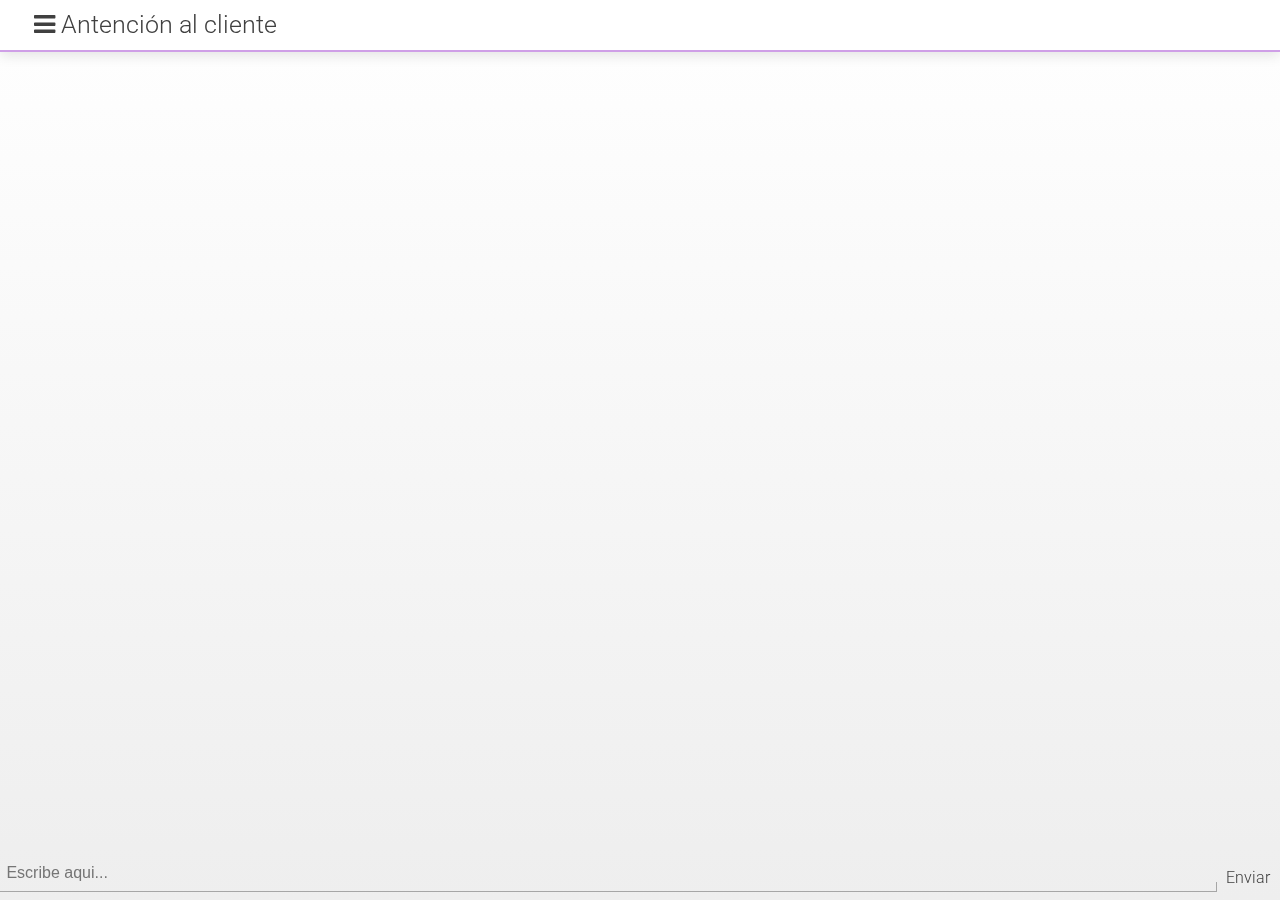
<file: public_html/cliente/index.html>
<!--
To change this template, choose Tools | Templates
and open the template in the editor.
-->
<!DOCTYPE html>
<html>
    <head>
        <title>Panel de control del operador</title>
        <meta http-equiv="Content-Type" content="text/html; charset=UTF-8">
        <meta name="viewport" content="width=device-width">    
        
        <link href="css/font-awesome.min.css" rel="stylesheet" type="text/css" />
        <link href="css/jquerymobile.css" rel="stylesheet" type="text/css" />
        <link href="css/jquerymobile.nativedroid.css" rel="stylesheet" type="text/css" />
        <link href="css/jquerymobile.nativedroid.light.css" rel="stylesheet" type="text/css"/>
        <link href="css/jquerymobile.nativedroid.color.purple.css" rel="stylesheet" type="text/css"/>
        <link href="css/clienteChat.css" rel="stylesheet" type="text/css"/>
        
    </head>
    <body>
        
        <div data-role="page" id="contacta" data-theme="b">
            <div data-role="header" data-position=fixed  data-tap-toggle="false" data-theme='b'>                
                <h2><i class='icon-reorder'></i>  Antención al cliente</h2>
            </div>
            <div data-role="content">
                <div id="muestraMensaje">
                    
                </div>
            </div>
            <div data-role="footer" data-position="fixed">
                <div class="ui-grid-a enviador">
                    <div class="ui-block-a">
                        <input type="text" name="textoMesaje" id="textoMesaje" value="" data-clear-btn="true" placeholder="Escribe aqui...">
                    </div>
                    <div class="ui-block-b"><div id="botonEnviar">Enviar</div></div>
                </div>
            </div>
        </div>
        
        <script type="text/javascript" src="http://www.grupoitalica.com:2903/socket.io/socket.io.js"></script>
        <script type="text/javascript" src="js/libs/jquery-1.9.0/jquery.min.js"></script>
        <script type="text/javascript" src="js/libs/jquery.mobile-1.3.1.min.js"></script>
        <script type="text/javascript" src="js/cliente.js"></script>
        
    </body>
</html>
</file>
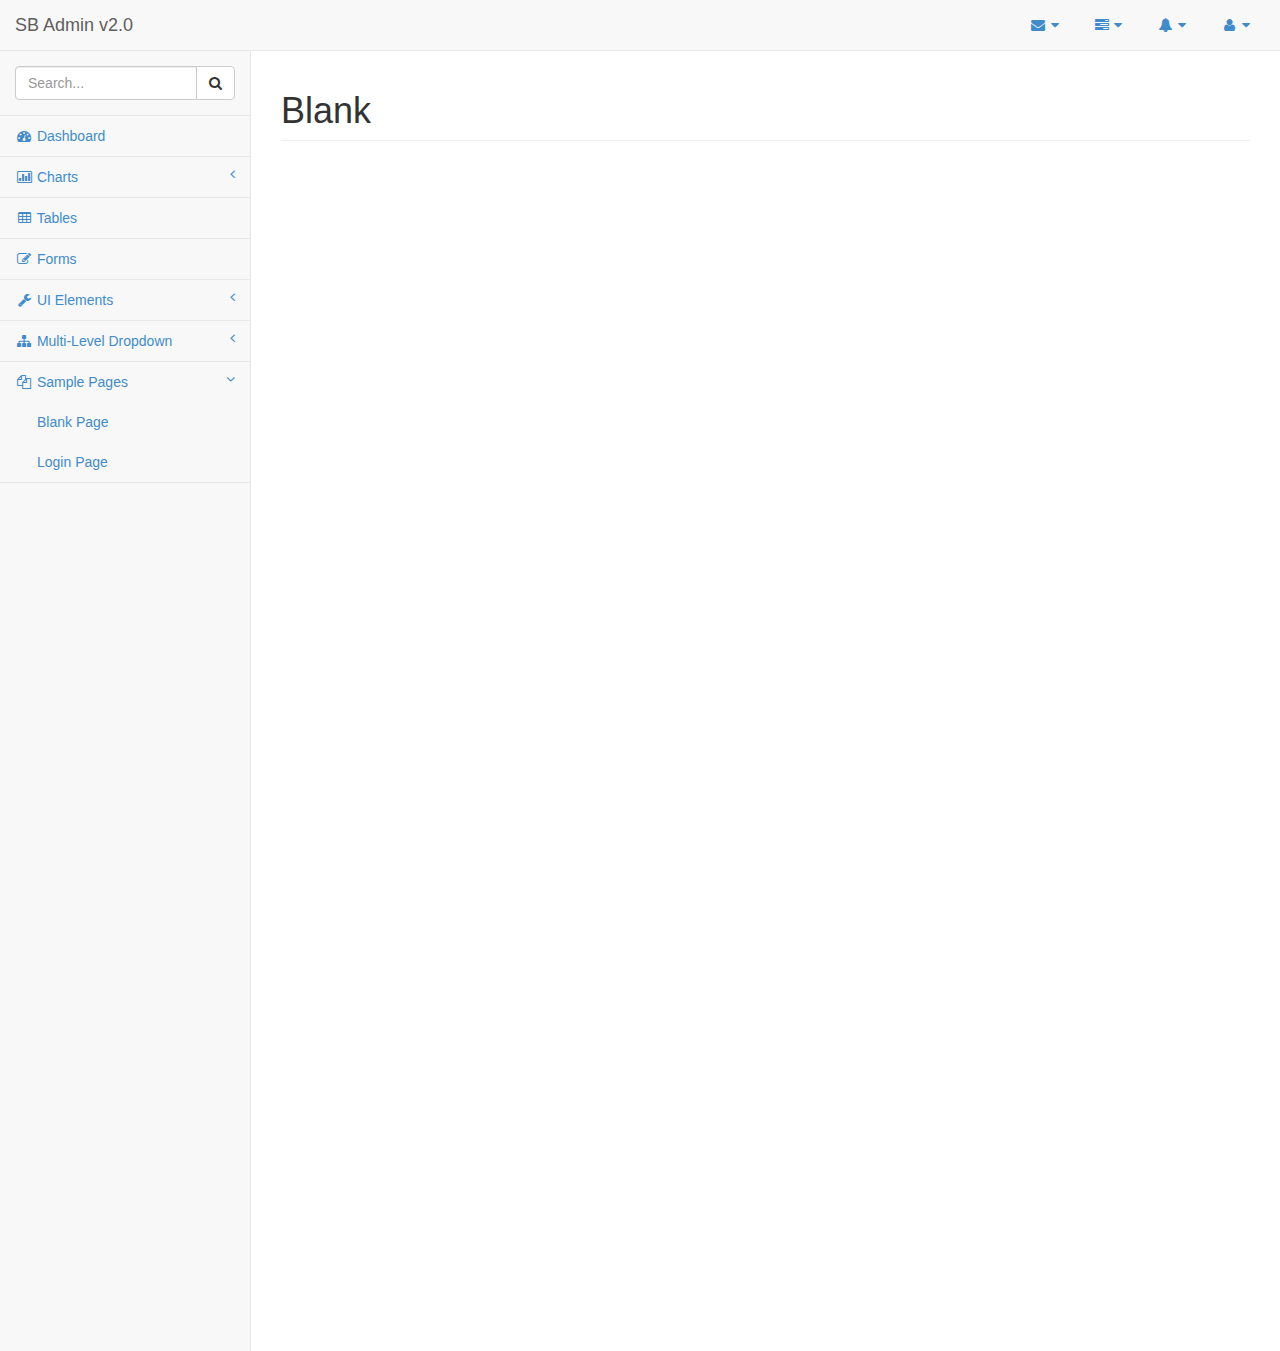
<file: public_html/operador/sb-admin-v2/sb-admin-v2/blank.html>
<!DOCTYPE html>
<html>

<head>

    <meta charset="utf-8">
    <meta name="viewport" content="width=device-width, initial-scale=1.0">

    <title>Start Bootstrap - SB Admin Version 2.0 Demo</title>

    <!-- Core CSS - Include with every page -->
    <link href="css/bootstrap.min.css" rel="stylesheet">
    <link href="font-awesome/css/font-awesome.css" rel="stylesheet">

    <!-- Page-Level Plugin CSS - Blank -->

    <!-- SB Admin CSS - Include with every page -->
    <link href="css/sb-admin.css" rel="stylesheet">

</head>

<body>

    <div id="wrapper">

        <nav class="navbar navbar-default navbar-static-top" role="navigation" style="margin-bottom: 0">
            <div class="navbar-header">
                <button type="button" class="navbar-toggle" data-toggle="collapse" data-target=".sidebar-collapse">
                    <span class="sr-only">Toggle navigation</span>
                    <span class="icon-bar"></span>
                    <span class="icon-bar"></span>
                    <span class="icon-bar"></span>
                </button>
                <a class="navbar-brand" href="index.html">SB Admin v2.0</a>
            </div>
            <!-- /.navbar-header -->

            <ul class="nav navbar-top-links navbar-right">
                <li class="dropdown">
                    <a class="dropdown-toggle" data-toggle="dropdown" href="#">
                        <i class="fa fa-envelope fa-fw"></i>  <i class="fa fa-caret-down"></i>
                    </a>
                    <ul class="dropdown-menu dropdown-messages">
                        <li>
                            <a href="#">
                                <div>
                                    <strong>John Smith</strong>
                                    <span class="pull-right text-muted">
                                        <em>Yesterday</em>
                                    </span>
                                </div>
                                <div>Lorem ipsum dolor sit amet, consectetur adipiscing elit. Pellentesque eleifend...</div>
                            </a>
                        </li>
                        <li class="divider"></li>
                        <li>
                            <a href="#">
                                <div>
                                    <strong>John Smith</strong>
                                    <span class="pull-right text-muted">
                                        <em>Yesterday</em>
                                    </span>
                                </div>
                                <div>Lorem ipsum dolor sit amet, consectetur adipiscing elit. Pellentesque eleifend...</div>
                            </a>
                        </li>
                        <li class="divider"></li>
                        <li>
                            <a href="#">
                                <div>
                                    <strong>John Smith</strong>
                                    <span class="pull-right text-muted">
                                        <em>Yesterday</em>
                                    </span>
                                </div>
                                <div>Lorem ipsum dolor sit amet, consectetur adipiscing elit. Pellentesque eleifend...</div>
                            </a>
                        </li>
                        <li class="divider"></li>
                        <li>
                            <a class="text-center" href="#">
                                <strong>Read All Messages</strong>
                                <i class="fa fa-angle-right"></i>
                            </a>
                        </li>
                    </ul>
                    <!-- /.dropdown-messages -->
                </li>
                <!-- /.dropdown -->
                <li class="dropdown">
                    <a class="dropdown-toggle" data-toggle="dropdown" href="#">
                        <i class="fa fa-tasks fa-fw"></i>  <i class="fa fa-caret-down"></i>
                    </a>
                    <ul class="dropdown-menu dropdown-tasks">
                        <li>
                            <a href="#">
                                <div>
                                    <p>
                                        <strong>Task 1</strong>
                                        <span class="pull-right text-muted">40% Complete</span>
                                    </p>
                                    <div class="progress progress-striped active">
                                        <div class="progress-bar progress-bar-success" role="progressbar" aria-valuenow="40" aria-valuemin="0" aria-valuemax="100" style="width: 40%">
                                            <span class="sr-only">40% Complete (success)</span>
                                        </div>
                                    </div>
                                </div>
                            </a>
                        </li>
                        <li class="divider"></li>
                        <li>
                            <a href="#">
                                <div>
                                    <p>
                                        <strong>Task 2</strong>
                                        <span class="pull-right text-muted">20% Complete</span>
                                    </p>
                                    <div class="progress progress-striped active">
                                        <div class="progress-bar progress-bar-info" role="progressbar" aria-valuenow="20" aria-valuemin="0" aria-valuemax="100" style="width: 20%">
                                            <span class="sr-only">20% Complete</span>
                                        </div>
                                    </div>
                                </div>
                            </a>
                        </li>
                        <li class="divider"></li>
                        <li>
                            <a href="#">
                                <div>
                                    <p>
                                        <strong>Task 3</strong>
                                        <span class="pull-right text-muted">60% Complete</span>
                                    </p>
                                    <div class="progress progress-striped active">
                                        <div class="progress-bar progress-bar-warning" role="progressbar" aria-valuenow="60" aria-valuemin="0" aria-valuemax="100" style="width: 60%">
                                            <span class="sr-only">60% Complete (warning)</span>
                                        </div>
                                    </div>
                                </div>
                            </a>
                        </li>
                        <li class="divider"></li>
                        <li>
                            <a href="#">
                                <div>
                                    <p>
                                        <strong>Task 4</strong>
                                        <span class="pull-right text-muted">80% Complete</span>
                                    </p>
                                    <div class="progress progress-striped active">
                                        <div class="progress-bar progress-bar-danger" role="progressbar" aria-valuenow="80" aria-valuemin="0" aria-valuemax="100" style="width: 80%">
                                            <span class="sr-only">80% Complete (danger)</span>
                                        </div>
                                    </div>
                                </div>
                            </a>
                        </li>
                        <li class="divider"></li>
                        <li>
                            <a class="text-center" href="#">
                                <strong>See All Tasks</strong>
                                <i class="fa fa-angle-right"></i>
                            </a>
                        </li>
                    </ul>
                    <!-- /.dropdown-tasks -->
                </li>
                <!-- /.dropdown -->
                <li class="dropdown">
                    <a class="dropdown-toggle" data-toggle="dropdown" href="#">
                        <i class="fa fa-bell fa-fw"></i>  <i class="fa fa-caret-down"></i>
                    </a>
                    <ul class="dropdown-menu dropdown-alerts">
                        <li>
                            <a href="#">
                                <div>
                                    <i class="fa fa-comment fa-fw"></i> New Comment
                                    <span class="pull-right text-muted small">4 minutes ago</span>
                                </div>
                            </a>
                        </li>
                        <li class="divider"></li>
                        <li>
                            <a href="#">
                                <div>
                                    <i class="fa fa-twitter fa-fw"></i> 3 New Followers
                                    <span class="pull-right text-muted small">12 minutes ago</span>
                                </div>
                            </a>
                        </li>
                        <li class="divider"></li>
                        <li>
                            <a href="#">
                                <div>
                                    <i class="fa fa-envelope fa-fw"></i> Message Sent
                                    <span class="pull-right text-muted small">4 minutes ago</span>
                                </div>
                            </a>
                        </li>
                        <li class="divider"></li>
                        <li>
                            <a href="#">
                                <div>
                                    <i class="fa fa-tasks fa-fw"></i> New Task
                                    <span class="pull-right text-muted small">4 minutes ago</span>
                                </div>
                            </a>
                        </li>
                        <li class="divider"></li>
                        <li>
                            <a href="#">
                                <div>
                                    <i class="fa fa-upload fa-fw"></i> Server Rebooted
                                    <span class="pull-right text-muted small">4 minutes ago</span>
                                </div>
                            </a>
                        </li>
                        <li class="divider"></li>
                        <li>
                            <a class="text-center" href="#">
                                <strong>See All Alerts</strong>
                                <i class="fa fa-angle-right"></i>
                            </a>
                        </li>
                    </ul>
                    <!-- /.dropdown-alerts -->
                </li>
                <!-- /.dropdown -->
                <li class="dropdown">
                    <a class="dropdown-toggle" data-toggle="dropdown" href="#">
                        <i class="fa fa-user fa-fw"></i>  <i class="fa fa-caret-down"></i>
                    </a>
                    <ul class="dropdown-menu dropdown-user">
                        <li><a href="#"><i class="fa fa-user fa-fw"></i> User Profile</a>
                        </li>
                        <li><a href="#"><i class="fa fa-gear fa-fw"></i> Settings</a>
                        </li>
                        <li class="divider"></li>
                        <li><a href="login.html"><i class="fa fa-sign-out fa-fw"></i> Logout</a>
                        </li>
                    </ul>
                    <!-- /.dropdown-user -->
                </li>
                <!-- /.dropdown -->
            </ul>
            <!-- /.navbar-top-links -->

        </nav>
        <!-- /.navbar-static-top -->

        <nav class="navbar-default navbar-static-side" role="navigation">
            <div class="sidebar-collapse">
                <ul class="nav" id="side-menu">
                    <li class="sidebar-search">
                        <div class="input-group custom-search-form">
                            <input type="text" class="form-control" placeholder="Search...">
                            <span class="input-group-btn">
                                <button class="btn btn-default" type="button">
                                    <i class="fa fa-search"></i>
                                </button>
                            </span>
                        </div>
                        <!-- /input-group -->
                    </li>
                    <li>
                        <a href="index.html"><i class="fa fa-dashboard fa-fw"></i> Dashboard</a>
                    </li>
                    <li>
                        <a href="#"><i class="fa fa-bar-chart-o fa-fw"></i> Charts<span class="fa arrow"></span></a>
                        <ul class="nav nav-second-level">
                            <li>
                                <a href="flot.html">Flot Charts</a>
                            </li>
                            <li>
                                <a href="morris.html">Morris.js Charts</a>
                            </li>
                        </ul>
                        <!-- /.nav-second-level -->
                    </li>
                    <li>
                        <a href="tables.html"><i class="fa fa-table fa-fw"></i> Tables</a>
                    </li>
                    <li>
                        <a href="forms.html"><i class="fa fa-edit fa-fw"></i> Forms</a>
                    </li>
                    <li>
                        <a href="#"><i class="fa fa-wrench fa-fw"></i> UI Elements<span class="fa arrow"></span></a>
                        <ul class="nav nav-second-level">
                            <li>
                                <a href="panels-wells.html">Panels and Wells</a>
                            </li>
                            <li>
                                <a href="buttons.html">Buttons</a>
                            </li>
                            <li>
                                <a href="notifications.html">Notifications</a>
                            </li>
                            <li>
                                <a href="typography.html">Typography</a>
                            </li>
                            <li>
                                <a href="grid.html">Grid</a>
                            </li>
                        </ul>
                        <!-- /.nav-second-level -->
                    </li>
                    <li>
                        <a href="#"><i class="fa fa-sitemap fa-fw"></i> Multi-Level Dropdown<span class="fa arrow"></span></a>
                        <ul class="nav nav-second-level">
                            <li>
                                <a href="#">Second Level Item</a>
                            </li>
                            <li>
                                <a href="#">Second Level Item</a>
                            </li>
                            <li>
                                <a href="#">Third Level <span class="fa arrow"></span></a>
                                <ul class="nav nav-third-level">
                                    <li>
                                        <a href="#">Third Level Item</a>
                                    </li>
                                    <li>
                                        <a href="#">Third Level Item</a>
                                    </li>
                                    <li>
                                        <a href="#">Third Level Item</a>
                                    </li>
                                    <li>
                                        <a href="#">Third Level Item</a>
                                    </li>
                                </ul>
                                <!-- /.nav-third-level -->
                            </li>
                        </ul>
                        <!-- /.nav-second-level -->
                    </li>
                    <li class="active">
                        <a href="#"><i class="fa fa-files-o fa-fw"></i> Sample Pages<span class="fa arrow"></span></a>
                        <ul class="nav nav-second-level">
                            <li>
                                <a href="blank.html">Blank Page</a>
                            </li>
                            <li>
                                <a href="login.html">Login Page</a>
                            </li>
                        </ul>
                        <!-- /.nav-second-level -->
                    </li>
                </ul>
                <!-- /#side-menu -->
            </div>
            <!-- /.sidebar-collapse -->
        </nav>
        <!-- /.navbar-static-side -->

        <div id="page-wrapper">
            <div class="row">
                <div class="col-lg-12">
                    <h1 class="page-header">Blank</h1>
                </div>
                <!-- /.col-lg-12 -->
            </div>
            <!-- /.row -->
        </div>
        <!-- /#page-wrapper -->

    </div>
    <!-- /#wrapper -->

    <!-- Core Scripts - Include with every page -->
    <script src="js/jquery-1.10.2.js"></script>
    <script src="js/bootstrap.min.js"></script>
    <script src="js/plugins/metisMenu/jquery.metisMenu.js"></script>

    <!-- Page-Level Plugin Scripts - Blank -->

    <!-- SB Admin Scripts - Include with every page -->
    <script src="js/sb-admin.js"></script>

    <!-- Page-Level Demo Scripts - Blank - Use for reference -->

</body>

</html>
</file>
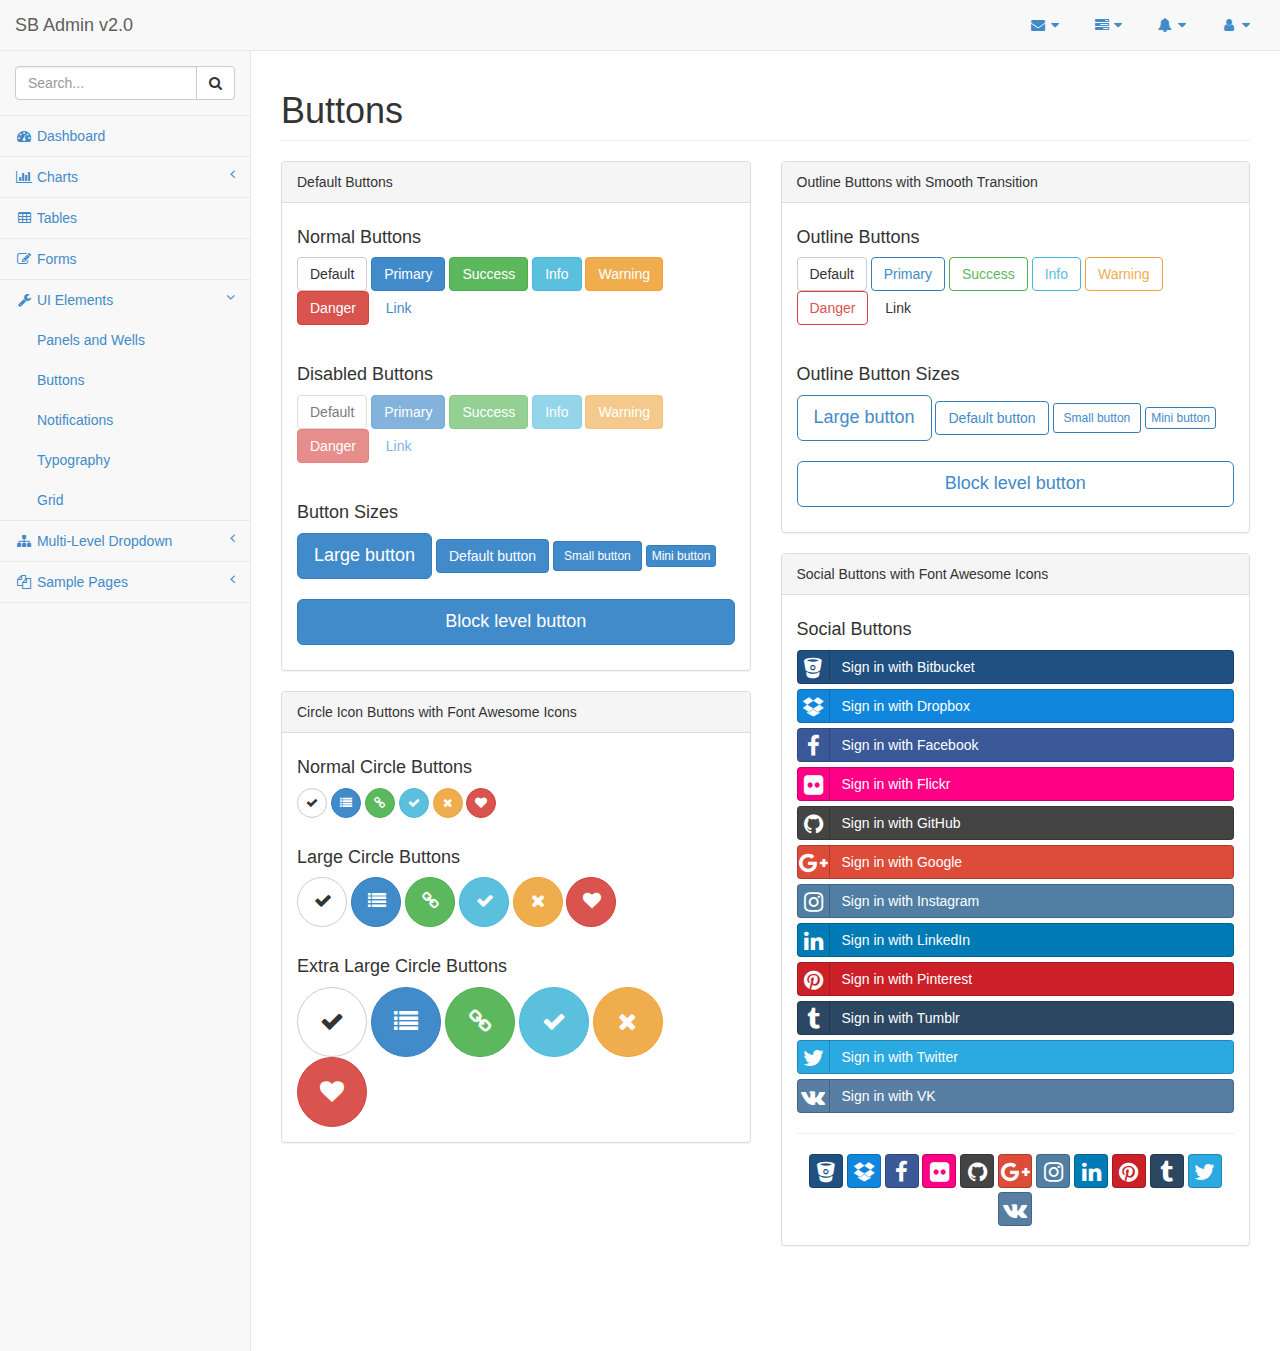
<file: public_html/operador/sb-admin-v2/sb-admin-v2/buttons.html>
<!DOCTYPE html>
<html>

<head>

    <meta charset="utf-8">
    <meta name="viewport" content="width=device-width, initial-scale=1.0">

    <title>Start Bootstrap - SB Admin Version 2.0 Demo</title>

    <!-- Core CSS - Include with every page -->
    <link href="css/bootstrap.min.css" rel="stylesheet">
    <link href="font-awesome/css/font-awesome.css" rel="stylesheet">

    <!-- Page-Level Plugin CSS - Buttons -->
    <link href="css/plugins/social-buttons/social-buttons.css" rel="stylesheet">

    <!-- SB Admin CSS - Include with every page -->
    <link href="css/sb-admin.css" rel="stylesheet">

</head>

<body>

    <div id="wrapper">

        <nav class="navbar navbar-default navbar-static-top" role="navigation" style="margin-bottom: 0">
            <div class="navbar-header">
                <button type="button" class="navbar-toggle" data-toggle="collapse" data-target=".sidebar-collapse">
                    <span class="sr-only">Toggle navigation</span>
                    <span class="icon-bar"></span>
                    <span class="icon-bar"></span>
                    <span class="icon-bar"></span>
                </button>
                <a class="navbar-brand" href="index.html">SB Admin v2.0</a>
            </div>
            <!-- /.navbar-header -->

            <ul class="nav navbar-top-links navbar-right">
                <li class="dropdown">
                    <a class="dropdown-toggle" data-toggle="dropdown" href="#">
                        <i class="fa fa-envelope fa-fw"></i>  <i class="fa fa-caret-down"></i>
                    </a>
                    <ul class="dropdown-menu dropdown-messages">
                        <li>
                            <a href="#">
                                <div>
                                    <strong>John Smith</strong>
                                    <span class="pull-right text-muted">
                                        <em>Yesterday</em>
                                    </span>
                                </div>
                                <div>Lorem ipsum dolor sit amet, consectetur adipiscing elit. Pellentesque eleifend...</div>
                            </a>
                        </li>
                        <li class="divider"></li>
                        <li>
                            <a href="#">
                                <div>
                                    <strong>John Smith</strong>
                                    <span class="pull-right text-muted">
                                        <em>Yesterday</em>
                                    </span>
                                </div>
                                <div>Lorem ipsum dolor sit amet, consectetur adipiscing elit. Pellentesque eleifend...</div>
                            </a>
                        </li>
                        <li class="divider"></li>
                        <li>
                            <a href="#">
                                <div>
                                    <strong>John Smith</strong>
                                    <span class="pull-right text-muted">
                                        <em>Yesterday</em>
                                    </span>
                                </div>
                                <div>Lorem ipsum dolor sit amet, consectetur adipiscing elit. Pellentesque eleifend...</div>
                            </a>
                        </li>
                        <li class="divider"></li>
                        <li>
                            <a class="text-center" href="#">
                                <strong>Read All Messages</strong>
                                <i class="fa fa-angle-right"></i>
                            </a>
                        </li>
                    </ul>
                    <!-- /.dropdown-messages -->
                </li>
                <!-- /.dropdown -->
                <li class="dropdown">
                    <a class="dropdown-toggle" data-toggle="dropdown" href="#">
                        <i class="fa fa-tasks fa-fw"></i>  <i class="fa fa-caret-down"></i>
                    </a>
                    <ul class="dropdown-menu dropdown-tasks">
                        <li>
                            <a href="#">
                                <div>
                                    <p>
                                        <strong>Task 1</strong>
                                        <span class="pull-right text-muted">40% Complete</span>
                                    </p>
                                    <div class="progress progress-striped active">
                                        <div class="progress-bar progress-bar-success" role="progressbar" aria-valuenow="40" aria-valuemin="0" aria-valuemax="100" style="width: 40%">
                                            <span class="sr-only">40% Complete (success)</span>
                                        </div>
                                    </div>
                                </div>
                            </a>
                        </li>
                        <li class="divider"></li>
                        <li>
                            <a href="#">
                                <div>
                                    <p>
                                        <strong>Task 2</strong>
                                        <span class="pull-right text-muted">20% Complete</span>
                                    </p>
                                    <div class="progress progress-striped active">
                                        <div class="progress-bar progress-bar-info" role="progressbar" aria-valuenow="20" aria-valuemin="0" aria-valuemax="100" style="width: 20%">
                                            <span class="sr-only">20% Complete</span>
                                        </div>
                                    </div>
                                </div>
                            </a>
                        </li>
                        <li class="divider"></li>
                        <li>
                            <a href="#">
                                <div>
                                    <p>
                                        <strong>Task 3</strong>
                                        <span class="pull-right text-muted">60% Complete</span>
                                    </p>
                                    <div class="progress progress-striped active">
                                        <div class="progress-bar progress-bar-warning" role="progressbar" aria-valuenow="60" aria-valuemin="0" aria-valuemax="100" style="width: 60%">
                                            <span class="sr-only">60% Complete (warning)</span>
                                        </div>
                                    </div>
                                </div>
                            </a>
                        </li>
                        <li class="divider"></li>
                        <li>
                            <a href="#">
                                <div>
                                    <p>
                                        <strong>Task 4</strong>
                                        <span class="pull-right text-muted">80% Complete</span>
                                    </p>
                                    <div class="progress progress-striped active">
                                        <div class="progress-bar progress-bar-danger" role="progressbar" aria-valuenow="80" aria-valuemin="0" aria-valuemax="100" style="width: 80%">
                                            <span class="sr-only">80% Complete (danger)</span>
                                        </div>
                                    </div>
                                </div>
                            </a>
                        </li>
                        <li class="divider"></li>
                        <li>
                            <a class="text-center" href="#">
                                <strong>See All Tasks</strong>
                                <i class="fa fa-angle-right"></i>
                            </a>
                        </li>
                    </ul>
                    <!-- /.dropdown-tasks -->
                </li>
                <!-- /.dropdown -->
                <li class="dropdown">
                    <a class="dropdown-toggle" data-toggle="dropdown" href="#">
                        <i class="fa fa-bell fa-fw"></i>  <i class="fa fa-caret-down"></i>
                    </a>
                    <ul class="dropdown-menu dropdown-alerts">
                        <li>
                            <a href="#">
                                <div>
                                    <i class="fa fa-comment fa-fw"></i> New Comment
                                    <span class="pull-right text-muted small">4 minutes ago</span>
                                </div>
                            </a>
                        </li>
                        <li class="divider"></li>
                        <li>
                            <a href="#">
                                <div>
                                    <i class="fa fa-twitter fa-fw"></i> 3 New Followers
                                    <span class="pull-right text-muted small">12 minutes ago</span>
                                </div>
                            </a>
                        </li>
                        <li class="divider"></li>
                        <li>
                            <a href="#">
                                <div>
                                    <i class="fa fa-envelope fa-fw"></i> Message Sent
                                    <span class="pull-right text-muted small">4 minutes ago</span>
                                </div>
                            </a>
                        </li>
                        <li class="divider"></li>
                        <li>
                            <a href="#">
                                <div>
                                    <i class="fa fa-tasks fa-fw"></i> New Task
                                    <span class="pull-right text-muted small">4 minutes ago</span>
                                </div>
                            </a>
                        </li>
                        <li class="divider"></li>
                        <li>
                            <a href="#">
                                <div>
                                    <i class="fa fa-upload fa-fw"></i> Server Rebooted
                                    <span class="pull-right text-muted small">4 minutes ago</span>
                                </div>
                            </a>
                        </li>
                        <li class="divider"></li>
                        <li>
                            <a class="text-center" href="#">
                                <strong>See All Alerts</strong>
                                <i class="fa fa-angle-right"></i>
                            </a>
                        </li>
                    </ul>
                    <!-- /.dropdown-alerts -->
                </li>
                <!-- /.dropdown -->
                <li class="dropdown">
                    <a class="dropdown-toggle" data-toggle="dropdown" href="#">
                        <i class="fa fa-user fa-fw"></i>  <i class="fa fa-caret-down"></i>
                    </a>
                    <ul class="dropdown-menu dropdown-user">
                        <li><a href="#"><i class="fa fa-user fa-fw"></i> User Profile</a>
                        </li>
                        <li><a href="#"><i class="fa fa-gear fa-fw"></i> Settings</a>
                        </li>
                        <li class="divider"></li>
                        <li><a href="login.html"><i class="fa fa-sign-out fa-fw"></i> Logout</a>
                        </li>
                    </ul>
                    <!-- /.dropdown-user -->
                </li>
                <!-- /.dropdown -->
            </ul>
            <!-- /.navbar-top-links -->

        </nav>
        <!-- /.navbar-static-top -->

        <nav class="navbar-default navbar-static-side" role="navigation">
            <div class="sidebar-collapse">
                <ul class="nav" id="side-menu">
                    <li class="sidebar-search">
                        <div class="input-group custom-search-form">
                            <input type="text" class="form-control" placeholder="Search...">
                            <span class="input-group-btn">
                                <button class="btn btn-default" type="button">
                                    <i class="fa fa-search"></i>
                                </button>
                            </span>
                        </div>
                        <!-- /input-group -->
                    </li>
                    <li>
                        <a href="index.html"><i class="fa fa-dashboard fa-fw"></i> Dashboard</a>
                    </li>
                    <li>
                        <a href="#"><i class="fa fa-bar-chart-o fa-fw"></i> Charts<span class="fa arrow"></span></a>
                        <ul class="nav nav-second-level">
                            <li>
                                <a href="flot.html">Flot Charts</a>
                            </li>
                            <li>
                                <a href="morris.html">Morris.js Charts</a>
                            </li>
                        </ul>
                        <!-- /.nav-second-level -->
                    </li>
                    <li>
                        <a href="tables.html"><i class="fa fa-table fa-fw"></i> Tables</a>
                    </li>
                    <li>
                        <a href="forms.html"><i class="fa fa-edit fa-fw"></i> Forms</a>
                    </li>
                    <li class="active">
                        <a href="#"><i class="fa fa-wrench fa-fw"></i> UI Elements<span class="fa arrow"></span></a>
                        <ul class="nav nav-second-level">
                            <li>
                                <a href="panels-wells.html">Panels and Wells</a>
                            </li>
                            <li>
                                <a href="buttons.html">Buttons</a>
                            </li>
                            <li>
                                <a href="notifications.html">Notifications</a>
                            </li>
                            <li>
                                <a href="typography.html">Typography</a>
                            </li>
                            <li>
                                <a href="grid.html">Grid</a>
                            </li>
                        </ul>
                        <!-- /.nav-second-level -->
                    </li>
                    <li>
                        <a href="#"><i class="fa fa-sitemap fa-fw"></i> Multi-Level Dropdown<span class="fa arrow"></span></a>
                        <ul class="nav nav-second-level">
                            <li>
                                <a href="#">Second Level Item</a>
                            </li>
                            <li>
                                <a href="#">Second Level Item</a>
                            </li>
                            <li>
                                <a href="#">Third Level <span class="fa arrow"></span></a>
                                <ul class="nav nav-third-level">
                                    <li>
                                        <a href="#">Third Level Item</a>
                                    </li>
                                    <li>
                                        <a href="#">Third Level Item</a>
                                    </li>
                                    <li>
                                        <a href="#">Third Level Item</a>
                                    </li>
                                    <li>
                                        <a href="#">Third Level Item</a>
                                    </li>
                                </ul>
                                <!-- /.nav-third-level -->
                            </li>
                        </ul>
                        <!-- /.nav-second-level -->
                    </li>
                    <li>
                        <a href="#"><i class="fa fa-files-o fa-fw"></i> Sample Pages<span class="fa arrow"></span></a>
                        <ul class="nav nav-second-level">
                            <li>
                                <a href="blank.html">Blank Page</a>
                            </li>
                            <li>
                                <a href="login.html">Login Page</a>
                            </li>
                        </ul>
                        <!-- /.nav-second-level -->
                    </li>
                </ul>
                <!-- /#side-menu -->
            </div>
            <!-- /.sidebar-collapse -->
        </nav>
        <!-- /.navbar-static-side -->

        <div id="page-wrapper">
            <div class="row">
                <div class="col-lg-12">
                    <h1 class="page-header">Buttons</h1>
                </div>
                <!-- /.col-lg-12 -->
            </div>
            <!-- /.row -->
            <div class="row">
                <div class="col-lg-6">
                    <div class="panel panel-default">
                        <div class="panel-heading">
                            Default Buttons
                        </div>
                        <!-- /.panel-heading -->
                        <div class="panel-body">
                            <h4>Normal Buttons</h4>
                            <p>
                                <button type="button" class="btn btn-default">Default</button>
                                <button type="button" class="btn btn-primary">Primary</button>
                                <button type="button" class="btn btn-success">Success</button>
                                <button type="button" class="btn btn-info">Info</button>
                                <button type="button" class="btn btn-warning">Warning</button>
                                <button type="button" class="btn btn-danger">Danger</button>
                                <button type="button" class="btn btn-link">Link</button>
                            </p>
                            <br>
                            <h4>Disabled Buttons</h4>
                            <p>
                                <button type="button" class="btn btn-default disabled">Default</button>
                                <button type="button" class="btn btn-primary disabled">Primary</button>
                                <button type="button" class="btn btn-success disabled">Success</button>
                                <button type="button" class="btn btn-info disabled">Info</button>
                                <button type="button" class="btn btn-warning disabled">Warning</button>
                                <button type="button" class="btn btn-danger disabled">Danger</button>
                                <button type="button" class="btn btn-link disabled">Link</button>
                            </p>
                            <br>
                            <h4>Button Sizes</h4>
                            <p>
                                <button type="button" class="btn btn-primary btn-lg">Large button</button>
                                <button type="button" class="btn btn-primary">Default button</button>
                                <button type="button" class="btn btn-primary btn-sm">Small button</button>
                                <button type="button" class="btn btn-primary btn-xs">Mini button</button>
                                <br>
                                <br>
                                <button type="button" class="btn btn-primary btn-lg btn-block">Block level button</button>
                            </p>
                        </div>
                        <!-- /.panel-body -->
                    </div>
                    <!-- /.panel -->
                    <div class="panel panel-default">
                        <div class="panel-heading">
                            Circle Icon Buttons with Font Awesome Icons
                        </div>
                        <!-- /.panel-heading -->
                        <div class="panel-body">
                            <h4>Normal Circle Buttons</h4>
                            <button type="button" class="btn btn-default btn-circle"><i class="fa fa-check"></i>
                            </button>
                            <button type="button" class="btn btn-primary btn-circle"><i class="fa fa-list"></i>
                            </button>
                            <button type="button" class="btn btn-success btn-circle"><i class="fa fa-link"></i>
                            </button>
                            <button type="button" class="btn btn-info btn-circle"><i class="fa fa-check"></i>
                            </button>
                            <button type="button" class="btn btn-warning btn-circle"><i class="fa fa-times"></i>
                            </button>
                            <button type="button" class="btn btn-danger btn-circle"><i class="fa fa-heart"></i>
                            </button>
                            <br>
                            <br>
                            <h4>Large Circle Buttons</h4>
                            <button type="button" class="btn btn-default btn-circle btn-lg"><i class="fa fa-check"></i>
                            </button>
                            <button type="button" class="btn btn-primary btn-circle btn-lg"><i class="fa fa-list"></i>
                            </button>
                            <button type="button" class="btn btn-success btn-circle btn-lg"><i class="fa fa-link"></i>
                            </button>
                            <button type="button" class="btn btn-info btn-circle btn-lg"><i class="fa fa-check"></i>
                            </button>
                            <button type="button" class="btn btn-warning btn-circle btn-lg"><i class="fa fa-times"></i>
                            </button>
                            <button type="button" class="btn btn-danger btn-circle btn-lg"><i class="fa fa-heart"></i>
                            </button>
                            <br>
                            <br>
                            <h4>Extra Large Circle Buttons</h4>
                            <button type="button" class="btn btn-default btn-circle btn-xl"><i class="fa fa-check"></i>
                            </button>
                            <button type="button" class="btn btn-primary btn-circle btn-xl"><i class="fa fa-list"></i>
                            </button>
                            <button type="button" class="btn btn-success btn-circle btn-xl"><i class="fa fa-link"></i>
                            </button>
                            <button type="button" class="btn btn-info btn-circle btn-xl"><i class="fa fa-check"></i>
                            </button>
                            <button type="button" class="btn btn-warning btn-circle btn-xl"><i class="fa fa-times"></i>
                            </button>
                            <button type="button" class="btn btn-danger btn-circle btn-xl"><i class="fa fa-heart"></i>
                            </button>
                        </div>
                        <!-- /.panel-body -->
                    </div>
                    <!-- /.panel -->
                </div>
                <!-- /.col-lg-6 -->
                <div class="col-lg-6">
                    <div class="panel panel-default">
                        <div class="panel-heading">
                            Outline Buttons with Smooth Transition
                        </div>
                        <!-- /.panel-heading -->
                        <div class="panel-body">
                            <h4>Outline Buttons</h4>
                            <p>
                                <button type="button" class="btn btn-outline btn-default">Default</button>
                                <button type="button" class="btn btn-outline btn-primary">Primary</button>
                                <button type="button" class="btn btn-outline btn-success">Success</button>
                                <button type="button" class="btn btn-outline btn-info">Info</button>
                                <button type="button" class="btn btn-outline btn-warning">Warning</button>
                                <button type="button" class="btn btn-outline btn-danger">Danger</button>
                                <button type="button" class="btn btn-outline btn-link">Link</button>
                            </p>
                            <br>
                            <h4>Outline Button Sizes</h4>
                            <p>
                                <button type="button" class="btn btn-outline btn-primary btn-lg">Large button</button>
                                <button type="button" class="btn btn-outline btn-primary">Default button</button>
                                <button type="button" class="btn btn-outline btn-primary btn-sm">Small button</button>
                                <button type="button" class="btn btn-outline btn-primary btn-xs">Mini button</button>
                                <br>
                                <br>
                                <button type="button" class="btn btn-outline btn-primary btn-lg btn-block">Block level button</button>
                            </p>
                        </div>
                        <!-- /.panel-body -->
                    </div>
                    <!-- /.panel -->
                    <div class="panel panel-default">
                        <div class="panel-heading">
                            Social Buttons with Font Awesome Icons
                        </div>
                        <!-- /.panel-heading -->
                        <div class="panel-body">
                            <h4>Social Buttons</h4>
                            <a class="btn btn-block btn-social btn-bitbucket">
                                <i class="fa fa-bitbucket"></i> Sign in with Bitbucket
                            </a>
                            <a class="btn btn-block btn-social btn-dropbox">
                                <i class="fa fa-dropbox"></i> Sign in with Dropbox
                            </a>
                            <a class="btn btn-block btn-social btn-facebook">
                                <i class="fa fa-facebook"></i> Sign in with Facebook
                            </a>
                            <a class="btn btn-block btn-social btn-flickr">
                                <i class="fa fa-flickr"></i> Sign in with Flickr
                            </a>
                            <a class="btn btn-block btn-social btn-github">
                                <i class="fa fa-github"></i> Sign in with GitHub
                            </a>
                            <a class="btn btn-block btn-social btn-google-plus">
                                <i class="fa fa-google-plus"></i> Sign in with Google
                            </a>
                            <a class="btn btn-block btn-social btn-instagram">
                                <i class="fa fa-instagram"></i> Sign in with Instagram
                            </a>
                            <a class="btn btn-block btn-social btn-linkedin">
                                <i class="fa fa-linkedin"></i> Sign in with LinkedIn
                            </a>
                            <a class="btn btn-block btn-social btn-pinterest">
                                <i class="fa fa-pinterest"></i> Sign in with Pinterest
                            </a>
                            <a class="btn btn-block btn-social btn-tumblr">
                                <i class="fa fa-tumblr"></i> Sign in with Tumblr
                            </a>
                            <a class="btn btn-block btn-social btn-twitter">
                                <i class="fa fa-twitter"></i> Sign in with Twitter
                            </a>
                            <a class="btn btn-block btn-social btn-vk">
                                <i class="fa fa-vk"></i> Sign in with VK
                            </a>

                            <hr>

                            <div class="text-center">
                                <a class="btn btn-social-icon btn-bitbucket"><i class="fa fa-bitbucket"></i></a>
                                <a class="btn btn-social-icon btn-dropbox"><i class="fa fa-dropbox"></i></a>
                                <a class="btn btn-social-icon btn-facebook"><i class="fa fa-facebook"></i></a>
                                <a class="btn btn-social-icon btn-flickr"><i class="fa fa-flickr"></i></a>
                                <a class="btn btn-social-icon btn-github"><i class="fa fa-github"></i></a>
                                <a class="btn btn-social-icon btn-google-plus"><i class="fa fa-google-plus"></i></a>
                                <a class="btn btn-social-icon btn-instagram"><i class="fa fa-instagram"></i></a>
                                <a class="btn btn-social-icon btn-linkedin"><i class="fa fa-linkedin"></i></a>
                                <a class="btn btn-social-icon btn-pinterest"><i class="fa fa-pinterest"></i></a>
                                <a class="btn btn-social-icon btn-tumblr"><i class="fa fa-tumblr"></i></a>
                                <a class="btn btn-social-icon btn-twitter"><i class="fa fa-twitter"></i></a>
                                <a class="btn btn-social-icon btn-vk"><i class="fa fa-vk"></i></a>
                            </div>
                        </div>
                        <!-- /.panel-body -->
                    </div>
                    <!-- /.panel -->
                </div>
                <!-- /.col-lg-6 -->
            </div>
            <!-- /.row -->
        </div>
        <!-- /#page-wrapper -->

    </div>
    <!-- /#wrapper -->

    <!-- Core Scripts - Include with every page -->
    <script src="js/jquery-1.10.2.js"></script>
    <script src="js/bootstrap.min.js"></script>
    <script src="js/plugins/metisMenu/jquery.metisMenu.js"></script>

    <!-- Page-Level Plugin Scripts - Buttons -->

    <!-- SB Admin Scripts - Include with every page -->
    <script src="js/sb-admin.js"></script>

    <!-- Page-Level Demo Scripts - Buttons - Use for reference -->

</body>

</html>
</file>
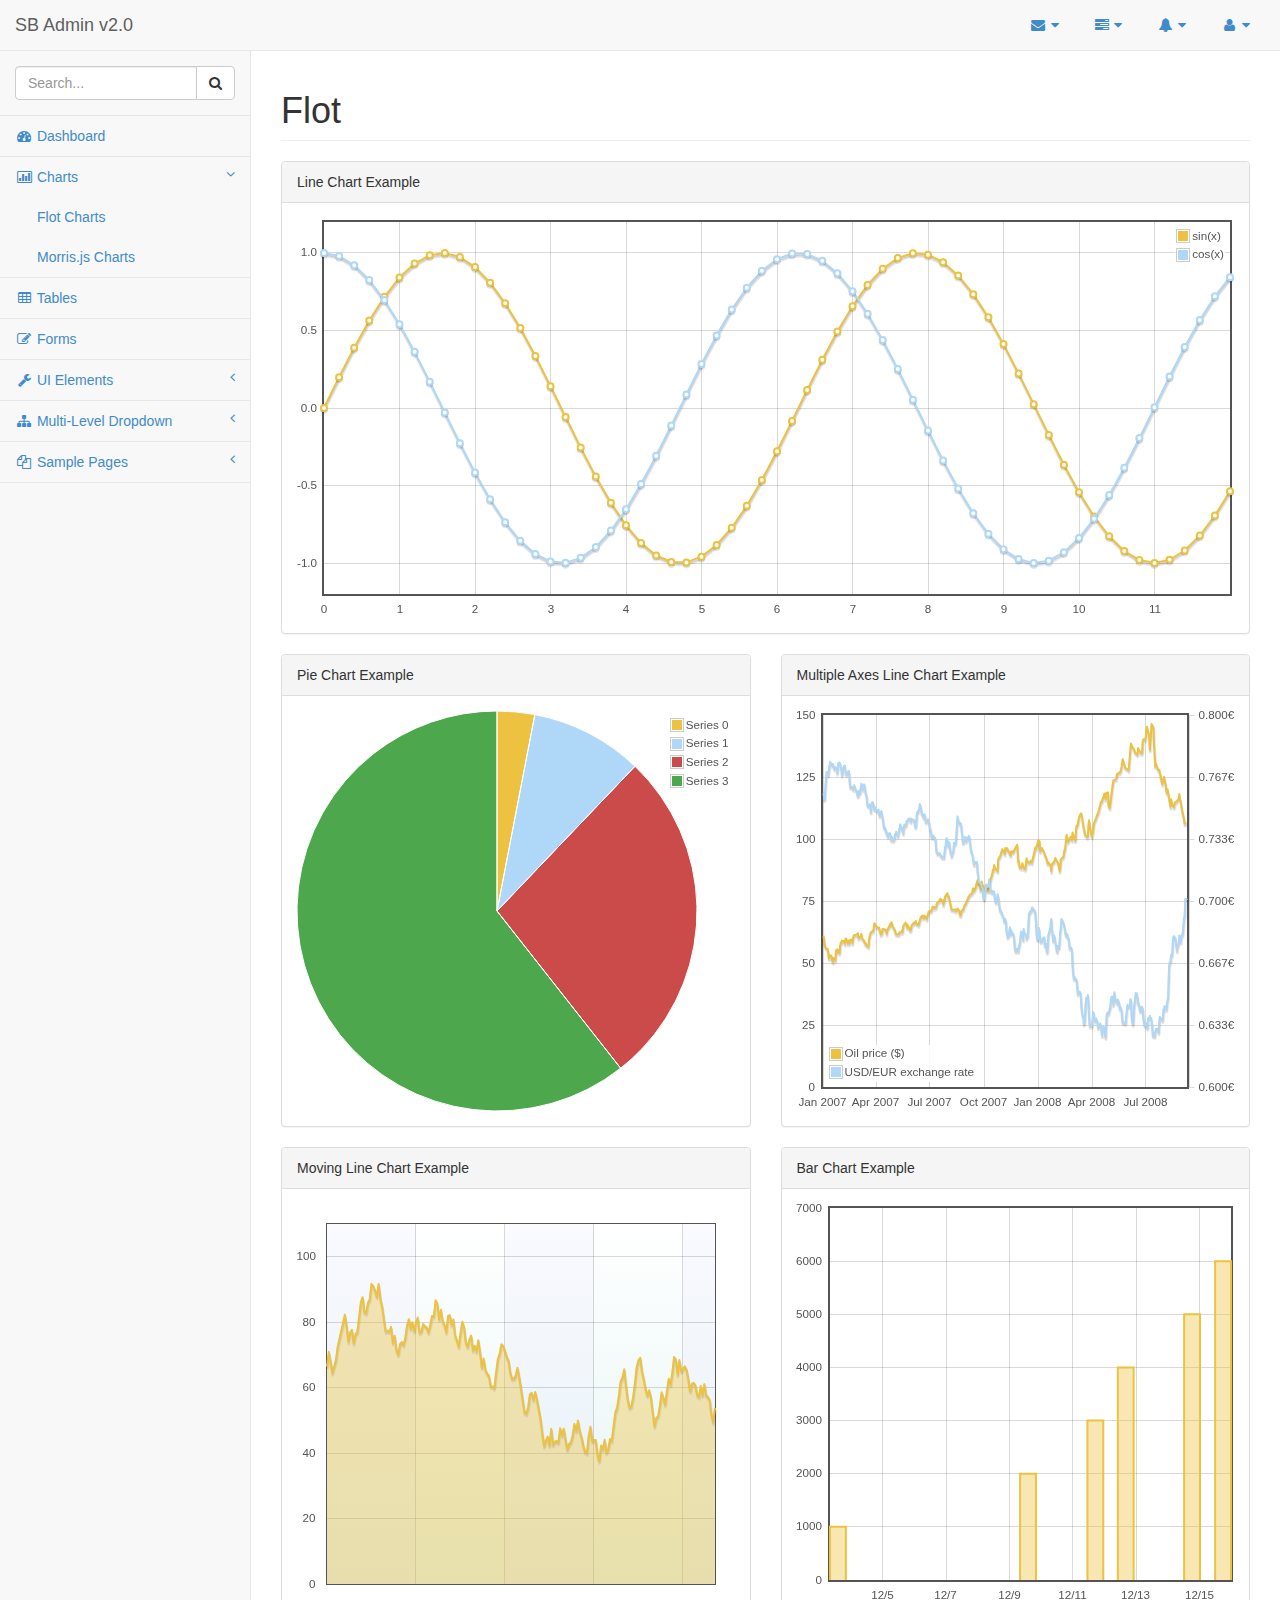
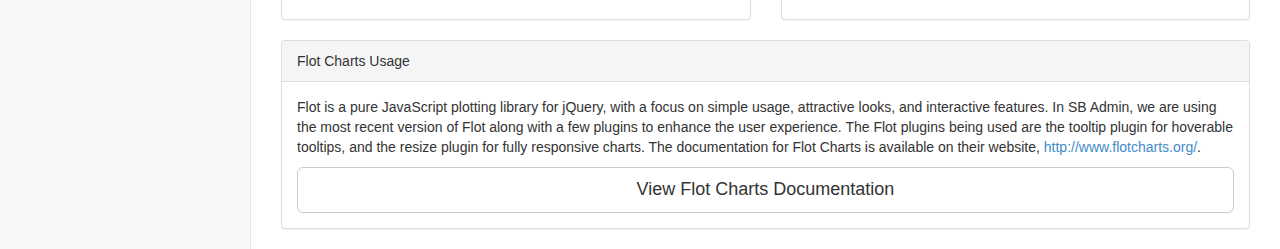
<file: public_html/operador/sb-admin-v2/sb-admin-v2/flot.html>
<!DOCTYPE html>
<html>

<head>

    <meta charset="utf-8">
    <meta name="viewport" content="width=device-width, initial-scale=1.0">

    <title>Start Bootstrap - SB Admin Version 2.0 Demo</title>

    <!-- Core CSS - Include with every page -->
    <link href="css/bootstrap.min.css" rel="stylesheet">
    <link href="font-awesome/css/font-awesome.css" rel="stylesheet">

    <!-- Page-Level Plugin CSS - Flot -->

    <!-- SB Admin CSS - Include with every page -->
    <link href="css/sb-admin.css" rel="stylesheet">

</head>

<body>

    <div id="wrapper">

        <nav class="navbar navbar-default navbar-static-top" role="navigation" style="margin-bottom: 0">
            <div class="navbar-header">
                <button type="button" class="navbar-toggle" data-toggle="collapse" data-target=".sidebar-collapse">
                    <span class="sr-only">Toggle navigation</span>
                    <span class="icon-bar"></span>
                    <span class="icon-bar"></span>
                    <span class="icon-bar"></span>
                </button>
                <a class="navbar-brand" href="index.html">SB Admin v2.0</a>
            </div>
            <!-- /.navbar-header -->

            <ul class="nav navbar-top-links navbar-right">
                <li class="dropdown">
                    <a class="dropdown-toggle" data-toggle="dropdown" href="#">
                        <i class="fa fa-envelope fa-fw"></i>  <i class="fa fa-caret-down"></i>
                    </a>
                    <ul class="dropdown-menu dropdown-messages">
                        <li>
                            <a href="#">
                                <div>
                                    <strong>John Smith</strong>
                                    <span class="pull-right text-muted">
                                        <em>Yesterday</em>
                                    </span>
                                </div>
                                <div>Lorem ipsum dolor sit amet, consectetur adipiscing elit. Pellentesque eleifend...</div>
                            </a>
                        </li>
                        <li class="divider"></li>
                        <li>
                            <a href="#">
                                <div>
                                    <strong>John Smith</strong>
                                    <span class="pull-right text-muted">
                                        <em>Yesterday</em>
                                    </span>
                                </div>
                                <div>Lorem ipsum dolor sit amet, consectetur adipiscing elit. Pellentesque eleifend...</div>
                            </a>
                        </li>
                        <li class="divider"></li>
                        <li>
                            <a href="#">
                                <div>
                                    <strong>John Smith</strong>
                                    <span class="pull-right text-muted">
                                        <em>Yesterday</em>
                                    </span>
                                </div>
                                <div>Lorem ipsum dolor sit amet, consectetur adipiscing elit. Pellentesque eleifend...</div>
                            </a>
                        </li>
                        <li class="divider"></li>
                        <li>
                            <a class="text-center" href="#">
                                <strong>Read All Messages</strong>
                                <i class="fa fa-angle-right"></i>
                            </a>
                        </li>
                    </ul>
                    <!-- /.dropdown-messages -->
                </li>
                <!-- /.dropdown -->
                <li class="dropdown">
                    <a class="dropdown-toggle" data-toggle="dropdown" href="#">
                        <i class="fa fa-tasks fa-fw"></i>  <i class="fa fa-caret-down"></i>
                    </a>
                    <ul class="dropdown-menu dropdown-tasks">
                        <li>
                            <a href="#">
                                <div>
                                    <p>
                                        <strong>Task 1</strong>
                                        <span class="pull-right text-muted">40% Complete</span>
                                    </p>
                                    <div class="progress progress-striped active">
                                        <div class="progress-bar progress-bar-success" role="progressbar" aria-valuenow="40" aria-valuemin="0" aria-valuemax="100" style="width: 40%">
                                            <span class="sr-only">40% Complete (success)</span>
                                        </div>
                                    </div>
                                </div>
                            </a>
                        </li>
                        <li class="divider"></li>
                        <li>
                            <a href="#">
                                <div>
                                    <p>
                                        <strong>Task 2</strong>
                                        <span class="pull-right text-muted">20% Complete</span>
                                    </p>
                                    <div class="progress progress-striped active">
                                        <div class="progress-bar progress-bar-info" role="progressbar" aria-valuenow="20" aria-valuemin="0" aria-valuemax="100" style="width: 20%">
                                            <span class="sr-only">20% Complete</span>
                                        </div>
                                    </div>
                                </div>
                            </a>
                        </li>
                        <li class="divider"></li>
                        <li>
                            <a href="#">
                                <div>
                                    <p>
                                        <strong>Task 3</strong>
                                        <span class="pull-right text-muted">60% Complete</span>
                                    </p>
                                    <div class="progress progress-striped active">
                                        <div class="progress-bar progress-bar-warning" role="progressbar" aria-valuenow="60" aria-valuemin="0" aria-valuemax="100" style="width: 60%">
                                            <span class="sr-only">60% Complete (warning)</span>
                                        </div>
                                    </div>
                                </div>
                            </a>
                        </li>
                        <li class="divider"></li>
                        <li>
                            <a href="#">
                                <div>
                                    <p>
                                        <strong>Task 4</strong>
                                        <span class="pull-right text-muted">80% Complete</span>
                                    </p>
                                    <div class="progress progress-striped active">
                                        <div class="progress-bar progress-bar-danger" role="progressbar" aria-valuenow="80" aria-valuemin="0" aria-valuemax="100" style="width: 80%">
                                            <span class="sr-only">80% Complete (danger)</span>
                                        </div>
                                    </div>
                                </div>
                            </a>
                        </li>
                        <li class="divider"></li>
                        <li>
                            <a class="text-center" href="#">
                                <strong>See All Tasks</strong>
                                <i class="fa fa-angle-right"></i>
                            </a>
                        </li>
                    </ul>
                    <!-- /.dropdown-tasks -->
                </li>
                <!-- /.dropdown -->
                <li class="dropdown">
                    <a class="dropdown-toggle" data-toggle="dropdown" href="#">
                        <i class="fa fa-bell fa-fw"></i>  <i class="fa fa-caret-down"></i>
                    </a>
                    <ul class="dropdown-menu dropdown-alerts">
                        <li>
                            <a href="#">
                                <div>
                                    <i class="fa fa-comment fa-fw"></i> New Comment
                                    <span class="pull-right text-muted small">4 minutes ago</span>
                                </div>
                            </a>
                        </li>
                        <li class="divider"></li>
                        <li>
                            <a href="#">
                                <div>
                                    <i class="fa fa-twitter fa-fw"></i> 3 New Followers
                                    <span class="pull-right text-muted small">12 minutes ago</span>
                                </div>
                            </a>
                        </li>
                        <li class="divider"></li>
                        <li>
                            <a href="#">
                                <div>
                                    <i class="fa fa-envelope fa-fw"></i> Message Sent
                                    <span class="pull-right text-muted small">4 minutes ago</span>
                                </div>
                            </a>
                        </li>
                        <li class="divider"></li>
                        <li>
                            <a href="#">
                                <div>
                                    <i class="fa fa-tasks fa-fw"></i> New Task
                                    <span class="pull-right text-muted small">4 minutes ago</span>
                                </div>
                            </a>
                        </li>
                        <li class="divider"></li>
                        <li>
                            <a href="#">
                                <div>
                                    <i class="fa fa-upload fa-fw"></i> Server Rebooted
                                    <span class="pull-right text-muted small">4 minutes ago</span>
                                </div>
                            </a>
                        </li>
                        <li class="divider"></li>
                        <li>
                            <a class="text-center" href="#">
                                <strong>See All Alerts</strong>
                                <i class="fa fa-angle-right"></i>
                            </a>
                        </li>
                    </ul>
                    <!-- /.dropdown-alerts -->
                </li>
                <!-- /.dropdown -->
                <li class="dropdown">
                    <a class="dropdown-toggle" data-toggle="dropdown" href="#">
                        <i class="fa fa-user fa-fw"></i>  <i class="fa fa-caret-down"></i>
                    </a>
                    <ul class="dropdown-menu dropdown-user">
                        <li><a href="#"><i class="fa fa-user fa-fw"></i> User Profile</a>
                        </li>
                        <li><a href="#"><i class="fa fa-gear fa-fw"></i> Settings</a>
                        </li>
                        <li class="divider"></li>
                        <li><a href="login.html"><i class="fa fa-sign-out fa-fw"></i> Logout</a>
                        </li>
                    </ul>
                    <!-- /.dropdown-user -->
                </li>
                <!-- /.dropdown -->
            </ul>
            <!-- /.navbar-top-links -->

        </nav>
        <!-- /.navbar-static-top -->

        <nav class="navbar-default navbar-static-side" role="navigation">
            <div class="sidebar-collapse">
                <ul class="nav" id="side-menu">
                    <li class="sidebar-search">
                        <div class="input-group custom-search-form">
                            <input type="text" class="form-control" placeholder="Search...">
                            <span class="input-group-btn">
                                <button class="btn btn-default" type="button">
                                    <i class="fa fa-search"></i>
                                </button>
                            </span>
                        </div>
                        <!-- /input-group -->
                    </li>
                    <li>
                        <a href="index.html"><i class="fa fa-dashboard fa-fw"></i> Dashboard</a>
                    </li>
                    <li class="active">
                        <a href="#"><i class="fa fa-bar-chart-o fa-fw"></i> Charts<span class="fa arrow"></span></a>
                        <ul class="nav nav-second-level">
                            <li>
                                <a href="flot.html">Flot Charts</a>
                            </li>
                            <li>
                                <a href="morris.html">Morris.js Charts</a>
                            </li>
                        </ul>
                        <!-- /.nav-second-level -->
                    </li>
                    <li>
                        <a href="tables.html"><i class="fa fa-table fa-fw"></i> Tables</a>
                    </li>
                    <li>
                        <a href="forms.html"><i class="fa fa-edit fa-fw"></i> Forms</a>
                    </li>
                    <li>
                        <a href="#"><i class="fa fa-wrench fa-fw"></i> UI Elements<span class="fa arrow"></span></a>
                        <ul class="nav nav-second-level">
                            <li>
                                <a href="panels-wells.html">Panels and Wells</a>
                            </li>
                            <li>
                                <a href="buttons.html">Buttons</a>
                            </li>
                            <li>
                                <a href="notifications.html">Notifications</a>
                            </li>
                            <li>
                                <a href="typography.html">Typography</a>
                            </li>
                            <li>
                                <a href="grid.html">Grid</a>
                            </li>
                        </ul>
                        <!-- /.nav-second-level -->
                    </li>
                    <li>
                        <a href="#"><i class="fa fa-sitemap fa-fw"></i> Multi-Level Dropdown<span class="fa arrow"></span></a>
                        <ul class="nav nav-second-level">
                            <li>
                                <a href="#">Second Level Item</a>
                            </li>
                            <li>
                                <a href="#">Second Level Item</a>
                            </li>
                            <li>
                                <a href="#">Third Level <span class="fa arrow"></span></a>
                                <ul class="nav nav-third-level">
                                    <li>
                                        <a href="#">Third Level Item</a>
                                    </li>
                                    <li>
                                        <a href="#">Third Level Item</a>
                                    </li>
                                    <li>
                                        <a href="#">Third Level Item</a>
                                    </li>
                                    <li>
                                        <a href="#">Third Level Item</a>
                                    </li>
                                </ul>
                                <!-- /.nav-third-level -->
                            </li>
                        </ul>
                        <!-- /.nav-second-level -->
                    </li>
                    <li>
                        <a href="#"><i class="fa fa-files-o fa-fw"></i> Sample Pages<span class="fa arrow"></span></a>
                        <ul class="nav nav-second-level">
                            <li>
                                <a href="blank.html">Blank Page</a>
                            </li>
                            <li>
                                <a href="login.html">Login Page</a>
                            </li>
                        </ul>
                        <!-- /.nav-second-level -->
                    </li>
                </ul>
                <!-- /#side-menu -->
            </div>
            <!-- /.sidebar-collapse -->
        </nav>
        <!-- /.navbar-static-side -->

        <div id="page-wrapper">
            <div class="row">
                <div class="col-lg-12">
                    <h1 class="page-header">Flot</h1>
                </div>
                <!-- /.col-lg-12 -->
            </div>
            <!-- /.row -->
            <div class="row">
                <div class="col-lg-12">
                    <div class="panel panel-default">
                        <div class="panel-heading">
                            Line Chart Example
                        </div>
                        <!-- /.panel-heading -->
                        <div class="panel-body">
                            <div class="flot-chart">
                                <div class="flot-chart-content" id="flot-line-chart"></div>
                            </div>
                        </div>
                        <!-- /.panel-body -->
                    </div>
                    <!-- /.panel -->
                </div>
                <!-- /.col-lg-12 -->
                <div class="col-lg-6">
                    <div class="panel panel-default">
                        <div class="panel-heading">
                            Pie Chart Example
                        </div>
                        <!-- /.panel-heading -->
                        <div class="panel-body">
                            <div class="flot-chart">
                                <div class="flot-chart-content" id="flot-pie-chart"></div>
                            </div>
                        </div>
                        <!-- /.panel-body -->
                    </div>
                    <!-- /.panel -->
                </div>
                <!-- /.col-lg-6 -->
                <div class="col-lg-6">
                    <div class="panel panel-default">
                        <div class="panel-heading">
                            Multiple Axes Line Chart Example
                        </div>
                        <!-- /.panel-heading -->
                        <div class="panel-body">
                            <div class="flot-chart">
                                <div class="flot-chart-content" id="flot-line-chart-multi"></div>
                            </div>
                        </div>
                        <!-- /.panel-body -->
                    </div>
                    <!-- /.panel -->
                </div>
                <!-- /.col-lg-6 -->
                <div class="col-lg-6">
                    <div class="panel panel-default">
                        <div class="panel-heading">
                            Moving Line Chart Example
                        </div>
                        <!-- /.panel-heading -->
                        <div class="panel-body">
                            <div class="flot-chart">
                                <div class="flot-chart-content" id="flot-line-chart-moving"></div>
                            </div>
                        </div>
                        <!-- /.panel-body -->
                    </div>
                    <!-- /.panel -->
                </div>
                <!-- /.col-lg-6 -->
                <div class="col-lg-6">
                    <div class="panel panel-default">
                        <div class="panel-heading">
                            Bar Chart Example
                        </div>
                        <!-- /.panel-heading -->
                        <div class="panel-body">
                            <div class="flot-chart">
                                <div class="flot-chart-content" id="flot-bar-chart"></div>
                            </div>
                        </div>
                        <!-- /.panel-body -->
                    </div>
                    <!-- /.panel -->
                </div>
                <!-- /.col-lg-6 -->
                <div class="col-lg-12">
                    <div class="panel panel-default">
                        <div class="panel-heading">
                            Flot Charts Usage
                        </div>
                        <!-- /.panel-heading -->
                        <div class="panel-body">
                            <p>Flot is a pure JavaScript plotting library for jQuery, with a focus on simple usage, attractive looks, and interactive features. In SB Admin, we are using the most recent version of Flot along with a few plugins to enhance the user experience. The Flot plugins being used are the tooltip plugin for hoverable tooltips, and the resize plugin for fully responsive charts. The documentation for Flot Charts is available on their website, <a target="_blank" href="http://www.flotcharts.org/">http://www.flotcharts.org/</a>.</p>
                            <a target="_blank" class="btn btn-default btn-lg btn-block" href="http://www.flotcharts.org/">View Flot Charts Documentation</a>
                        </div>
                        <!-- /.panel-body -->
                    </div>
                    <!-- /.panel -->
                </div>
                <!-- /.col-lg-6 -->
            </div>
            <!-- /.row -->
        </div>
        <!-- /#page-wrapper -->

    </div>
    <!-- /#wrapper -->

    <!-- Core Scripts - Include with every page -->
    <script src="js/jquery-1.10.2.js"></script>
    <script src="js/bootstrap.min.js"></script>
    <script src="js/plugins/metisMenu/jquery.metisMenu.js"></script>

    <!-- Page-Level Plugin Scripts - Flot -->
    <!--[if lte IE 8]><script src="js/excanvas.min.js"></script><![endif]-->
    <script src="js/plugins/flot/jquery.flot.js"></script>
    <script src="js/plugins/flot/jquery.flot.tooltip.min.js"></script>
    <script src="js/plugins/flot/jquery.flot.resize.js"></script>
    <script src="js/plugins/flot/jquery.flot.pie.js"></script>

    <!-- SB Admin Scripts - Include with every page -->
    <script src="js/sb-admin.js"></script>

    <!-- Page-Level Demo Scripts - Flot - Use for reference -->
    <script src="js/demo/flot-demo.js"></script>

</body>

</html>
</file>
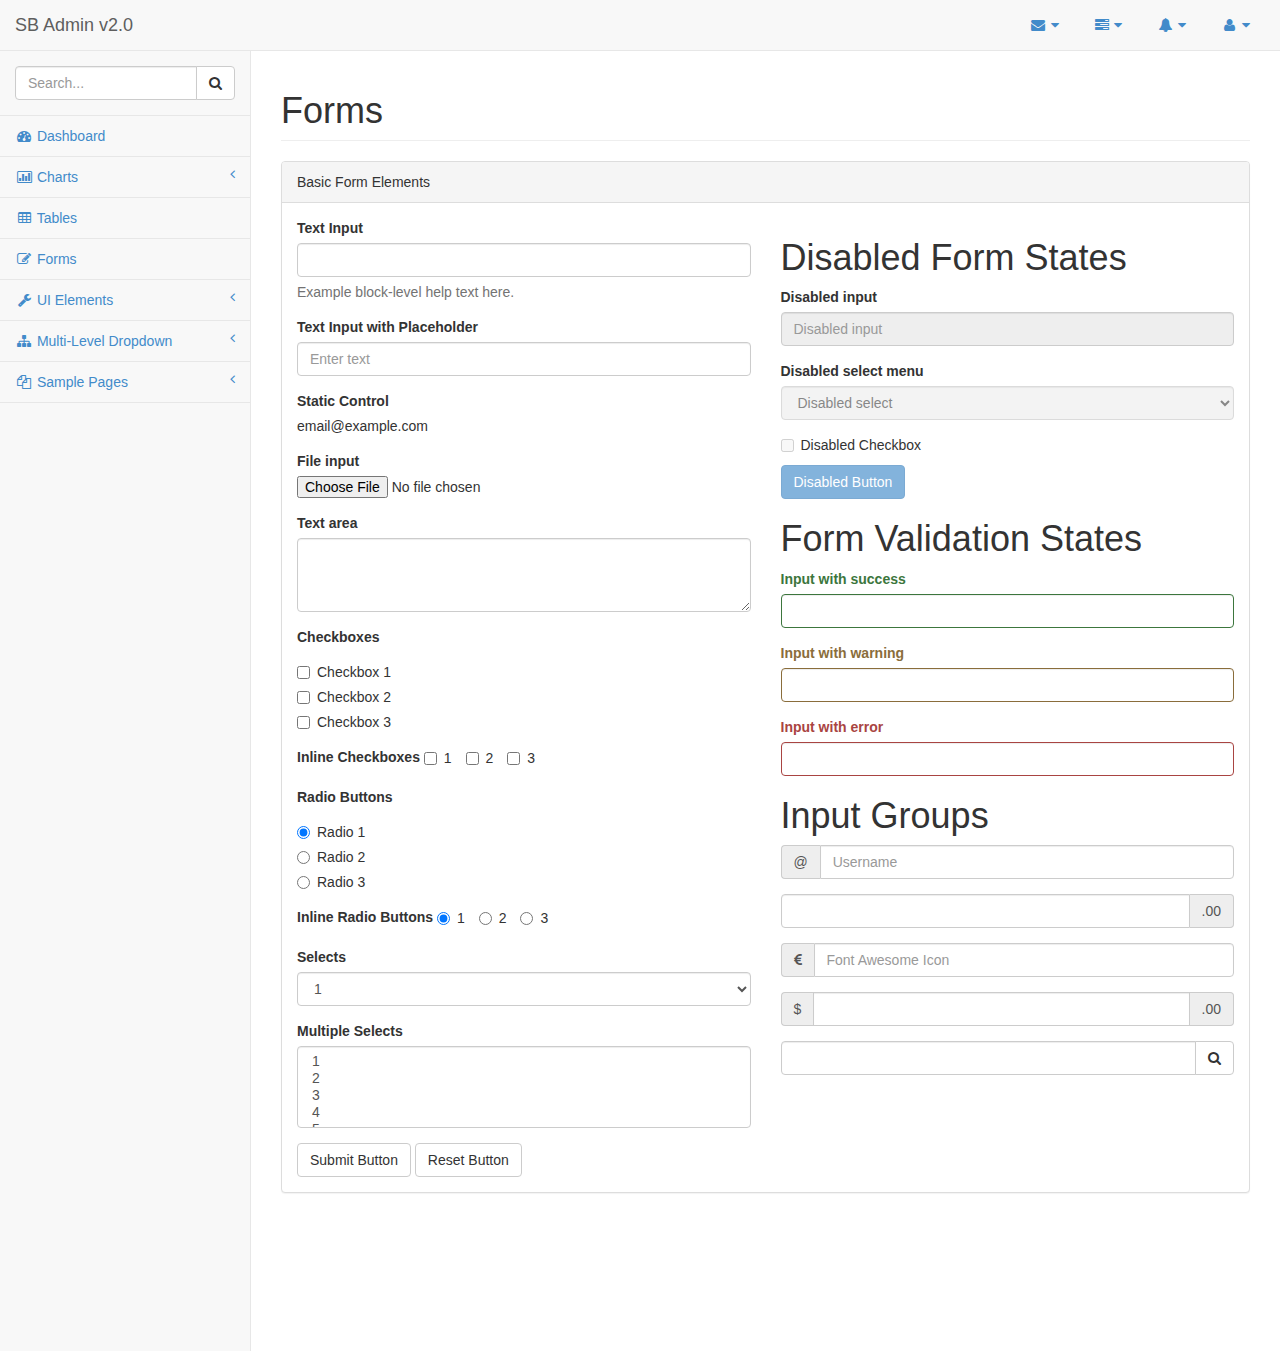
<file: public_html/operador/sb-admin-v2/sb-admin-v2/forms.html>
<!DOCTYPE html>
<html>

<head>

    <meta charset="utf-8">
    <meta name="viewport" content="width=device-width, initial-scale=1.0">

    <title>Start Bootstrap - SB Admin Version 2.0 Demo</title>

    <!-- Core CSS - Include with every page -->
    <link href="css/bootstrap.min.css" rel="stylesheet">
    <link href="font-awesome/css/font-awesome.css" rel="stylesheet">

    <!-- Page-Level Plugin CSS - Forms -->

    <!-- SB Admin CSS - Include with every page -->
    <link href="css/sb-admin.css" rel="stylesheet">

</head>

<body>

    <div id="wrapper">

        <nav class="navbar navbar-default navbar-static-top" role="navigation" style="margin-bottom: 0">
            <div class="navbar-header">
                <button type="button" class="navbar-toggle" data-toggle="collapse" data-target=".sidebar-collapse">
                    <span class="sr-only">Toggle navigation</span>
                    <span class="icon-bar"></span>
                    <span class="icon-bar"></span>
                    <span class="icon-bar"></span>
                </button>
                <a class="navbar-brand" href="index.html">SB Admin v2.0</a>
            </div>
            <!-- /.navbar-header -->

            <ul class="nav navbar-top-links navbar-right">
                <li class="dropdown">
                    <a class="dropdown-toggle" data-toggle="dropdown" href="#">
                        <i class="fa fa-envelope fa-fw"></i>  <i class="fa fa-caret-down"></i>
                    </a>
                    <ul class="dropdown-menu dropdown-messages">
                        <li>
                            <a href="#">
                                <div>
                                    <strong>John Smith</strong>
                                    <span class="pull-right text-muted">
                                        <em>Yesterday</em>
                                    </span>
                                </div>
                                <div>Lorem ipsum dolor sit amet, consectetur adipiscing elit. Pellentesque eleifend...</div>
                            </a>
                        </li>
                        <li class="divider"></li>
                        <li>
                            <a href="#">
                                <div>
                                    <strong>John Smith</strong>
                                    <span class="pull-right text-muted">
                                        <em>Yesterday</em>
                                    </span>
                                </div>
                                <div>Lorem ipsum dolor sit amet, consectetur adipiscing elit. Pellentesque eleifend...</div>
                            </a>
                        </li>
                        <li class="divider"></li>
                        <li>
                            <a href="#">
                                <div>
                                    <strong>John Smith</strong>
                                    <span class="pull-right text-muted">
                                        <em>Yesterday</em>
                                    </span>
                                </div>
                                <div>Lorem ipsum dolor sit amet, consectetur adipiscing elit. Pellentesque eleifend...</div>
                            </a>
                        </li>
                        <li class="divider"></li>
                        <li>
                            <a class="text-center" href="#">
                                <strong>Read All Messages</strong>
                                <i class="fa fa-angle-right"></i>
                            </a>
                        </li>
                    </ul>
                    <!-- /.dropdown-messages -->
                </li>
                <!-- /.dropdown -->
                <li class="dropdown">
                    <a class="dropdown-toggle" data-toggle="dropdown" href="#">
                        <i class="fa fa-tasks fa-fw"></i>  <i class="fa fa-caret-down"></i>
                    </a>
                    <ul class="dropdown-menu dropdown-tasks">
                        <li>
                            <a href="#">
                                <div>
                                    <p>
                                        <strong>Task 1</strong>
                                        <span class="pull-right text-muted">40% Complete</span>
                                    </p>
                                    <div class="progress progress-striped active">
                                        <div class="progress-bar progress-bar-success" role="progressbar" aria-valuenow="40" aria-valuemin="0" aria-valuemax="100" style="width: 40%">
                                            <span class="sr-only">40% Complete (success)</span>
                                        </div>
                                    </div>
                                </div>
                            </a>
                        </li>
                        <li class="divider"></li>
                        <li>
                            <a href="#">
                                <div>
                                    <p>
                                        <strong>Task 2</strong>
                                        <span class="pull-right text-muted">20% Complete</span>
                                    </p>
                                    <div class="progress progress-striped active">
                                        <div class="progress-bar progress-bar-info" role="progressbar" aria-valuenow="20" aria-valuemin="0" aria-valuemax="100" style="width: 20%">
                                            <span class="sr-only">20% Complete</span>
                                        </div>
                                    </div>
                                </div>
                            </a>
                        </li>
                        <li class="divider"></li>
                        <li>
                            <a href="#">
                                <div>
                                    <p>
                                        <strong>Task 3</strong>
                                        <span class="pull-right text-muted">60% Complete</span>
                                    </p>
                                    <div class="progress progress-striped active">
                                        <div class="progress-bar progress-bar-warning" role="progressbar" aria-valuenow="60" aria-valuemin="0" aria-valuemax="100" style="width: 60%">
                                            <span class="sr-only">60% Complete (warning)</span>
                                        </div>
                                    </div>
                                </div>
                            </a>
                        </li>
                        <li class="divider"></li>
                        <li>
                            <a href="#">
                                <div>
                                    <p>
                                        <strong>Task 4</strong>
                                        <span class="pull-right text-muted">80% Complete</span>
                                    </p>
                                    <div class="progress progress-striped active">
                                        <div class="progress-bar progress-bar-danger" role="progressbar" aria-valuenow="80" aria-valuemin="0" aria-valuemax="100" style="width: 80%">
                                            <span class="sr-only">80% Complete (danger)</span>
                                        </div>
                                    </div>
                                </div>
                            </a>
                        </li>
                        <li class="divider"></li>
                        <li>
                            <a class="text-center" href="#">
                                <strong>See All Tasks</strong>
                                <i class="fa fa-angle-right"></i>
                            </a>
                        </li>
                    </ul>
                    <!-- /.dropdown-tasks -->
                </li>
                <!-- /.dropdown -->
                <li class="dropdown">
                    <a class="dropdown-toggle" data-toggle="dropdown" href="#">
                        <i class="fa fa-bell fa-fw"></i>  <i class="fa fa-caret-down"></i>
                    </a>
                    <ul class="dropdown-menu dropdown-alerts">
                        <li>
                            <a href="#">
                                <div>
                                    <i class="fa fa-comment fa-fw"></i> New Comment
                                    <span class="pull-right text-muted small">4 minutes ago</span>
                                </div>
                            </a>
                        </li>
                        <li class="divider"></li>
                        <li>
                            <a href="#">
                                <div>
                                    <i class="fa fa-twitter fa-fw"></i> 3 New Followers
                                    <span class="pull-right text-muted small">12 minutes ago</span>
                                </div>
                            </a>
                        </li>
                        <li class="divider"></li>
                        <li>
                            <a href="#">
                                <div>
                                    <i class="fa fa-envelope fa-fw"></i> Message Sent
                                    <span class="pull-right text-muted small">4 minutes ago</span>
                                </div>
                            </a>
                        </li>
                        <li class="divider"></li>
                        <li>
                            <a href="#">
                                <div>
                                    <i class="fa fa-tasks fa-fw"></i> New Task
                                    <span class="pull-right text-muted small">4 minutes ago</span>
                                </div>
                            </a>
                        </li>
                        <li class="divider"></li>
                        <li>
                            <a href="#">
                                <div>
                                    <i class="fa fa-upload fa-fw"></i> Server Rebooted
                                    <span class="pull-right text-muted small">4 minutes ago</span>
                                </div>
                            </a>
                        </li>
                        <li class="divider"></li>
                        <li>
                            <a class="text-center" href="#">
                                <strong>See All Alerts</strong>
                                <i class="fa fa-angle-right"></i>
                            </a>
                        </li>
                    </ul>
                    <!-- /.dropdown-alerts -->
                </li>
                <!-- /.dropdown -->
                <li class="dropdown">
                    <a class="dropdown-toggle" data-toggle="dropdown" href="#">
                        <i class="fa fa-user fa-fw"></i>  <i class="fa fa-caret-down"></i>
                    </a>
                    <ul class="dropdown-menu dropdown-user">
                        <li><a href="#"><i class="fa fa-user fa-fw"></i> User Profile</a>
                        </li>
                        <li><a href="#"><i class="fa fa-gear fa-fw"></i> Settings</a>
                        </li>
                        <li class="divider"></li>
                        <li><a href="login.html"><i class="fa fa-sign-out fa-fw"></i> Logout</a>
                        </li>
                    </ul>
                    <!-- /.dropdown-user -->
                </li>
                <!-- /.dropdown -->
            </ul>
            <!-- /.navbar-top-links -->

        </nav>
        <!-- /.navbar-static-top -->

        <nav class="navbar-default navbar-static-side" role="navigation">
            <div class="sidebar-collapse">
                <ul class="nav" id="side-menu">
                    <li class="sidebar-search">
                        <div class="input-group custom-search-form">
                            <input type="text" class="form-control" placeholder="Search...">
                            <span class="input-group-btn">
                                <button class="btn btn-default" type="button">
                                    <i class="fa fa-search"></i>
                                </button>
                            </span>
                        </div>
                        <!-- /input-group -->
                    </li>
                    <li>
                        <a href="index.html"><i class="fa fa-dashboard fa-fw"></i> Dashboard</a>
                    </li>
                    <li>
                        <a href="#"><i class="fa fa-bar-chart-o fa-fw"></i> Charts<span class="fa arrow"></span></a>
                        <ul class="nav nav-second-level">
                            <li>
                                <a href="flot.html">Flot Charts</a>
                            </li>
                            <li>
                                <a href="morris.html">Morris.js Charts</a>
                            </li>
                        </ul>
                        <!-- /.nav-second-level -->
                    </li>
                    <li>
                        <a href="tables.html"><i class="fa fa-table fa-fw"></i> Tables</a>
                    </li>
                    <li>
                        <a href="forms.html"><i class="fa fa-edit fa-fw"></i> Forms</a>
                    </li>
                    <li>
                        <a href="#"><i class="fa fa-wrench fa-fw"></i> UI Elements<span class="fa arrow"></span></a>
                        <ul class="nav nav-second-level">
                            <li>
                                <a href="panels-wells.html">Panels and Wells</a>
                            </li>
                            <li>
                                <a href="buttons.html">Buttons</a>
                            </li>
                            <li>
                                <a href="notifications.html">Notifications</a>
                            </li>
                            <li>
                                <a href="typography.html">Typography</a>
                            </li>
                            <li>
                                <a href="grid.html">Grid</a>
                            </li>
                        </ul>
                        <!-- /.nav-second-level -->
                    </li>
                    <li>
                        <a href="#"><i class="fa fa-sitemap fa-fw"></i> Multi-Level Dropdown<span class="fa arrow"></span></a>
                        <ul class="nav nav-second-level">
                            <li>
                                <a href="#">Second Level Item</a>
                            </li>
                            <li>
                                <a href="#">Second Level Item</a>
                            </li>
                            <li>
                                <a href="#">Third Level <span class="fa arrow"></span></a>
                                <ul class="nav nav-third-level">
                                    <li>
                                        <a href="#">Third Level Item</a>
                                    </li>
                                    <li>
                                        <a href="#">Third Level Item</a>
                                    </li>
                                    <li>
                                        <a href="#">Third Level Item</a>
                                    </li>
                                    <li>
                                        <a href="#">Third Level Item</a>
                                    </li>
                                </ul>
                                <!-- /.nav-third-level -->
                            </li>
                        </ul>
                        <!-- /.nav-second-level -->
                    </li>
                    <li>
                        <a href="#"><i class="fa fa-files-o fa-fw"></i> Sample Pages<span class="fa arrow"></span></a>
                        <ul class="nav nav-second-level">
                            <li>
                                <a href="blank.html">Blank Page</a>
                            </li>
                            <li>
                                <a href="login.html">Login Page</a>
                            </li>
                        </ul>
                        <!-- /.nav-second-level -->
                    </li>
                </ul>
                <!-- /#side-menu -->
            </div>
            <!-- /.sidebar-collapse -->
        </nav>
        <!-- /.navbar-static-side -->

        <div id="page-wrapper">
            <div class="row">
                <div class="col-lg-12">
                    <h1 class="page-header">Forms</h1>
                </div>
                <!-- /.col-lg-12 -->
            </div>
            <!-- /.row -->
            <div class="row">
                <div class="col-lg-12">
                    <div class="panel panel-default">
                        <div class="panel-heading">
                            Basic Form Elements
                        </div>
                        <div class="panel-body">
                            <div class="row">
                                <div class="col-lg-6">
                                    <form role="form">
                                        <div class="form-group">
                                            <label>Text Input</label>
                                            <input class="form-control">
                                            <p class="help-block">Example block-level help text here.</p>
                                        </div>
                                        <div class="form-group">
                                            <label>Text Input with Placeholder</label>
                                            <input class="form-control" placeholder="Enter text">
                                        </div>
                                        <div class="form-group">
                                            <label>Static Control</label>
                                            <p class="form-control-static">email@example.com</p>
                                        </div>
                                        <div class="form-group">
                                            <label>File input</label>
                                            <input type="file">
                                        </div>
                                        <div class="form-group">
                                            <label>Text area</label>
                                            <textarea class="form-control" rows="3"></textarea>
                                        </div>
                                        <div class="form-group">
                                            <label>Checkboxes</label>
                                            <div class="checkbox">
                                                <label>
                                                    <input type="checkbox" value="">Checkbox 1
                                                </label>
                                            </div>
                                            <div class="checkbox">
                                                <label>
                                                    <input type="checkbox" value="">Checkbox 2
                                                </label>
                                            </div>
                                            <div class="checkbox">
                                                <label>
                                                    <input type="checkbox" value="">Checkbox 3
                                                </label>
                                            </div>
                                        </div>
                                        <div class="form-group">
                                            <label>Inline Checkboxes</label>
                                            <label class="checkbox-inline">
                                                <input type="checkbox">1
                                            </label>
                                            <label class="checkbox-inline">
                                                <input type="checkbox">2
                                            </label>
                                            <label class="checkbox-inline">
                                                <input type="checkbox">3
                                            </label>
                                        </div>
                                        <div class="form-group">
                                            <label>Radio Buttons</label>
                                            <div class="radio">
                                                <label>
                                                    <input type="radio" name="optionsRadios" id="optionsRadios1" value="option1" checked>Radio 1
                                                </label>
                                            </div>
                                            <div class="radio">
                                                <label>
                                                    <input type="radio" name="optionsRadios" id="optionsRadios2" value="option2">Radio 2
                                                </label>
                                            </div>
                                            <div class="radio">
                                                <label>
                                                    <input type="radio" name="optionsRadios" id="optionsRadios3" value="option3">Radio 3
                                                </label>
                                            </div>
                                        </div>
                                        <div class="form-group">
                                            <label>Inline Radio Buttons</label>
                                            <label class="radio-inline">
                                                <input type="radio" name="optionsRadiosInline" id="optionsRadiosInline1" value="option1" checked>1
                                            </label>
                                            <label class="radio-inline">
                                                <input type="radio" name="optionsRadiosInline" id="optionsRadiosInline2" value="option2">2
                                            </label>
                                            <label class="radio-inline">
                                                <input type="radio" name="optionsRadiosInline" id="optionsRadiosInline3" value="option3">3
                                            </label>
                                        </div>
                                        <div class="form-group">
                                            <label>Selects</label>
                                            <select class="form-control">
                                                <option>1</option>
                                                <option>2</option>
                                                <option>3</option>
                                                <option>4</option>
                                                <option>5</option>
                                            </select>
                                        </div>
                                        <div class="form-group">
                                            <label>Multiple Selects</label>
                                            <select multiple class="form-control">
                                                <option>1</option>
                                                <option>2</option>
                                                <option>3</option>
                                                <option>4</option>
                                                <option>5</option>
                                            </select>
                                        </div>
                                        <button type="submit" class="btn btn-default">Submit Button</button>
                                        <button type="reset" class="btn btn-default">Reset Button</button>
                                    </form>
                                </div>
                                <!-- /.col-lg-6 (nested) -->
                                <div class="col-lg-6">
                                    <h1>Disabled Form States</h1>
                                    <form role="form">
                                        <fieldset disabled>
                                            <div class="form-group">
                                                <label for="disabledSelect">Disabled input</label>
                                                <input class="form-control" id="disabledInput" type="text" placeholder="Disabled input" disabled>
                                            </div>
                                            <div class="form-group">
                                                <label for="disabledSelect">Disabled select menu</label>
                                                <select id="disabledSelect" class="form-control">
                                                    <option>Disabled select</option>
                                                </select>
                                            </div>
                                            <div class="checkbox">
                                                <label>
                                                    <input type="checkbox">Disabled Checkbox
                                                </label>
                                            </div>
                                            <button type="submit" class="btn btn-primary">Disabled Button</button>
                                        </fieldset>
                                    </form>
                                    <h1>Form Validation States</h1>
                                    <form role="form">
                                        <div class="form-group has-success">
                                            <label class="control-label" for="inputSuccess">Input with success</label>
                                            <input type="text" class="form-control" id="inputSuccess">
                                        </div>
                                        <div class="form-group has-warning">
                                            <label class="control-label" for="inputWarning">Input with warning</label>
                                            <input type="text" class="form-control" id="inputWarning">
                                        </div>
                                        <div class="form-group has-error">
                                            <label class="control-label" for="inputError">Input with error</label>
                                            <input type="text" class="form-control" id="inputError">
                                        </div>
                                    </form>
                                    <h1>Input Groups</h1>
                                    <form role="form">
                                        <div class="form-group input-group">
                                            <span class="input-group-addon">@</span>
                                            <input type="text" class="form-control" placeholder="Username">
                                        </div>
                                        <div class="form-group input-group">
                                            <input type="text" class="form-control">
                                            <span class="input-group-addon">.00</span>
                                        </div>
                                        <div class="form-group input-group">
                                            <span class="input-group-addon"><i class="fa fa-eur"></i>
                                            </span>
                                            <input type="text" class="form-control" placeholder="Font Awesome Icon">
                                        </div>
                                        <div class="form-group input-group">
                                            <span class="input-group-addon">$</span>
                                            <input type="text" class="form-control">
                                            <span class="input-group-addon">.00</span>
                                        </div>
                                        <div class="form-group input-group">
                                            <input type="text" class="form-control">
                                            <span class="input-group-btn">
                                                <button class="btn btn-default" type="button"><i class="fa fa-search"></i>
                                                </button>
                                            </span>
                                        </div>
                                    </form>
                                </div>
                                <!-- /.col-lg-6 (nested) -->
                            </div>
                            <!-- /.row (nested) -->
                        </div>
                        <!-- /.panel-body -->
                    </div>
                    <!-- /.panel -->
                </div>
                <!-- /.col-lg-12 -->
            </div>
            <!-- /.row -->
        </div>
        <!-- /#page-wrapper -->

    </div>
    <!-- /#wrapper -->

    <!-- Core Scripts - Include with every page -->
    <script src="js/jquery-1.10.2.js"></script>
    <script src="js/bootstrap.min.js"></script>
    <script src="js/plugins/metisMenu/jquery.metisMenu.js"></script>

    <!-- Page-Level Plugin Scripts - Forms -->

    <!-- SB Admin Scripts - Include with every page -->
    <script src="js/sb-admin.js"></script>

    <!-- Page-Level Demo Scripts - Forms - Use for reference -->

</body>

</html>
</file>
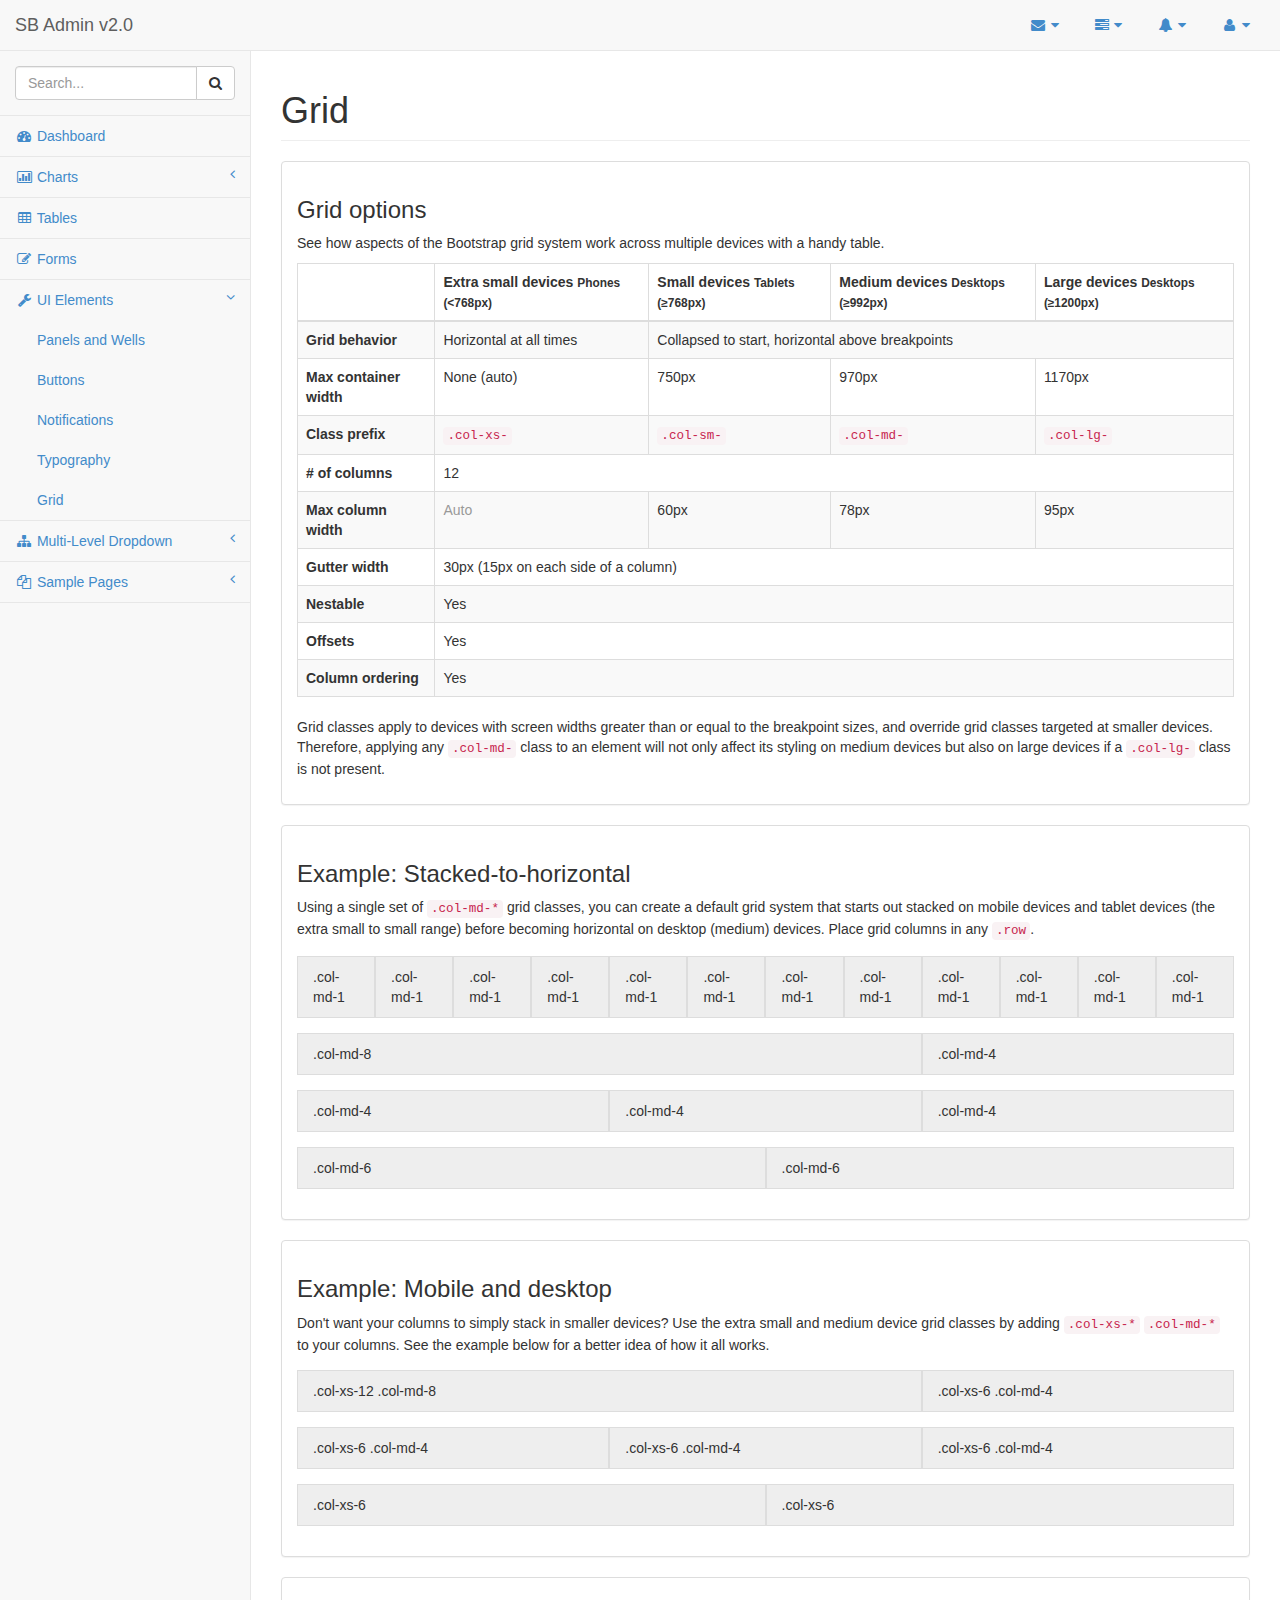
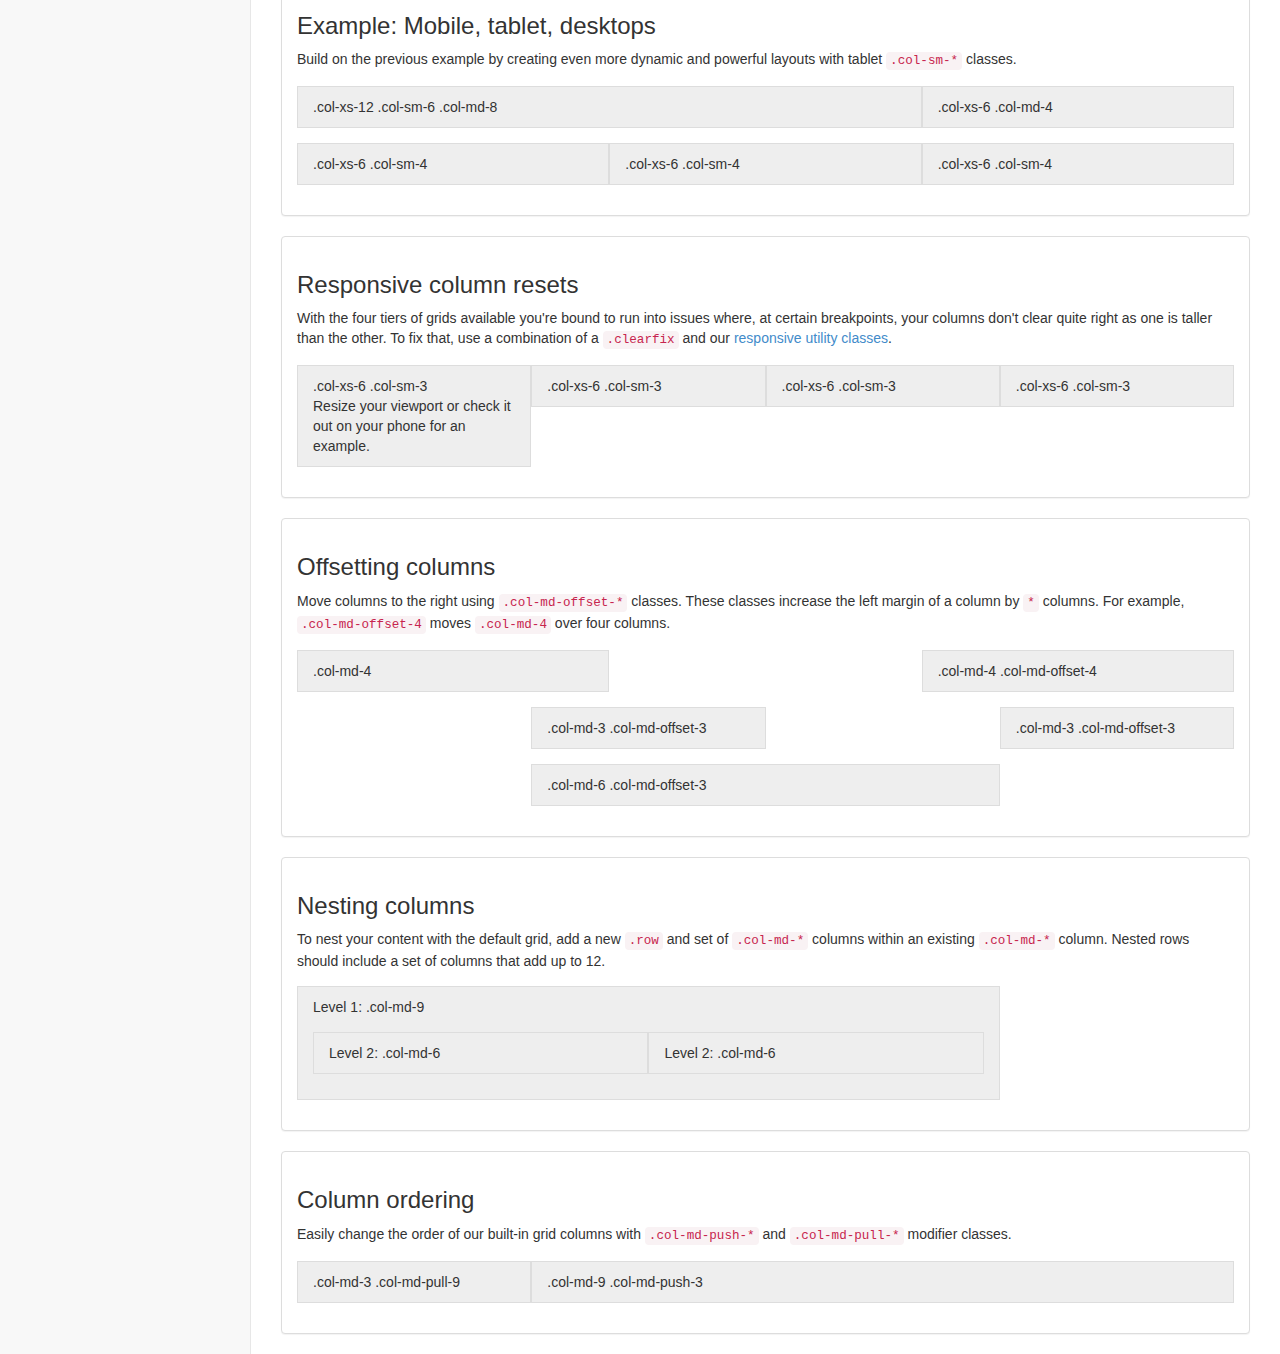
<file: public_html/operador/sb-admin-v2/sb-admin-v2/grid.html>
<!DOCTYPE html>
<html>

<head>

    <meta charset="utf-8">
    <meta name="viewport" content="width=device-width, initial-scale=1.0">

    <title>Start Bootstrap - SB Admin Version 2.0 Demo</title>

    <!-- Core CSS - Include with every page -->
    <link href="css/bootstrap.min.css" rel="stylesheet">
    <link href="font-awesome/css/font-awesome.css" rel="stylesheet">

    <!-- Page-Level Plugin CSS - Grid -->

    <!-- SB Admin CSS - Include with every page -->
    <link href="css/sb-admin.css" rel="stylesheet">

</head>

<body>

    <div id="wrapper">

        <nav class="navbar navbar-default navbar-static-top" role="navigation" style="margin-bottom: 0">
            <div class="navbar-header">
                <button type="button" class="navbar-toggle" data-toggle="collapse" data-target=".sidebar-collapse">
                    <span class="sr-only">Toggle navigation</span>
                    <span class="icon-bar"></span>
                    <span class="icon-bar"></span>
                    <span class="icon-bar"></span>
                </button>
                <a class="navbar-brand" href="index.html">SB Admin v2.0</a>
            </div>
            <!-- /.navbar-header -->

            <ul class="nav navbar-top-links navbar-right">
                <li class="dropdown">
                    <a class="dropdown-toggle" data-toggle="dropdown" href="#">
                        <i class="fa fa-envelope fa-fw"></i>  <i class="fa fa-caret-down"></i>
                    </a>
                    <ul class="dropdown-menu dropdown-messages">
                        <li>
                            <a href="#">
                                <div>
                                    <strong>John Smith</strong>
                                    <span class="pull-right text-muted">
                                        <em>Yesterday</em>
                                    </span>
                                </div>
                                <div>Lorem ipsum dolor sit amet, consectetur adipiscing elit. Pellentesque eleifend...</div>
                            </a>
                        </li>
                        <li class="divider"></li>
                        <li>
                            <a href="#">
                                <div>
                                    <strong>John Smith</strong>
                                    <span class="pull-right text-muted">
                                        <em>Yesterday</em>
                                    </span>
                                </div>
                                <div>Lorem ipsum dolor sit amet, consectetur adipiscing elit. Pellentesque eleifend...</div>
                            </a>
                        </li>
                        <li class="divider"></li>
                        <li>
                            <a href="#">
                                <div>
                                    <strong>John Smith</strong>
                                    <span class="pull-right text-muted">
                                        <em>Yesterday</em>
                                    </span>
                                </div>
                                <div>Lorem ipsum dolor sit amet, consectetur adipiscing elit. Pellentesque eleifend...</div>
                            </a>
                        </li>
                        <li class="divider"></li>
                        <li>
                            <a class="text-center" href="#">
                                <strong>Read All Messages</strong>
                                <i class="fa fa-angle-right"></i>
                            </a>
                        </li>
                    </ul>
                    <!-- /.dropdown-messages -->
                </li>
                <!-- /.dropdown -->
                <li class="dropdown">
                    <a class="dropdown-toggle" data-toggle="dropdown" href="#">
                        <i class="fa fa-tasks fa-fw"></i>  <i class="fa fa-caret-down"></i>
                    </a>
                    <ul class="dropdown-menu dropdown-tasks">
                        <li>
                            <a href="#">
                                <div>
                                    <p>
                                        <strong>Task 1</strong>
                                        <span class="pull-right text-muted">40% Complete</span>
                                    </p>
                                    <div class="progress progress-striped active">
                                        <div class="progress-bar progress-bar-success" role="progressbar" aria-valuenow="40" aria-valuemin="0" aria-valuemax="100" style="width: 40%">
                                            <span class="sr-only">40% Complete (success)</span>
                                        </div>
                                    </div>
                                </div>
                            </a>
                        </li>
                        <li class="divider"></li>
                        <li>
                            <a href="#">
                                <div>
                                    <p>
                                        <strong>Task 2</strong>
                                        <span class="pull-right text-muted">20% Complete</span>
                                    </p>
                                    <div class="progress progress-striped active">
                                        <div class="progress-bar progress-bar-info" role="progressbar" aria-valuenow="20" aria-valuemin="0" aria-valuemax="100" style="width: 20%">
                                            <span class="sr-only">20% Complete</span>
                                        </div>
                                    </div>
                                </div>
                            </a>
                        </li>
                        <li class="divider"></li>
                        <li>
                            <a href="#">
                                <div>
                                    <p>
                                        <strong>Task 3</strong>
                                        <span class="pull-right text-muted">60% Complete</span>
                                    </p>
                                    <div class="progress progress-striped active">
                                        <div class="progress-bar progress-bar-warning" role="progressbar" aria-valuenow="60" aria-valuemin="0" aria-valuemax="100" style="width: 60%">
                                            <span class="sr-only">60% Complete (warning)</span>
                                        </div>
                                    </div>
                                </div>
                            </a>
                        </li>
                        <li class="divider"></li>
                        <li>
                            <a href="#">
                                <div>
                                    <p>
                                        <strong>Task 4</strong>
                                        <span class="pull-right text-muted">80% Complete</span>
                                    </p>
                                    <div class="progress progress-striped active">
                                        <div class="progress-bar progress-bar-danger" role="progressbar" aria-valuenow="80" aria-valuemin="0" aria-valuemax="100" style="width: 80%">
                                            <span class="sr-only">80% Complete (danger)</span>
                                        </div>
                                    </div>
                                </div>
                            </a>
                        </li>
                        <li class="divider"></li>
                        <li>
                            <a class="text-center" href="#">
                                <strong>See All Tasks</strong>
                                <i class="fa fa-angle-right"></i>
                            </a>
                        </li>
                    </ul>
                    <!-- /.dropdown-tasks -->
                </li>
                <!-- /.dropdown -->
                <li class="dropdown">
                    <a class="dropdown-toggle" data-toggle="dropdown" href="#">
                        <i class="fa fa-bell fa-fw"></i>  <i class="fa fa-caret-down"></i>
                    </a>
                    <ul class="dropdown-menu dropdown-alerts">
                        <li>
                            <a href="#">
                                <div>
                                    <i class="fa fa-comment fa-fw"></i> New Comment
                                    <span class="pull-right text-muted small">4 minutes ago</span>
                                </div>
                            </a>
                        </li>
                        <li class="divider"></li>
                        <li>
                            <a href="#">
                                <div>
                                    <i class="fa fa-twitter fa-fw"></i> 3 New Followers
                                    <span class="pull-right text-muted small">12 minutes ago</span>
                                </div>
                            </a>
                        </li>
                        <li class="divider"></li>
                        <li>
                            <a href="#">
                                <div>
                                    <i class="fa fa-envelope fa-fw"></i> Message Sent
                                    <span class="pull-right text-muted small">4 minutes ago</span>
                                </div>
                            </a>
                        </li>
                        <li class="divider"></li>
                        <li>
                            <a href="#">
                                <div>
                                    <i class="fa fa-tasks fa-fw"></i> New Task
                                    <span class="pull-right text-muted small">4 minutes ago</span>
                                </div>
                            </a>
                        </li>
                        <li class="divider"></li>
                        <li>
                            <a href="#">
                                <div>
                                    <i class="fa fa-upload fa-fw"></i> Server Rebooted
                                    <span class="pull-right text-muted small">4 minutes ago</span>
                                </div>
                            </a>
                        </li>
                        <li class="divider"></li>
                        <li>
                            <a class="text-center" href="#">
                                <strong>See All Alerts</strong>
                                <i class="fa fa-angle-right"></i>
                            </a>
                        </li>
                    </ul>
                    <!-- /.dropdown-alerts -->
                </li>
                <!-- /.dropdown -->
                <li class="dropdown">
                    <a class="dropdown-toggle" data-toggle="dropdown" href="#">
                        <i class="fa fa-user fa-fw"></i>  <i class="fa fa-caret-down"></i>
                    </a>
                    <ul class="dropdown-menu dropdown-user">
                        <li><a href="#"><i class="fa fa-user fa-fw"></i> User Profile</a>
                        </li>
                        <li><a href="#"><i class="fa fa-gear fa-fw"></i> Settings</a>
                        </li>
                        <li class="divider"></li>
                        <li><a href="login.html"><i class="fa fa-sign-out fa-fw"></i> Logout</a>
                        </li>
                    </ul>
                    <!-- /.dropdown-user -->
                </li>
                <!-- /.dropdown -->
            </ul>
            <!-- /.navbar-top-links -->

        </nav>
        <!-- /.navbar-static-top -->

        <nav class="navbar-default navbar-static-side" role="navigation">
            <div class="sidebar-collapse">
                <ul class="nav" id="side-menu">
                    <li class="sidebar-search">
                        <div class="input-group custom-search-form">
                            <input type="text" class="form-control" placeholder="Search...">
                            <span class="input-group-btn">
                                <button class="btn btn-default" type="button">
                                    <i class="fa fa-search"></i>
                                </button>
                            </span>
                        </div>
                        <!-- /input-group -->
                    </li>
                    <li>
                        <a href="index.html"><i class="fa fa-dashboard fa-fw"></i> Dashboard</a>
                    </li>
                    <li>
                        <a href="#"><i class="fa fa-bar-chart-o fa-fw"></i> Charts<span class="fa arrow"></span></a>
                        <ul class="nav nav-second-level">
                            <li>
                                <a href="flot.html">Flot Charts</a>
                            </li>
                            <li>
                                <a href="morris.html">Morris.js Charts</a>
                            </li>
                        </ul>
                        <!-- /.nav-second-level -->
                    </li>
                    <li>
                        <a href="tables.html"><i class="fa fa-table fa-fw"></i> Tables</a>
                    </li>
                    <li>
                        <a href="forms.html"><i class="fa fa-edit fa-fw"></i> Forms</a>
                    </li>
                    <li class="active">
                        <a href="#"><i class="fa fa-wrench fa-fw"></i> UI Elements<span class="fa arrow"></span></a>
                        <ul class="nav nav-second-level">
                            <li>
                                <a href="panels-wells.html">Panels and Wells</a>
                            </li>
                            <li>
                                <a href="buttons.html">Buttons</a>
                            </li>
                            <li>
                                <a href="notifications.html">Notifications</a>
                            </li>
                            <li>
                                <a href="typography.html">Typography</a>
                            </li>
                            <li>
                                <a href="grid.html">Grid</a>
                            </li>
                        </ul>
                        <!-- /.nav-second-level -->
                    </li>
                    <li>
                        <a href="#"><i class="fa fa-sitemap fa-fw"></i> Multi-Level Dropdown<span class="fa arrow"></span></a>
                        <ul class="nav nav-second-level">
                            <li>
                                <a href="#">Second Level Item</a>
                            </li>
                            <li>
                                <a href="#">Second Level Item</a>
                            </li>
                            <li>
                                <a href="#">Third Level <span class="fa arrow"></span></a>
                                <ul class="nav nav-third-level">
                                    <li>
                                        <a href="#">Third Level Item</a>
                                    </li>
                                    <li>
                                        <a href="#">Third Level Item</a>
                                    </li>
                                    <li>
                                        <a href="#">Third Level Item</a>
                                    </li>
                                    <li>
                                        <a href="#">Third Level Item</a>
                                    </li>
                                </ul>
                                <!-- /.nav-third-level -->
                            </li>
                        </ul>
                        <!-- /.nav-second-level -->
                    </li>
                    <li>
                        <a href="#"><i class="fa fa-files-o fa-fw"></i> Sample Pages<span class="fa arrow"></span></a>
                        <ul class="nav nav-second-level">
                            <li>
                                <a href="blank.html">Blank Page</a>
                            </li>
                            <li>
                                <a href="login.html">Login Page</a>
                            </li>
                        </ul>
                        <!-- /.nav-second-level -->
                    </li>
                </ul>
                <!-- /#side-menu -->
            </div>
            <!-- /.sidebar-collapse -->
        </nav>
        <!-- /.navbar-static-side -->

        <div id="page-wrapper">
            <div class="row">
                <div class="col-lg-12">
                    <h1 class="page-header">Grid</h1>
                </div>
                <!-- /.col-lg-12 -->
            </div>
            <!-- /.row -->
            <div class="row">
                <div class="col-lg-12">
                    <div class="panel panel-default">
                        <div class="panel-body">
                            <h3>Grid options</h3>
                            <p>See how aspects of the Bootstrap grid system work across multiple devices with a handy table.</p>
                            <div class="table-responsive">
                                <table class="table table-bordered table-striped">
                                    <thead>
                                        <tr>
                                            <th></th>
                                            <th>
                                                Extra small devices
                                                <small>Phones (&lt;768px)</small>
                                            </th>
                                            <th>
                                                Small devices
                                                <small>Tablets (&ge;768px)</small>
                                            </th>
                                            <th>
                                                Medium devices
                                                <small>Desktops (&ge;992px)</small>
                                            </th>
                                            <th>
                                                Large devices
                                                <small>Desktops (&ge;1200px)</small>
                                            </th>
                                        </tr>
                                    </thead>
                                    <tbody>
                                        <tr>
                                            <th>Grid behavior</th>
                                            <td>Horizontal at all times</td>
                                            <td colspan="3">Collapsed to start, horizontal above breakpoints</td>
                                        </tr>
                                        <tr>
                                            <th>Max container width</th>
                                            <td>None (auto)</td>
                                            <td>750px</td>
                                            <td>970px</td>
                                            <td>1170px</td>
                                        </tr>
                                        <tr>
                                            <th>Class prefix</th>
                                            <td>
                                                <code>.col-xs-</code>
                                            </td>
                                            <td>
                                                <code>.col-sm-</code>
                                            </td>
                                            <td>
                                                <code>.col-md-</code>
                                            </td>
                                            <td>
                                                <code>.col-lg-</code>
                                            </td>
                                        </tr>
                                        <tr>
                                            <th># of columns</th>
                                            <td colspan="4">12</td>
                                        </tr>
                                        <tr>
                                            <th>Max column width</th>
                                            <td class="text-muted">Auto</td>
                                            <td>60px</td>
                                            <td>78px</td>
                                            <td>95px</td>
                                        </tr>
                                        <tr>
                                            <th>Gutter width</th>
                                            <td colspan="4">30px (15px on each side of a column)</td>
                                        </tr>
                                        <tr>
                                            <th>Nestable</th>
                                            <td colspan="4">Yes</td>
                                        </tr>
                                        <tr>
                                            <th>Offsets</th>
                                            <td colspan="4">Yes</td>
                                        </tr>
                                        <tr>
                                            <th>Column ordering</th>
                                            <td colspan="4">Yes</td>
                                        </tr>
                                    </tbody>
                                </table>
                            </div>
                            <p>Grid classes apply to devices with screen widths greater than or equal to the breakpoint sizes, and override grid classes targeted at smaller devices. Therefore, applying any
                                <code>.col-md-</code> class to an element will not only affect its styling on medium devices but also on large devices if a
                                <code>.col-lg-</code> class is not present.</p>
                        </div>
                    </div>
                </div>
                <!-- /.col-lg-12 -->
            </div>
            <!-- /.row -->

            <div class="row">
                <div class="col-lg-12">
                    <div class="panel panel-default">
                        <div class="panel-body">
                            <h3>Example: Stacked-to-horizontal</h3>
                            <p>Using a single set of
                                <code>.col-md-*</code> grid classes, you can create a default grid system that starts out stacked on mobile devices and tablet devices (the extra small to small range) before becoming horizontal on desktop (medium) devices. Place grid columns in any
                                <code>.row</code>.</p>
                            <div class="row show-grid">
                                <div class="col-md-1">.col-md-1</div>
                                <div class="col-md-1">.col-md-1</div>
                                <div class="col-md-1">.col-md-1</div>
                                <div class="col-md-1">.col-md-1</div>
                                <div class="col-md-1">.col-md-1</div>
                                <div class="col-md-1">.col-md-1</div>
                                <div class="col-md-1">.col-md-1</div>
                                <div class="col-md-1">.col-md-1</div>
                                <div class="col-md-1">.col-md-1</div>
                                <div class="col-md-1">.col-md-1</div>
                                <div class="col-md-1">.col-md-1</div>
                                <div class="col-md-1">.col-md-1</div>
                            </div>
                            <div class="row show-grid">
                                <div class="col-md-8">.col-md-8</div>
                                <div class="col-md-4">.col-md-4</div>
                            </div>
                            <div class="row show-grid">
                                <div class="col-md-4">.col-md-4</div>
                                <div class="col-md-4">.col-md-4</div>
                                <div class="col-md-4">.col-md-4</div>
                            </div>
                            <div class="row show-grid">
                                <div class="col-md-6">.col-md-6</div>
                                <div class="col-md-6">.col-md-6</div>
                            </div>
                        </div>
                    </div>
                </div>
                <!-- /.col-lg-12 -->
            </div>
            <!-- /.row -->

            <div class="row">
                <div class="col-lg-12">
                    <div class="panel panel-default">
                        <div class="panel-body">
                            <h3>Example: Mobile and desktop</h3>
                            <p>Don't want your columns to simply stack in smaller devices? Use the extra small and medium device grid classes by adding
                                <code>.col-xs-*</code>
                                <code>.col-md-*</code> to your columns. See the example below for a better idea of how it all works.</p>
                            <div class="row show-grid">
                                <div class="col-xs-12 col-md-8">.col-xs-12 .col-md-8</div>
                                <div class="col-xs-6 col-md-4">.col-xs-6 .col-md-4</div>
                            </div>
                            <div class="row show-grid">
                                <div class="col-xs-6 col-md-4">.col-xs-6 .col-md-4</div>
                                <div class="col-xs-6 col-md-4">.col-xs-6 .col-md-4</div>
                                <div class="col-xs-6 col-md-4">.col-xs-6 .col-md-4</div>
                            </div>
                            <div class="row show-grid">
                                <div class="col-xs-6">.col-xs-6</div>
                                <div class="col-xs-6">.col-xs-6</div>
                            </div>
                        </div>
                    </div>
                </div>
                <!-- /.col-lg-12 -->
            </div>
            <!-- /.row -->

            <div class="row">
                <div class="col-lg-12">
                    <div class="panel panel-default">
                        <div class="panel-body">
                            <h3>Example: Mobile, tablet, desktops</h3>
                            <p>Build on the previous example by creating even more dynamic and powerful layouts with tablet
                                <code>.col-sm-*</code> classes.</p>
                            <div class="row show-grid">
                                <div class="col-xs-12 col-sm-6 col-md-8">.col-xs-12 .col-sm-6 .col-md-8</div>
                                <div class="col-xs-6 col-md-4">.col-xs-6 .col-md-4</div>
                            </div>
                            <div class="row show-grid">
                                <div class="col-xs-6 col-sm-4">.col-xs-6 .col-sm-4</div>
                                <div class="col-xs-6 col-sm-4">.col-xs-6 .col-sm-4</div>
                                <!-- Optional: clear the XS cols if their content doesn't match in height -->
                                <div class="clearfix visible-xs"></div>
                                <div class="col-xs-6 col-sm-4">.col-xs-6 .col-sm-4</div>
                            </div>
                        </div>
                    </div>
                </div>
                <!-- /.col-lg-12 -->
            </div>
            <!-- /.row -->

            <div class="row">
                <div class="col-lg-12">
                    <div class="panel panel-default">
                        <div class="panel-body">
                            <h3 id="grid-responsive-resets">Responsive column resets</h3>
                            <p>With the four tiers of grids available you're bound to run into issues where, at certain breakpoints, your columns don't clear quite right as one is taller than the other. To fix that, use a combination of a
                                <code>.clearfix</code> and our <a href="#responsive-utilities">responsive utility classes</a>.</p>
                            <div class="row show-grid">
                                <div class="col-xs-6 col-sm-3">
                                    .col-xs-6 .col-sm-3
                                    <br>Resize your viewport or check it out on your phone for an example.
                                </div>
                                <div class="col-xs-6 col-sm-3">.col-xs-6 .col-sm-3</div>

                                <!-- Add the extra clearfix for only the required viewport -->
                                <div class="clearfix visible-xs"></div>

                                <div class="col-xs-6 col-sm-3">.col-xs-6 .col-sm-3</div>
                                <div class="col-xs-6 col-sm-3">.col-xs-6 .col-sm-3</div>
                            </div>
                        </div>
                    </div>
                </div>
                <!-- /.col-lg-12 -->
            </div>
            <!-- /.row -->

            <div class="row">
                <div class="col-lg-12">
                    <div class="panel panel-default">
                        <div class="panel-body">
                            <h3 id="grid-offsetting">Offsetting columns</h3>
                            <p>Move columns to the right using
                                <code>.col-md-offset-*</code> classes. These classes increase the left margin of a column by
                                <code>*</code> columns. For example,
                                <code>.col-md-offset-4</code> moves
                                <code>.col-md-4</code> over four columns.</p>
                            <div class="row show-grid">
                                <div class="col-md-4">.col-md-4</div>
                                <div class="col-md-4 col-md-offset-4">.col-md-4 .col-md-offset-4</div>
                            </div>
                            <div class="row show-grid">
                                <div class="col-md-3 col-md-offset-3">.col-md-3 .col-md-offset-3</div>
                                <div class="col-md-3 col-md-offset-3">.col-md-3 .col-md-offset-3</div>
                            </div>
                            <div class="row show-grid">
                                <div class="col-md-6 col-md-offset-3">.col-md-6 .col-md-offset-3</div>
                            </div>
                        </div>
                    </div>
                </div>
                <!-- /.col-lg-12 -->
            </div>
            <!-- /.row -->

            <div class="row">
                <div class="col-lg-12">
                    <div class="panel panel-default">
                        <div class="panel-body">
                            <h3 id="grid-nesting">Nesting columns</h3>
                            <p>To nest your content with the default grid, add a new
                                <code>.row</code> and set of
                                <code>.col-md-*</code> columns within an existing
                                <code>.col-md-*</code> column. Nested rows should include a set of columns that add up to 12.</p>
                            <div class="row show-grid">
                                <div class="col-md-9">
                                    Level 1: .col-md-9
                                    <div class="row show-grid">
                                        <div class="col-md-6">
                                            Level 2: .col-md-6
                                        </div>
                                        <div class="col-md-6">
                                            Level 2: .col-md-6
                                        </div>
                                    </div>
                                </div>
                            </div>
                        </div>
                    </div>
                </div>
                <!-- /.col-lg-12 -->
            </div>
            <!-- /.row -->

            <div class="row">
                <div class="col-lg-12">
                    <div class="panel panel-default">
                        <div class="panel-body">
                            <h3 id="grid-column-ordering">Column ordering</h3>
                            <p>Easily change the order of our built-in grid columns with
                                <code>.col-md-push-*</code> and
                                <code>.col-md-pull-*</code> modifier classes.</p>
                            <div class="row show-grid">
                                <div class="col-md-9 col-md-push-3">.col-md-9 .col-md-push-3</div>
                                <div class="col-md-3 col-md-pull-9">.col-md-3 .col-md-pull-9</div>
                            </div>
                        </div>
                    </div>
                </div>
                <!-- /.col-lg-12 -->
            </div>
            <!-- /.row -->

        </div>
        <!-- /#page-wrapper -->

    </div>
    <!-- /#wrapper -->

    <!-- Core Scripts - Include with every page -->
    <script src="js/jquery-1.10.2.js"></script>
    <script src="js/bootstrap.min.js"></script>
    <script src="js/plugins/metisMenu/jquery.metisMenu.js"></script>

    <!-- Page-Level Plugin Scripts - Grid -->

    <!-- SB Admin Scripts - Include with every page -->
    <script src="js/sb-admin.js"></script>

    <!-- Page-Level Demo Scripts - Grid - Use for reference -->

</body>

</html>
</file>
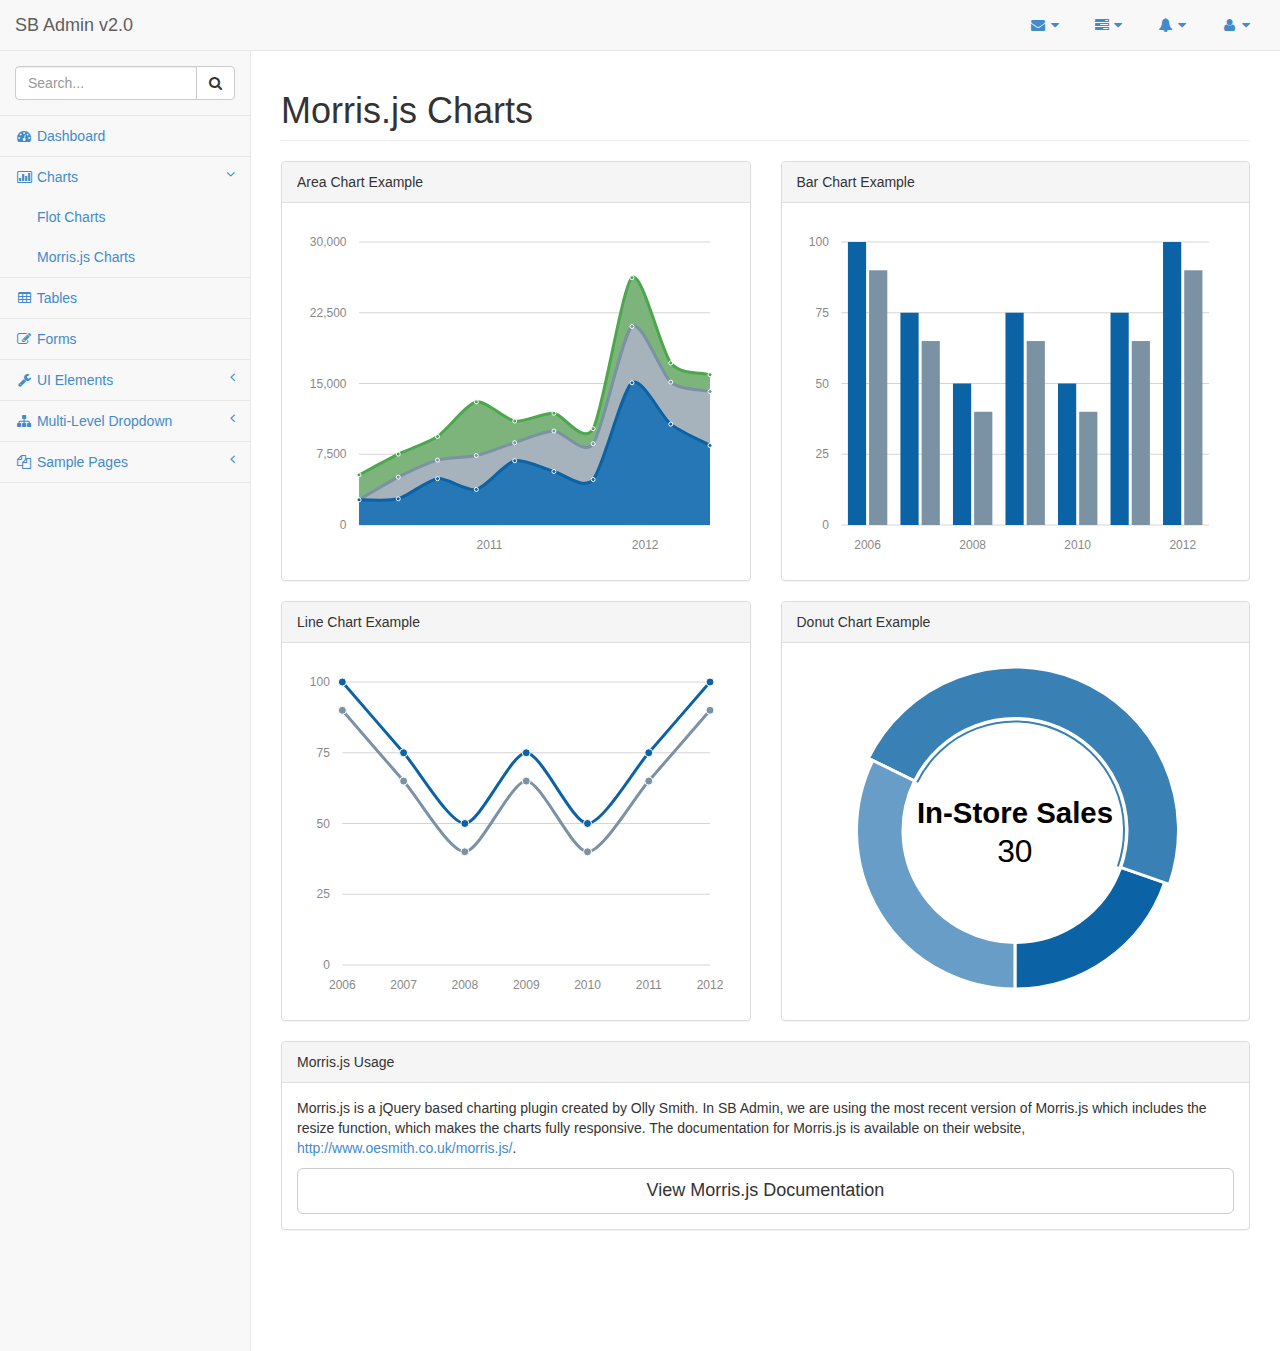
<file: public_html/operador/sb-admin-v2/sb-admin-v2/morris.html>
<!DOCTYPE html>
<html>

<head>

    <meta charset="utf-8">
    <meta name="viewport" content="width=device-width, initial-scale=1.0">

    <title>Start Bootstrap - SB Admin Version 2.0 Demo</title>

    <!-- Core CSS - Include with every page -->
    <link href="css/bootstrap.min.css" rel="stylesheet">
    <link href="font-awesome/css/font-awesome.css" rel="stylesheet">

    <!-- Page-Level Plugin CSS - Morris -->
    <link href="css/plugins/morris/morris-0.4.3.min.css" rel="stylesheet">

    <!-- SB Admin CSS - Include with every page -->
    <link href="css/sb-admin.css" rel="stylesheet">

</head>

<body>

    <div id="wrapper">

        <nav class="navbar navbar-default navbar-static-top" role="navigation" style="margin-bottom: 0">
            <div class="navbar-header">
                <button type="button" class="navbar-toggle" data-toggle="collapse" data-target=".sidebar-collapse">
                    <span class="sr-only">Toggle navigation</span>
                    <span class="icon-bar"></span>
                    <span class="icon-bar"></span>
                    <span class="icon-bar"></span>
                </button>
                <a class="navbar-brand" href="index.html">SB Admin v2.0</a>
            </div>
            <!-- /.navbar-header -->

            <ul class="nav navbar-top-links navbar-right">
                <li class="dropdown">
                    <a class="dropdown-toggle" data-toggle="dropdown" href="#">
                        <i class="fa fa-envelope fa-fw"></i>  <i class="fa fa-caret-down"></i>
                    </a>
                    <ul class="dropdown-menu dropdown-messages">
                        <li>
                            <a href="#">
                                <div>
                                    <strong>John Smith</strong>
                                    <span class="pull-right text-muted">
                                        <em>Yesterday</em>
                                    </span>
                                </div>
                                <div>Lorem ipsum dolor sit amet, consectetur adipiscing elit. Pellentesque eleifend...</div>
                            </a>
                        </li>
                        <li class="divider"></li>
                        <li>
                            <a href="#">
                                <div>
                                    <strong>John Smith</strong>
                                    <span class="pull-right text-muted">
                                        <em>Yesterday</em>
                                    </span>
                                </div>
                                <div>Lorem ipsum dolor sit amet, consectetur adipiscing elit. Pellentesque eleifend...</div>
                            </a>
                        </li>
                        <li class="divider"></li>
                        <li>
                            <a href="#">
                                <div>
                                    <strong>John Smith</strong>
                                    <span class="pull-right text-muted">
                                        <em>Yesterday</em>
                                    </span>
                                </div>
                                <div>Lorem ipsum dolor sit amet, consectetur adipiscing elit. Pellentesque eleifend...</div>
                            </a>
                        </li>
                        <li class="divider"></li>
                        <li>
                            <a class="text-center" href="#">
                                <strong>Read All Messages</strong>
                                <i class="fa fa-angle-right"></i>
                            </a>
                        </li>
                    </ul>
                    <!-- /.dropdown-messages -->
                </li>
                <!-- /.dropdown -->
                <li class="dropdown">
                    <a class="dropdown-toggle" data-toggle="dropdown" href="#">
                        <i class="fa fa-tasks fa-fw"></i>  <i class="fa fa-caret-down"></i>
                    </a>
                    <ul class="dropdown-menu dropdown-tasks">
                        <li>
                            <a href="#">
                                <div>
                                    <p>
                                        <strong>Task 1</strong>
                                        <span class="pull-right text-muted">40% Complete</span>
                                    </p>
                                    <div class="progress progress-striped active">
                                        <div class="progress-bar progress-bar-success" role="progressbar" aria-valuenow="40" aria-valuemin="0" aria-valuemax="100" style="width: 40%">
                                            <span class="sr-only">40% Complete (success)</span>
                                        </div>
                                    </div>
                                </div>
                            </a>
                        </li>
                        <li class="divider"></li>
                        <li>
                            <a href="#">
                                <div>
                                    <p>
                                        <strong>Task 2</strong>
                                        <span class="pull-right text-muted">20% Complete</span>
                                    </p>
                                    <div class="progress progress-striped active">
                                        <div class="progress-bar progress-bar-info" role="progressbar" aria-valuenow="20" aria-valuemin="0" aria-valuemax="100" style="width: 20%">
                                            <span class="sr-only">20% Complete</span>
                                        </div>
                                    </div>
                                </div>
                            </a>
                        </li>
                        <li class="divider"></li>
                        <li>
                            <a href="#">
                                <div>
                                    <p>
                                        <strong>Task 3</strong>
                                        <span class="pull-right text-muted">60% Complete</span>
                                    </p>
                                    <div class="progress progress-striped active">
                                        <div class="progress-bar progress-bar-warning" role="progressbar" aria-valuenow="60" aria-valuemin="0" aria-valuemax="100" style="width: 60%">
                                            <span class="sr-only">60% Complete (warning)</span>
                                        </div>
                                    </div>
                                </div>
                            </a>
                        </li>
                        <li class="divider"></li>
                        <li>
                            <a href="#">
                                <div>
                                    <p>
                                        <strong>Task 4</strong>
                                        <span class="pull-right text-muted">80% Complete</span>
                                    </p>
                                    <div class="progress progress-striped active">
                                        <div class="progress-bar progress-bar-danger" role="progressbar" aria-valuenow="80" aria-valuemin="0" aria-valuemax="100" style="width: 80%">
                                            <span class="sr-only">80% Complete (danger)</span>
                                        </div>
                                    </div>
                                </div>
                            </a>
                        </li>
                        <li class="divider"></li>
                        <li>
                            <a class="text-center" href="#">
                                <strong>See All Tasks</strong>
                                <i class="fa fa-angle-right"></i>
                            </a>
                        </li>
                    </ul>
                    <!-- /.dropdown-tasks -->
                </li>
                <!-- /.dropdown -->
                <li class="dropdown">
                    <a class="dropdown-toggle" data-toggle="dropdown" href="#">
                        <i class="fa fa-bell fa-fw"></i>  <i class="fa fa-caret-down"></i>
                    </a>
                    <ul class="dropdown-menu dropdown-alerts">
                        <li>
                            <a href="#">
                                <div>
                                    <i class="fa fa-comment fa-fw"></i> New Comment
                                    <span class="pull-right text-muted small">4 minutes ago</span>
                                </div>
                            </a>
                        </li>
                        <li class="divider"></li>
                        <li>
                            <a href="#">
                                <div>
                                    <i class="fa fa-twitter fa-fw"></i> 3 New Followers
                                    <span class="pull-right text-muted small">12 minutes ago</span>
                                </div>
                            </a>
                        </li>
                        <li class="divider"></li>
                        <li>
                            <a href="#">
                                <div>
                                    <i class="fa fa-envelope fa-fw"></i> Message Sent
                                    <span class="pull-right text-muted small">4 minutes ago</span>
                                </div>
                            </a>
                        </li>
                        <li class="divider"></li>
                        <li>
                            <a href="#">
                                <div>
                                    <i class="fa fa-tasks fa-fw"></i> New Task
                                    <span class="pull-right text-muted small">4 minutes ago</span>
                                </div>
                            </a>
                        </li>
                        <li class="divider"></li>
                        <li>
                            <a href="#">
                                <div>
                                    <i class="fa fa-upload fa-fw"></i> Server Rebooted
                                    <span class="pull-right text-muted small">4 minutes ago</span>
                                </div>
                            </a>
                        </li>
                        <li class="divider"></li>
                        <li>
                            <a class="text-center" href="#">
                                <strong>See All Alerts</strong>
                                <i class="fa fa-angle-right"></i>
                            </a>
                        </li>
                    </ul>
                    <!-- /.dropdown-alerts -->
                </li>
                <!-- /.dropdown -->
                <li class="dropdown">
                    <a class="dropdown-toggle" data-toggle="dropdown" href="#">
                        <i class="fa fa-user fa-fw"></i>  <i class="fa fa-caret-down"></i>
                    </a>
                    <ul class="dropdown-menu dropdown-user">
                        <li><a href="#"><i class="fa fa-user fa-fw"></i> User Profile</a>
                        </li>
                        <li><a href="#"><i class="fa fa-gear fa-fw"></i> Settings</a>
                        </li>
                        <li class="divider"></li>
                        <li><a href="login.html"><i class="fa fa-sign-out fa-fw"></i> Logout</a>
                        </li>
                    </ul>
                    <!-- /.dropdown-user -->
                </li>
                <!-- /.dropdown -->
            </ul>
            <!-- /.navbar-top-links -->

        </nav>
        <!-- /.navbar-static-top -->

        <nav class="navbar-default navbar-static-side" role="navigation">
            <div class="sidebar-collapse">
                <ul class="nav" id="side-menu">
                    <li class="sidebar-search">
                        <div class="input-group custom-search-form">
                            <input type="text" class="form-control" placeholder="Search...">
                            <span class="input-group-btn">
                                <button class="btn btn-default" type="button">
                                    <i class="fa fa-search"></i>
                                </button>
                            </span>
                        </div>
                        <!-- /input-group -->
                    </li>
                    <li>
                        <a href="index.html"><i class="fa fa-dashboard fa-fw"></i> Dashboard</a>
                    </li>
                    <li class="active">
                        <a href="#"><i class="fa fa-bar-chart-o fa-fw"></i> Charts<span class="fa arrow"></span></a>
                        <ul class="nav nav-second-level">
                            <li>
                                <a href="flot.html">Flot Charts</a>
                            </li>
                            <li>
                                <a href="morris.html">Morris.js Charts</a>
                            </li>
                        </ul>
                        <!-- /.nav-second-level -->
                    </li>
                    <li>
                        <a href="tables.html"><i class="fa fa-table fa-fw"></i> Tables</a>
                    </li>
                    <li>
                        <a href="forms.html"><i class="fa fa-edit fa-fw"></i> Forms</a>
                    </li>
                    <li>
                        <a href="#"><i class="fa fa-wrench fa-fw"></i> UI Elements<span class="fa arrow"></span></a>
                        <ul class="nav nav-second-level">
                            <li>
                                <a href="panels-wells.html">Panels and Wells</a>
                            </li>
                            <li>
                                <a href="buttons.html">Buttons</a>
                            </li>
                            <li>
                                <a href="notifications.html">Notifications</a>
                            </li>
                            <li>
                                <a href="typography.html">Typography</a>
                            </li>
                            <li>
                                <a href="grid.html">Grid</a>
                            </li>
                        </ul>
                        <!-- /.nav-second-level -->
                    </li>
                    <li>
                        <a href="#"><i class="fa fa-sitemap fa-fw"></i> Multi-Level Dropdown<span class="fa arrow"></span></a>
                        <ul class="nav nav-second-level">
                            <li>
                                <a href="#">Second Level Item</a>
                            </li>
                            <li>
                                <a href="#">Second Level Item</a>
                            </li>
                            <li>
                                <a href="#">Third Level <span class="fa arrow"></span></a>
                                <ul class="nav nav-third-level">
                                    <li>
                                        <a href="#">Third Level Item</a>
                                    </li>
                                    <li>
                                        <a href="#">Third Level Item</a>
                                    </li>
                                    <li>
                                        <a href="#">Third Level Item</a>
                                    </li>
                                    <li>
                                        <a href="#">Third Level Item</a>
                                    </li>
                                </ul>
                                <!-- /.nav-third-level -->
                            </li>
                        </ul>
                        <!-- /.nav-second-level -->
                    </li>
                    <li>
                        <a href="#"><i class="fa fa-files-o fa-fw"></i> Sample Pages<span class="fa arrow"></span></a>
                        <ul class="nav nav-second-level">
                            <li>
                                <a href="blank.html">Blank Page</a>
                            </li>
                            <li>
                                <a href="login.html">Login Page</a>
                            </li>
                        </ul>
                        <!-- /.nav-second-level -->
                    </li>
                </ul>
                <!-- /#side-menu -->
            </div>
            <!-- /.sidebar-collapse -->
        </nav>
        <!-- /.navbar-static-side -->

        <div id="page-wrapper">
            <div class="row">
                <div class="col-lg-12">
                    <h1 class="page-header">Morris.js Charts</h1>
                </div>
                <!-- /.col-lg-12 -->
            </div>
            <!-- /.row -->
            <div class="row">
                <div class="col-lg-6">
                    <div class="panel panel-default">
                        <div class="panel-heading">
                            Area Chart Example
                        </div>
                        <!-- /.panel-heading -->
                        <div class="panel-body">
                            <div id="morris-area-chart"></div>
                        </div>
                        <!-- /.panel-body -->
                    </div>
                    <!-- /.panel -->
                </div>
                <!-- /.col-lg-6 -->
                <div class="col-lg-6">
                    <div class="panel panel-default">
                        <div class="panel-heading">
                            Bar Chart Example
                        </div>
                        <!-- /.panel-heading -->
                        <div class="panel-body">
                            <div id="morris-bar-chart"></div>
                        </div>
                        <!-- /.panel-body -->
                    </div>
                    <!-- /.panel -->
                </div>
                <!-- /.col-lg-6 -->
                <div class="col-lg-6">
                    <div class="panel panel-default">
                        <div class="panel-heading">
                            Line Chart Example
                        </div>
                        <!-- /.panel-heading -->
                        <div class="panel-body">
                            <div id="morris-line-chart"></div>
                        </div>
                        <!-- /.panel-body -->
                    </div>
                    <!-- /.panel -->
                </div>
                <!-- /.col-lg-6 -->
                <div class="col-lg-6">
                    <div class="panel panel-default">
                        <div class="panel-heading">
                            Donut Chart Example
                        </div>
                        <!-- /.panel-heading -->
                        <div class="panel-body">
                            <div id="morris-donut-chart"></div>
                        </div>
                        <!-- /.panel-body -->
                    </div>
                    <!-- /.panel -->
                </div>
                <!-- /.col-lg-6 -->
                <div class="col-lg-12">
                    <div class="panel panel-default">
                        <div class="panel-heading">
                            Morris.js Usage
                        </div>
                        <!-- /.panel-heading -->
                        <div class="panel-body">
                            <p>Morris.js is a jQuery based charting plugin created by Olly Smith. In SB Admin, we are using the most recent version of Morris.js which includes the resize function, which makes the charts fully responsive. The documentation for Morris.js is available on their website, <a target="_blank" href="http://www.oesmith.co.uk/morris.js/">http://www.oesmith.co.uk/morris.js/</a>.</p>
                            <a target="_blank" class="btn btn-default btn-lg btn-block" href="http://www.oesmith.co.uk/morris.js/">View Morris.js Documentation</a>
                        </div>
                        <!-- /.panel-body -->
                    </div>
                    <!-- /.panel -->
                </div>
                <!-- /.col-lg-6 -->
            </div>
            <!-- /.row -->
        </div>
        <!-- /#page-wrapper -->

    </div>
    <!-- /#wrapper -->

    <!-- Core Scripts - Include with every page -->
    <script src="js/jquery-1.10.2.js"></script>
    <script src="js/bootstrap.min.js"></script>
    <script src="js/plugins/metisMenu/jquery.metisMenu.js"></script>

    <!-- Page-Level Plugin Scripts - Morris -->
    <script src="js/plugins/morris/raphael-2.1.0.min.js"></script>
    <script src="js/plugins/morris/morris.js"></script>

    <!-- SB Admin Scripts - Include with every page -->
    <script src="js/sb-admin.js"></script>

    <!-- Page-Level Demo Scripts - Morris - Use for reference -->
    <script src="js/demo/morris-demo.js"></script>

</body>

</html>
</file>
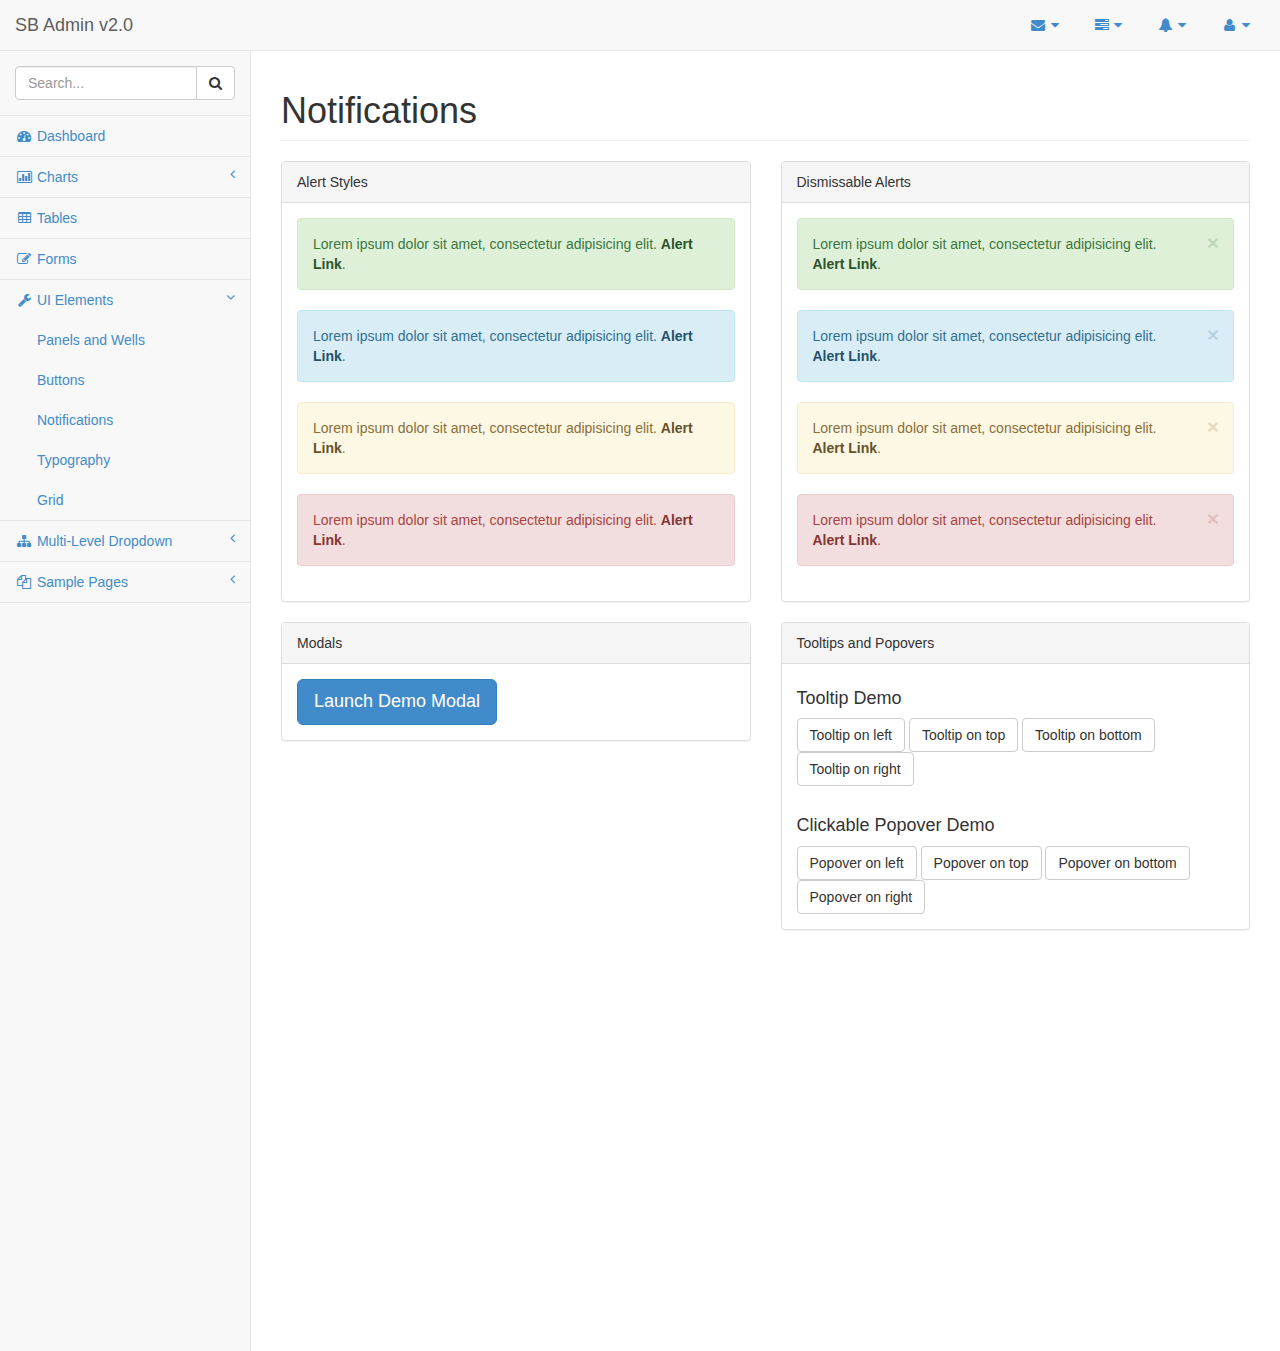
<file: public_html/operador/sb-admin-v2/sb-admin-v2/notifications.html>
<!DOCTYPE html>
<html>

<head>

    <meta charset="utf-8">
    <meta name="viewport" content="width=device-width, initial-scale=1.0">

    <title>Start Bootstrap - SB Admin Version 2.0 Demo</title>

    <!-- Core CSS - Include with every page -->
    <link href="css/bootstrap.min.css" rel="stylesheet">
    <link href="font-awesome/css/font-awesome.css" rel="stylesheet">

    <!-- Page-Level Plugin CSS - Notifications -->

    <!-- SB Admin CSS - Include with every page -->
    <link href="css/sb-admin.css" rel="stylesheet">

</head>

<body>

    <div id="wrapper">

        <nav class="navbar navbar-default navbar-static-top" role="navigation" style="margin-bottom: 0">
            <div class="navbar-header">
                <button type="button" class="navbar-toggle" data-toggle="collapse" data-target=".sidebar-collapse">
                    <span class="sr-only">Toggle navigation</span>
                    <span class="icon-bar"></span>
                    <span class="icon-bar"></span>
                    <span class="icon-bar"></span>
                </button>
                <a class="navbar-brand" href="index.html">SB Admin v2.0</a>
            </div>
            <!-- /.navbar-header -->

            <ul class="nav navbar-top-links navbar-right">
                <li class="dropdown">
                    <a class="dropdown-toggle" data-toggle="dropdown" href="#">
                        <i class="fa fa-envelope fa-fw"></i>  <i class="fa fa-caret-down"></i>
                    </a>
                    <ul class="dropdown-menu dropdown-messages">
                        <li>
                            <a href="#">
                                <div>
                                    <strong>John Smith</strong>
                                    <span class="pull-right text-muted">
                                        <em>Yesterday</em>
                                    </span>
                                </div>
                                <div>Lorem ipsum dolor sit amet, consectetur adipiscing elit. Pellentesque eleifend...</div>
                            </a>
                        </li>
                        <li class="divider"></li>
                        <li>
                            <a href="#">
                                <div>
                                    <strong>John Smith</strong>
                                    <span class="pull-right text-muted">
                                        <em>Yesterday</em>
                                    </span>
                                </div>
                                <div>Lorem ipsum dolor sit amet, consectetur adipiscing elit. Pellentesque eleifend...</div>
                            </a>
                        </li>
                        <li class="divider"></li>
                        <li>
                            <a href="#">
                                <div>
                                    <strong>John Smith</strong>
                                    <span class="pull-right text-muted">
                                        <em>Yesterday</em>
                                    </span>
                                </div>
                                <div>Lorem ipsum dolor sit amet, consectetur adipiscing elit. Pellentesque eleifend...</div>
                            </a>
                        </li>
                        <li class="divider"></li>
                        <li>
                            <a class="text-center" href="#">
                                <strong>Read All Messages</strong>
                                <i class="fa fa-angle-right"></i>
                            </a>
                        </li>
                    </ul>
                    <!-- /.dropdown-messages -->
                </li>
                <!-- /.dropdown -->
                <li class="dropdown">
                    <a class="dropdown-toggle" data-toggle="dropdown" href="#">
                        <i class="fa fa-tasks fa-fw"></i>  <i class="fa fa-caret-down"></i>
                    </a>
                    <ul class="dropdown-menu dropdown-tasks">
                        <li>
                            <a href="#">
                                <div>
                                    <p>
                                        <strong>Task 1</strong>
                                        <span class="pull-right text-muted">40% Complete</span>
                                    </p>
                                    <div class="progress progress-striped active">
                                        <div class="progress-bar progress-bar-success" role="progressbar" aria-valuenow="40" aria-valuemin="0" aria-valuemax="100" style="width: 40%">
                                            <span class="sr-only">40% Complete (success)</span>
                                        </div>
                                    </div>
                                </div>
                            </a>
                        </li>
                        <li class="divider"></li>
                        <li>
                            <a href="#">
                                <div>
                                    <p>
                                        <strong>Task 2</strong>
                                        <span class="pull-right text-muted">20% Complete</span>
                                    </p>
                                    <div class="progress progress-striped active">
                                        <div class="progress-bar progress-bar-info" role="progressbar" aria-valuenow="20" aria-valuemin="0" aria-valuemax="100" style="width: 20%">
                                            <span class="sr-only">20% Complete</span>
                                        </div>
                                    </div>
                                </div>
                            </a>
                        </li>
                        <li class="divider"></li>
                        <li>
                            <a href="#">
                                <div>
                                    <p>
                                        <strong>Task 3</strong>
                                        <span class="pull-right text-muted">60% Complete</span>
                                    </p>
                                    <div class="progress progress-striped active">
                                        <div class="progress-bar progress-bar-warning" role="progressbar" aria-valuenow="60" aria-valuemin="0" aria-valuemax="100" style="width: 60%">
                                            <span class="sr-only">60% Complete (warning)</span>
                                        </div>
                                    </div>
                                </div>
                            </a>
                        </li>
                        <li class="divider"></li>
                        <li>
                            <a href="#">
                                <div>
                                    <p>
                                        <strong>Task 4</strong>
                                        <span class="pull-right text-muted">80% Complete</span>
                                    </p>
                                    <div class="progress progress-striped active">
                                        <div class="progress-bar progress-bar-danger" role="progressbar" aria-valuenow="80" aria-valuemin="0" aria-valuemax="100" style="width: 80%">
                                            <span class="sr-only">80% Complete (danger)</span>
                                        </div>
                                    </div>
                                </div>
                            </a>
                        </li>
                        <li class="divider"></li>
                        <li>
                            <a class="text-center" href="#">
                                <strong>See All Tasks</strong>
                                <i class="fa fa-angle-right"></i>
                            </a>
                        </li>
                    </ul>
                    <!-- /.dropdown-tasks -->
                </li>
                <!-- /.dropdown -->
                <li class="dropdown">
                    <a class="dropdown-toggle" data-toggle="dropdown" href="#">
                        <i class="fa fa-bell fa-fw"></i>  <i class="fa fa-caret-down"></i>
                    </a>
                    <ul class="dropdown-menu dropdown-alerts">
                        <li>
                            <a href="#">
                                <div>
                                    <i class="fa fa-comment fa-fw"></i> New Comment
                                    <span class="pull-right text-muted small">4 minutes ago</span>
                                </div>
                            </a>
                        </li>
                        <li class="divider"></li>
                        <li>
                            <a href="#">
                                <div>
                                    <i class="fa fa-twitter fa-fw"></i> 3 New Followers
                                    <span class="pull-right text-muted small">12 minutes ago</span>
                                </div>
                            </a>
                        </li>
                        <li class="divider"></li>
                        <li>
                            <a href="#">
                                <div>
                                    <i class="fa fa-envelope fa-fw"></i> Message Sent
                                    <span class="pull-right text-muted small">4 minutes ago</span>
                                </div>
                            </a>
                        </li>
                        <li class="divider"></li>
                        <li>
                            <a href="#">
                                <div>
                                    <i class="fa fa-tasks fa-fw"></i> New Task
                                    <span class="pull-right text-muted small">4 minutes ago</span>
                                </div>
                            </a>
                        </li>
                        <li class="divider"></li>
                        <li>
                            <a href="#">
                                <div>
                                    <i class="fa fa-upload fa-fw"></i> Server Rebooted
                                    <span class="pull-right text-muted small">4 minutes ago</span>
                                </div>
                            </a>
                        </li>
                        <li class="divider"></li>
                        <li>
                            <a class="text-center" href="#">
                                <strong>See All Alerts</strong>
                                <i class="fa fa-angle-right"></i>
                            </a>
                        </li>
                    </ul>
                    <!-- /.dropdown-alerts -->
                </li>
                <!-- /.dropdown -->
                <li class="dropdown">
                    <a class="dropdown-toggle" data-toggle="dropdown" href="#">
                        <i class="fa fa-user fa-fw"></i>  <i class="fa fa-caret-down"></i>
                    </a>
                    <ul class="dropdown-menu dropdown-user">
                        <li><a href="#"><i class="fa fa-user fa-fw"></i> User Profile</a>
                        </li>
                        <li><a href="#"><i class="fa fa-gear fa-fw"></i> Settings</a>
                        </li>
                        <li class="divider"></li>
                        <li><a href="login.html"><i class="fa fa-sign-out fa-fw"></i> Logout</a>
                        </li>
                    </ul>
                    <!-- /.dropdown-user -->
                </li>
                <!-- /.dropdown -->
            </ul>
            <!-- /.navbar-top-links -->

        </nav>
        <!-- /.navbar-static-top -->

        <nav class="navbar-default navbar-static-side" role="navigation">
            <div class="sidebar-collapse">
                <ul class="nav" id="side-menu">
                    <li class="sidebar-search">
                        <div class="input-group custom-search-form">
                            <input type="text" class="form-control" placeholder="Search...">
                            <span class="input-group-btn">
                                <button class="btn btn-default" type="button">
                                    <i class="fa fa-search"></i>
                                </button>
                            </span>
                        </div>
                        <!-- /input-group -->
                    </li>
                    <li>
                        <a href="index.html"><i class="fa fa-dashboard fa-fw"></i> Dashboard</a>
                    </li>
                    <li>
                        <a href="#"><i class="fa fa-bar-chart-o fa-fw"></i> Charts<span class="fa arrow"></span></a>
                        <ul class="nav nav-second-level">
                            <li>
                                <a href="flot.html">Flot Charts</a>
                            </li>
                            <li>
                                <a href="morris.html">Morris.js Charts</a>
                            </li>
                        </ul>
                        <!-- /.nav-second-level -->
                    </li>
                    <li>
                        <a href="tables.html"><i class="fa fa-table fa-fw"></i> Tables</a>
                    </li>
                    <li>
                        <a href="forms.html"><i class="fa fa-edit fa-fw"></i> Forms</a>
                    </li>
                    <li class="active">
                        <a href="#"><i class="fa fa-wrench fa-fw"></i> UI Elements<span class="fa arrow"></span></a>
                        <ul class="nav nav-second-level">
                            <li>
                                <a href="panels-wells.html">Panels and Wells</a>
                            </li>
                            <li>
                                <a href="buttons.html">Buttons</a>
                            </li>
                            <li>
                                <a href="notifications.html">Notifications</a>
                            </li>
                            <li>
                                <a href="typography.html">Typography</a>
                            </li>
                            <li>
                                <a href="grid.html">Grid</a>
                            </li>
                        </ul>
                        <!-- /.nav-second-level -->
                    </li>
                    <li>
                        <a href="#"><i class="fa fa-sitemap fa-fw"></i> Multi-Level Dropdown<span class="fa arrow"></span></a>
                        <ul class="nav nav-second-level">
                            <li>
                                <a href="#">Second Level Item</a>
                            </li>
                            <li>
                                <a href="#">Second Level Item</a>
                            </li>
                            <li>
                                <a href="#">Third Level <span class="fa arrow"></span></a>
                                <ul class="nav nav-third-level">
                                    <li>
                                        <a href="#">Third Level Item</a>
                                    </li>
                                    <li>
                                        <a href="#">Third Level Item</a>
                                    </li>
                                    <li>
                                        <a href="#">Third Level Item</a>
                                    </li>
                                    <li>
                                        <a href="#">Third Level Item</a>
                                    </li>
                                </ul>
                                <!-- /.nav-third-level -->
                            </li>
                        </ul>
                        <!-- /.nav-second-level -->
                    </li>
                    <li>
                        <a href="#"><i class="fa fa-files-o fa-fw"></i> Sample Pages<span class="fa arrow"></span></a>
                        <ul class="nav nav-second-level">
                            <li>
                                <a href="blank.html">Blank Page</a>
                            </li>
                            <li>
                                <a href="login.html">Login Page</a>
                            </li>
                        </ul>
                        <!-- /.nav-second-level -->
                    </li>
                </ul>
                <!-- /#side-menu -->
            </div>
            <!-- /.sidebar-collapse -->
        </nav>
        <!-- /.navbar-static-side -->

        <div id="page-wrapper">
            <div class="row">
                <div class="col-lg-12">
                    <h1 class="page-header">Notifications</h1>
                </div>
                <!-- /.col-lg-12 -->
            </div>
            <!-- /.row -->
            <div class="row">
                <div class="col-lg-6">
                    <div class="panel panel-default">
                        <div class="panel-heading">
                            Alert Styles
                        </div>
                        <!-- /.panel-heading -->
                        <div class="panel-body">
                            <div class="alert alert-success">
                                Lorem ipsum dolor sit amet, consectetur adipisicing elit. <a href="#" class="alert-link">Alert Link</a>.
                            </div>
                            <div class="alert alert-info">
                                Lorem ipsum dolor sit amet, consectetur adipisicing elit. <a href="#" class="alert-link">Alert Link</a>.
                            </div>
                            <div class="alert alert-warning">
                                Lorem ipsum dolor sit amet, consectetur adipisicing elit. <a href="#" class="alert-link">Alert Link</a>.
                            </div>
                            <div class="alert alert-danger">
                                Lorem ipsum dolor sit amet, consectetur adipisicing elit. <a href="#" class="alert-link">Alert Link</a>.
                            </div>
                        </div>
                        <!-- .panel-body -->
                    </div>
                    <!-- /.panel -->
                </div>
                <!-- /.col-lg-6 -->
                <div class="col-lg-6">
                    <div class="panel panel-default">
                        <div class="panel-heading">
                            Dismissable Alerts
                        </div>
                        <!-- /.panel-heading -->
                        <div class="panel-body">
                            <div class="alert alert-success alert-dismissable">
                                <button type="button" class="close" data-dismiss="alert" aria-hidden="true">&times;</button>
                                Lorem ipsum dolor sit amet, consectetur adipisicing elit. <a href="#" class="alert-link">Alert Link</a>.
                            </div>
                            <div class="alert alert-info alert-dismissable">
                                <button type="button" class="close" data-dismiss="alert" aria-hidden="true">&times;</button>
                                Lorem ipsum dolor sit amet, consectetur adipisicing elit. <a href="#" class="alert-link">Alert Link</a>.
                            </div>
                            <div class="alert alert-warning alert-dismissable">
                                <button type="button" class="close" data-dismiss="alert" aria-hidden="true">&times;</button>
                                Lorem ipsum dolor sit amet, consectetur adipisicing elit. <a href="#" class="alert-link">Alert Link</a>.
                            </div>
                            <div class="alert alert-danger alert-dismissable">
                                <button type="button" class="close" data-dismiss="alert" aria-hidden="true">&times;</button>
                                Lorem ipsum dolor sit amet, consectetur adipisicing elit. <a href="#" class="alert-link">Alert Link</a>.
                            </div>
                        </div>
                        <!-- .panel-body -->
                    </div>
                    <!-- /.panel -->
                </div>
                <!-- /.col-lg-6 -->
            </div>
            <!-- /.row -->
            <div class="row">
                <div class="col-lg-6">
                    <div class="panel panel-default">
                        <div class="panel-heading">
                            Modals
                        </div>
                        <!-- /.panel-heading -->
                        <div class="panel-body">
                            <!-- Button trigger modal -->
                            <button class="btn btn-primary btn-lg" data-toggle="modal" data-target="#myModal">
                                Launch Demo Modal
                            </button>
                            <!-- Modal -->
                            <div class="modal fade" id="myModal" tabindex="-1" role="dialog" aria-labelledby="myModalLabel" aria-hidden="true">
                                <div class="modal-dialog">
                                    <div class="modal-content">
                                        <div class="modal-header">
                                            <button type="button" class="close" data-dismiss="modal" aria-hidden="true">&times;</button>
                                            <h4 class="modal-title" id="myModalLabel">Modal title</h4>
                                        </div>
                                        <div class="modal-body">
                                            Lorem ipsum dolor sit amet, consectetur adipisicing elit, sed do eiusmod tempor incididunt ut labore et dolore magna aliqua. Ut enim ad minim veniam, quis nostrud exercitation ullamco laboris nisi ut aliquip ex ea commodo consequat. Duis aute irure dolor in reprehenderit in voluptate velit esse cillum dolore eu fugiat nulla pariatur. Excepteur sint occaecat cupidatat non proident, sunt in culpa qui officia deserunt mollit anim id est laborum.
                                        </div>
                                        <div class="modal-footer">
                                            <button type="button" class="btn btn-default" data-dismiss="modal">Close</button>
                                            <button type="button" class="btn btn-primary">Save changes</button>
                                        </div>
                                    </div>
                                    <!-- /.modal-content -->
                                </div>
                                <!-- /.modal-dialog -->
                            </div>
                            <!-- /.modal -->
                        </div>
                        <!-- .panel-body -->
                    </div>
                    <!-- /.panel -->
                </div>
                <!-- /.col-lg-6 -->
                <div class="col-lg-6">
                    <div class="panel panel-default">
                        <div class="panel-heading">
                            Tooltips and Popovers
                        </div>
                        <!-- /.panel-heading -->
                        <div class="panel-body">
                            <h4>Tooltip Demo</h4>
                            <div class="tooltip-demo">
                                <button type="button" class="btn btn-default" data-toggle="tooltip" data-placement="left" title="Tooltip on left">Tooltip on left</button>
                                <button type="button" class="btn btn-default" data-toggle="tooltip" data-placement="top" title="Tooltip on top">Tooltip on top</button>
                                <button type="button" class="btn btn-default" data-toggle="tooltip" data-placement="bottom" title="Tooltip on bottom">Tooltip on bottom</button>
                                <button type="button" class="btn btn-default" data-toggle="tooltip" data-placement="right" title="Tooltip on right">Tooltip on right</button>
                            </div>
                            <br>
                            <h4>Clickable Popover Demo</h4>
                            <div class="tooltip-demo">
                                <button type="button" class="btn btn-default" data-container="body" data-toggle="popover" data-placement="left" data-content="Vivamus sagittis lacus vel augue laoreet rutrum faucibus.">
                                    Popover on left
                                </button>
                                <button type="button" class="btn btn-default" data-container="body" data-toggle="popover" data-placement="top" data-content="Vivamus sagittis lacus vel augue laoreet rutrum faucibus.">
                                    Popover on top
                                </button>
                                <button type="button" class="btn btn-default" data-container="body" data-toggle="popover" data-placement="bottom" data-content="Vivamus sagittis lacus vel augue laoreet rutrum faucibus.">
                                    Popover on bottom
                                </button>
                                <button type="button" class="btn btn-default" data-container="body" data-toggle="popover" data-placement="right" data-content="Vivamus sagittis lacus vel augue laoreet rutrum faucibus.">
                                    Popover on right
                                </button>
                            </div>
                        </div>
                        <!-- .panel-body -->
                    </div>
                    <!-- /.panel -->
                </div>
                <!-- /.col-lg-6 -->
            </div>
            <!-- /.row -->
        </div>
        <!-- /#page-wrapper -->

    </div>
    <!-- /#wrapper -->

    <!-- Core Scripts - Include with every page -->
    <script src="js/jquery-1.10.2.js"></script>
    <script src="js/bootstrap.min.js"></script>
    <script src="js/plugins/metisMenu/jquery.metisMenu.js"></script>

    <!-- Page-Level Plugin Scripts - Notifications -->

    <!-- SB Admin Scripts - Include with every page -->
    <script src="js/sb-admin.js"></script>

    <!-- Page-Level Demo Scripts - Notifications - Use for reference -->
    <script>
    // tooltip demo
    $('.tooltip-demo').tooltip({
        selector: "[data-toggle=tooltip]",
        container: "body"
    })

    // popover demo
    $("[data-toggle=popover]")
        .popover()
    </script>

</body>

</html>
</file>
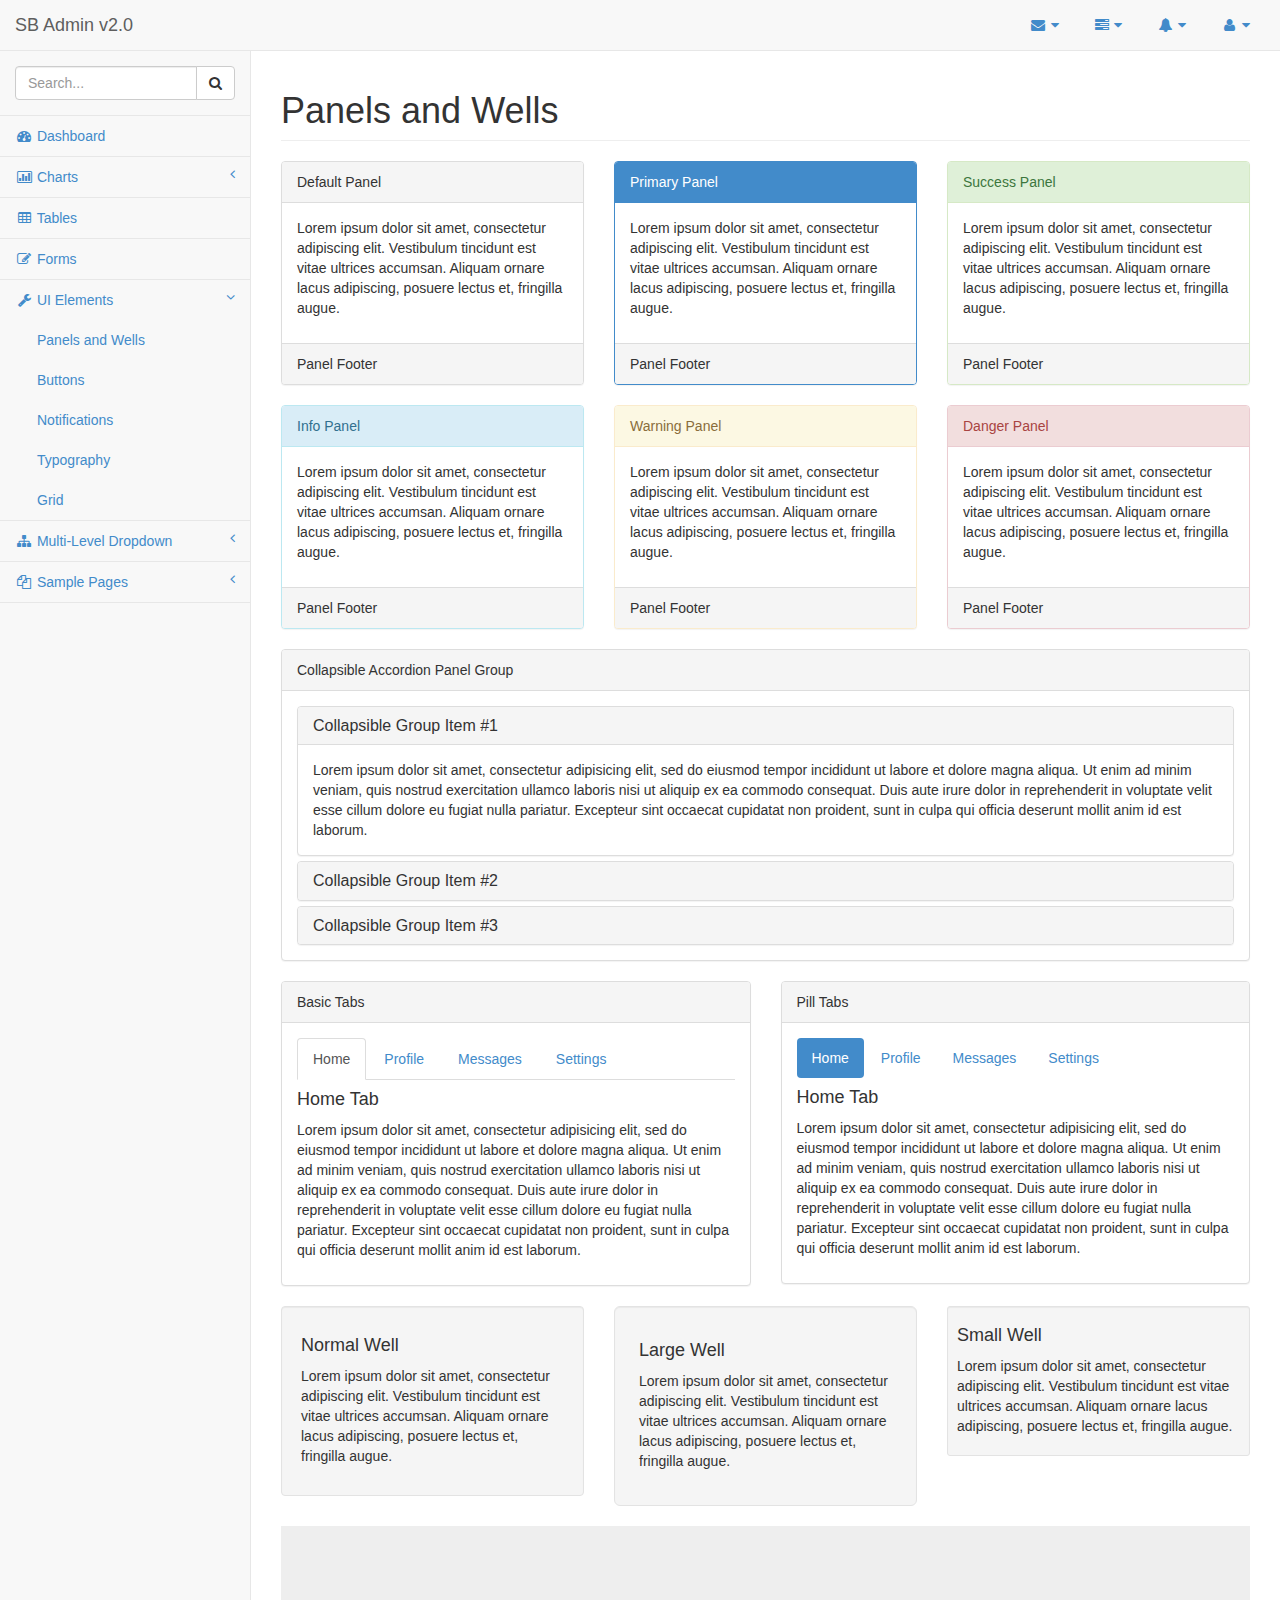
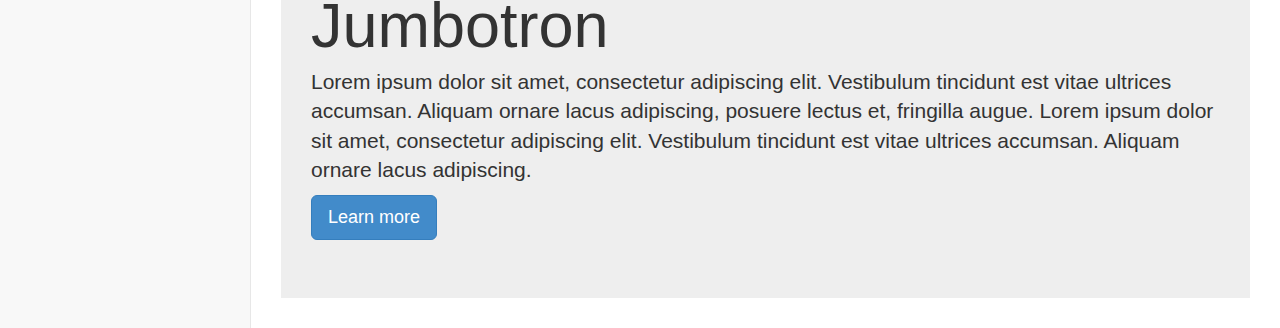
<file: public_html/operador/sb-admin-v2/sb-admin-v2/panels-wells.html>
<!DOCTYPE html>
<html>

<head>

    <meta charset="utf-8">
    <meta name="viewport" content="width=device-width, initial-scale=1.0">

    <title>Start Bootstrap - SB Admin Version 2.0 Demo</title>

    <!-- Core CSS - Include with every page -->
    <link href="css/bootstrap.min.css" rel="stylesheet">
    <link href="font-awesome/css/font-awesome.css" rel="stylesheet">

    <!-- Page-Level Plugin CSS - Panels and Wells -->

    <!-- SB Admin CSS - Include with every page -->
    <link href="css/sb-admin.css" rel="stylesheet">

</head>

<body>

    <div id="wrapper">

        <nav class="navbar navbar-default navbar-static-top" role="navigation" style="margin-bottom: 0">
            <div class="navbar-header">
                <button type="button" class="navbar-toggle" data-toggle="collapse" data-target=".sidebar-collapse">
                    <span class="sr-only">Toggle navigation</span>
                    <span class="icon-bar"></span>
                    <span class="icon-bar"></span>
                    <span class="icon-bar"></span>
                </button>
                <a class="navbar-brand" href="index.html">SB Admin v2.0</a>
            </div>
            <!-- /.navbar-header -->

            <ul class="nav navbar-top-links navbar-right">
                <li class="dropdown">
                    <a class="dropdown-toggle" data-toggle="dropdown" href="#">
                        <i class="fa fa-envelope fa-fw"></i>  <i class="fa fa-caret-down"></i>
                    </a>
                    <ul class="dropdown-menu dropdown-messages">
                        <li>
                            <a href="#">
                                <div>
                                    <strong>John Smith</strong>
                                    <span class="pull-right text-muted">
                                        <em>Yesterday</em>
                                    </span>
                                </div>
                                <div>Lorem ipsum dolor sit amet, consectetur adipiscing elit. Pellentesque eleifend...</div>
                            </a>
                        </li>
                        <li class="divider"></li>
                        <li>
                            <a href="#">
                                <div>
                                    <strong>John Smith</strong>
                                    <span class="pull-right text-muted">
                                        <em>Yesterday</em>
                                    </span>
                                </div>
                                <div>Lorem ipsum dolor sit amet, consectetur adipiscing elit. Pellentesque eleifend...</div>
                            </a>
                        </li>
                        <li class="divider"></li>
                        <li>
                            <a href="#">
                                <div>
                                    <strong>John Smith</strong>
                                    <span class="pull-right text-muted">
                                        <em>Yesterday</em>
                                    </span>
                                </div>
                                <div>Lorem ipsum dolor sit amet, consectetur adipiscing elit. Pellentesque eleifend...</div>
                            </a>
                        </li>
                        <li class="divider"></li>
                        <li>
                            <a class="text-center" href="#">
                                <strong>Read All Messages</strong>
                                <i class="fa fa-angle-right"></i>
                            </a>
                        </li>
                    </ul>
                    <!-- /.dropdown-messages -->
                </li>
                <!-- /.dropdown -->
                <li class="dropdown">
                    <a class="dropdown-toggle" data-toggle="dropdown" href="#">
                        <i class="fa fa-tasks fa-fw"></i>  <i class="fa fa-caret-down"></i>
                    </a>
                    <ul class="dropdown-menu dropdown-tasks">
                        <li>
                            <a href="#">
                                <div>
                                    <p>
                                        <strong>Task 1</strong>
                                        <span class="pull-right text-muted">40% Complete</span>
                                    </p>
                                    <div class="progress progress-striped active">
                                        <div class="progress-bar progress-bar-success" role="progressbar" aria-valuenow="40" aria-valuemin="0" aria-valuemax="100" style="width: 40%">
                                            <span class="sr-only">40% Complete (success)</span>
                                        </div>
                                    </div>
                                </div>
                            </a>
                        </li>
                        <li class="divider"></li>
                        <li>
                            <a href="#">
                                <div>
                                    <p>
                                        <strong>Task 2</strong>
                                        <span class="pull-right text-muted">20% Complete</span>
                                    </p>
                                    <div class="progress progress-striped active">
                                        <div class="progress-bar progress-bar-info" role="progressbar" aria-valuenow="20" aria-valuemin="0" aria-valuemax="100" style="width: 20%">
                                            <span class="sr-only">20% Complete</span>
                                        </div>
                                    </div>
                                </div>
                            </a>
                        </li>
                        <li class="divider"></li>
                        <li>
                            <a href="#">
                                <div>
                                    <p>
                                        <strong>Task 3</strong>
                                        <span class="pull-right text-muted">60% Complete</span>
                                    </p>
                                    <div class="progress progress-striped active">
                                        <div class="progress-bar progress-bar-warning" role="progressbar" aria-valuenow="60" aria-valuemin="0" aria-valuemax="100" style="width: 60%">
                                            <span class="sr-only">60% Complete (warning)</span>
                                        </div>
                                    </div>
                                </div>
                            </a>
                        </li>
                        <li class="divider"></li>
                        <li>
                            <a href="#">
                                <div>
                                    <p>
                                        <strong>Task 4</strong>
                                        <span class="pull-right text-muted">80% Complete</span>
                                    </p>
                                    <div class="progress progress-striped active">
                                        <div class="progress-bar progress-bar-danger" role="progressbar" aria-valuenow="80" aria-valuemin="0" aria-valuemax="100" style="width: 80%">
                                            <span class="sr-only">80% Complete (danger)</span>
                                        </div>
                                    </div>
                                </div>
                            </a>
                        </li>
                        <li class="divider"></li>
                        <li>
                            <a class="text-center" href="#">
                                <strong>See All Tasks</strong>
                                <i class="fa fa-angle-right"></i>
                            </a>
                        </li>
                    </ul>
                    <!-- /.dropdown-tasks -->
                </li>
                <!-- /.dropdown -->
                <li class="dropdown">
                    <a class="dropdown-toggle" data-toggle="dropdown" href="#">
                        <i class="fa fa-bell fa-fw"></i>  <i class="fa fa-caret-down"></i>
                    </a>
                    <ul class="dropdown-menu dropdown-alerts">
                        <li>
                            <a href="#">
                                <div>
                                    <i class="fa fa-comment fa-fw"></i> New Comment
                                    <span class="pull-right text-muted small">4 minutes ago</span>
                                </div>
                            </a>
                        </li>
                        <li class="divider"></li>
                        <li>
                            <a href="#">
                                <div>
                                    <i class="fa fa-twitter fa-fw"></i> 3 New Followers
                                    <span class="pull-right text-muted small">12 minutes ago</span>
                                </div>
                            </a>
                        </li>
                        <li class="divider"></li>
                        <li>
                            <a href="#">
                                <div>
                                    <i class="fa fa-envelope fa-fw"></i> Message Sent
                                    <span class="pull-right text-muted small">4 minutes ago</span>
                                </div>
                            </a>
                        </li>
                        <li class="divider"></li>
                        <li>
                            <a href="#">
                                <div>
                                    <i class="fa fa-tasks fa-fw"></i> New Task
                                    <span class="pull-right text-muted small">4 minutes ago</span>
                                </div>
                            </a>
                        </li>
                        <li class="divider"></li>
                        <li>
                            <a href="#">
                                <div>
                                    <i class="fa fa-upload fa-fw"></i> Server Rebooted
                                    <span class="pull-right text-muted small">4 minutes ago</span>
                                </div>
                            </a>
                        </li>
                        <li class="divider"></li>
                        <li>
                            <a class="text-center" href="#">
                                <strong>See All Alerts</strong>
                                <i class="fa fa-angle-right"></i>
                            </a>
                        </li>
                    </ul>
                    <!-- /.dropdown-alerts -->
                </li>
                <!-- /.dropdown -->
                <li class="dropdown">
                    <a class="dropdown-toggle" data-toggle="dropdown" href="#">
                        <i class="fa fa-user fa-fw"></i>  <i class="fa fa-caret-down"></i>
                    </a>
                    <ul class="dropdown-menu dropdown-user">
                        <li><a href="#"><i class="fa fa-user fa-fw"></i> User Profile</a>
                        </li>
                        <li><a href="#"><i class="fa fa-gear fa-fw"></i> Settings</a>
                        </li>
                        <li class="divider"></li>
                        <li><a href="login.html"><i class="fa fa-sign-out fa-fw"></i> Logout</a>
                        </li>
                    </ul>
                    <!-- /.dropdown-user -->
                </li>
                <!-- /.dropdown -->
            </ul>
            <!-- /.navbar-top-links -->

        </nav>
        <!-- /.navbar-static-top -->

        <nav class="navbar-default navbar-static-side" role="navigation">
            <div class="sidebar-collapse">
                <ul class="nav" id="side-menu">
                    <li class="sidebar-search">
                        <div class="input-group custom-search-form">
                            <input type="text" class="form-control" placeholder="Search...">
                            <span class="input-group-btn">
                                <button class="btn btn-default" type="button">
                                    <i class="fa fa-search"></i>
                                </button>
                            </span>
                        </div>
                        <!-- /input-group -->
                    </li>
                    <li>
                        <a href="index.html"><i class="fa fa-dashboard fa-fw"></i> Dashboard</a>
                    </li>
                    <li>
                        <a href="#"><i class="fa fa-bar-chart-o fa-fw"></i> Charts<span class="fa arrow"></span></a>
                        <ul class="nav nav-second-level">
                            <li>
                                <a href="flot.html">Flot Charts</a>
                            </li>
                            <li>
                                <a href="morris.html">Morris.js Charts</a>
                            </li>
                        </ul>
                        <!-- /.nav-second-level -->
                    </li>
                    <li>
                        <a href="tables.html"><i class="fa fa-table fa-fw"></i> Tables</a>
                    </li>
                    <li>
                        <a href="forms.html"><i class="fa fa-edit fa-fw"></i> Forms</a>
                    </li>
                    <li class="active">
                        <a href="#"><i class="fa fa-wrench fa-fw"></i> UI Elements<span class="fa arrow"></span></a>
                        <ul class="nav nav-second-level">
                            <li>
                                <a href="panels-wells.html">Panels and Wells</a>
                            </li>
                            <li>
                                <a href="buttons.html">Buttons</a>
                            </li>
                            <li>
                                <a href="notifications.html">Notifications</a>
                            </li>
                            <li>
                                <a href="typography.html">Typography</a>
                            </li>
                            <li>
                                <a href="grid.html">Grid</a>
                            </li>
                        </ul>
                        <!-- /.nav-second-level -->
                    </li>
                    <li>
                        <a href="#"><i class="fa fa-sitemap fa-fw"></i> Multi-Level Dropdown<span class="fa arrow"></span></a>
                        <ul class="nav nav-second-level">
                            <li>
                                <a href="#">Second Level Item</a>
                            </li>
                            <li>
                                <a href="#">Second Level Item</a>
                            </li>
                            <li>
                                <a href="#">Third Level <span class="fa arrow"></span></a>
                                <ul class="nav nav-third-level">
                                    <li>
                                        <a href="#">Third Level Item</a>
                                    </li>
                                    <li>
                                        <a href="#">Third Level Item</a>
                                    </li>
                                    <li>
                                        <a href="#">Third Level Item</a>
                                    </li>
                                    <li>
                                        <a href="#">Third Level Item</a>
                                    </li>
                                </ul>
                                <!-- /.nav-third-level -->
                            </li>
                        </ul>
                        <!-- /.nav-second-level -->
                    </li>
                    <li>
                        <a href="#"><i class="fa fa-files-o fa-fw"></i> Sample Pages<span class="fa arrow"></span></a>
                        <ul class="nav nav-second-level">
                            <li>
                                <a href="blank.html">Blank Page</a>
                            </li>
                            <li>
                                <a href="login.html">Login Page</a>
                            </li>
                        </ul>
                        <!-- /.nav-second-level -->
                    </li>
                </ul>
                <!-- /#side-menu -->
            </div>
            <!-- /.sidebar-collapse -->
        </nav>
        <!-- /.navbar-static-side -->

        <div id="page-wrapper">
            <div class="row">
                <div class="col-lg-12">
                    <h1 class="page-header">Panels and Wells</h1>
                </div>
                <!-- /.col-lg-12 -->
            </div>
            <!-- /.row -->
            <div class="row">
                <div class="col-lg-4">
                    <div class="panel panel-default">
                        <div class="panel-heading">
                            Default Panel
                        </div>
                        <div class="panel-body">
                            <p>Lorem ipsum dolor sit amet, consectetur adipiscing elit. Vestibulum tincidunt est vitae ultrices accumsan. Aliquam ornare lacus adipiscing, posuere lectus et, fringilla augue.</p>
                        </div>
                        <div class="panel-footer">
                            Panel Footer
                        </div>
                    </div>
                </div>
                <!-- /.col-lg-4 -->
                <div class="col-lg-4">
                    <div class="panel panel-primary">
                        <div class="panel-heading">
                            Primary Panel
                        </div>
                        <div class="panel-body">
                            <p>Lorem ipsum dolor sit amet, consectetur adipiscing elit. Vestibulum tincidunt est vitae ultrices accumsan. Aliquam ornare lacus adipiscing, posuere lectus et, fringilla augue.</p>
                        </div>
                        <div class="panel-footer">
                            Panel Footer
                        </div>
                    </div>
                </div>
                <!-- /.col-lg-4 -->
                <div class="col-lg-4">
                    <div class="panel panel-success">
                        <div class="panel-heading">
                            Success Panel
                        </div>
                        <div class="panel-body">
                            <p>Lorem ipsum dolor sit amet, consectetur adipiscing elit. Vestibulum tincidunt est vitae ultrices accumsan. Aliquam ornare lacus adipiscing, posuere lectus et, fringilla augue.</p>
                        </div>
                        <div class="panel-footer">
                            Panel Footer
                        </div>
                    </div>
                </div>
                <!-- /.col-lg-4 -->
            </div>
            <!-- /.row -->
            <div class="row">
                <div class="col-lg-4">
                    <div class="panel panel-info">
                        <div class="panel-heading">
                            Info Panel
                        </div>
                        <div class="panel-body">
                            <p>Lorem ipsum dolor sit amet, consectetur adipiscing elit. Vestibulum tincidunt est vitae ultrices accumsan. Aliquam ornare lacus adipiscing, posuere lectus et, fringilla augue.</p>
                        </div>
                        <div class="panel-footer">
                            Panel Footer
                        </div>
                    </div>
                </div>
                <!-- /.col-lg-4 -->
                <div class="col-lg-4">
                    <div class="panel panel-warning">
                        <div class="panel-heading">
                            Warning Panel
                        </div>
                        <div class="panel-body">
                            <p>Lorem ipsum dolor sit amet, consectetur adipiscing elit. Vestibulum tincidunt est vitae ultrices accumsan. Aliquam ornare lacus adipiscing, posuere lectus et, fringilla augue.</p>
                        </div>
                        <div class="panel-footer">
                            Panel Footer
                        </div>
                    </div>
                </div>
                <!-- /.col-lg-4 -->
                <div class="col-lg-4">
                    <div class="panel panel-danger">
                        <div class="panel-heading">
                            Danger Panel
                        </div>
                        <div class="panel-body">
                            <p>Lorem ipsum dolor sit amet, consectetur adipiscing elit. Vestibulum tincidunt est vitae ultrices accumsan. Aliquam ornare lacus adipiscing, posuere lectus et, fringilla augue.</p>
                        </div>
                        <div class="panel-footer">
                            Panel Footer
                        </div>
                    </div>
                </div>
                <!-- /.col-lg-4 -->
            </div>
            <!-- /.row -->
            <div class="row">
                <div class="col-lg-12">
                    <div class="panel panel-default">
                        <div class="panel-heading">
                            Collapsible Accordion Panel Group
                        </div>
                        <!-- .panel-heading -->
                        <div class="panel-body">
                            <div class="panel-group" id="accordion">
                                <div class="panel panel-default">
                                    <div class="panel-heading">
                                        <h4 class="panel-title">
                                            <a data-toggle="collapse" data-parent="#accordion" href="#collapseOne">Collapsible Group Item #1</a>
                                        </h4>
                                    </div>
                                    <div id="collapseOne" class="panel-collapse collapse in">
                                        <div class="panel-body">
                                            Lorem ipsum dolor sit amet, consectetur adipisicing elit, sed do eiusmod tempor incididunt ut labore et dolore magna aliqua. Ut enim ad minim veniam, quis nostrud exercitation ullamco laboris nisi ut aliquip ex ea commodo consequat. Duis aute irure dolor in reprehenderit in voluptate velit esse cillum dolore eu fugiat nulla pariatur. Excepteur sint occaecat cupidatat non proident, sunt in culpa qui officia deserunt mollit anim id est laborum.
                                        </div>
                                    </div>
                                </div>
                                <div class="panel panel-default">
                                    <div class="panel-heading">
                                        <h4 class="panel-title">
                                            <a data-toggle="collapse" data-parent="#accordion" href="#collapseTwo">Collapsible Group Item #2</a>
                                        </h4>
                                    </div>
                                    <div id="collapseTwo" class="panel-collapse collapse">
                                        <div class="panel-body">
                                            Lorem ipsum dolor sit amet, consectetur adipisicing elit, sed do eiusmod tempor incididunt ut labore et dolore magna aliqua. Ut enim ad minim veniam, quis nostrud exercitation ullamco laboris nisi ut aliquip ex ea commodo consequat. Duis aute irure dolor in reprehenderit in voluptate velit esse cillum dolore eu fugiat nulla pariatur. Excepteur sint occaecat cupidatat non proident, sunt in culpa qui officia deserunt mollit anim id est laborum.
                                        </div>
                                    </div>
                                </div>
                                <div class="panel panel-default">
                                    <div class="panel-heading">
                                        <h4 class="panel-title">
                                            <a data-toggle="collapse" data-parent="#accordion" href="#collapseThree">Collapsible Group Item #3</a>
                                        </h4>
                                    </div>
                                    <div id="collapseThree" class="panel-collapse collapse">
                                        <div class="panel-body">
                                            Lorem ipsum dolor sit amet, consectetur adipisicing elit, sed do eiusmod tempor incididunt ut labore et dolore magna aliqua. Ut enim ad minim veniam, quis nostrud exercitation ullamco laboris nisi ut aliquip ex ea commodo consequat. Duis aute irure dolor in reprehenderit in voluptate velit esse cillum dolore eu fugiat nulla pariatur. Excepteur sint occaecat cupidatat non proident, sunt in culpa qui officia deserunt mollit anim id est laborum.
                                        </div>
                                    </div>
                                </div>
                            </div>
                        </div>
                        <!-- .panel-body -->
                    </div>
                    <!-- /.panel -->
                </div>
                <!-- /.col-lg-12 -->
            </div>
            <!-- /.row -->
            <div class="row">
                <div class="col-lg-6">
                    <div class="panel panel-default">
                        <div class="panel-heading">
                            Basic Tabs
                        </div>
                        <!-- /.panel-heading -->
                        <div class="panel-body">
                            <!-- Nav tabs -->
                            <ul class="nav nav-tabs">
                                <li class="active"><a href="#home" data-toggle="tab">Home</a>
                                </li>
                                <li><a href="#profile" data-toggle="tab">Profile</a>
                                </li>
                                <li><a href="#messages" data-toggle="tab">Messages</a>
                                </li>
                                <li><a href="#settings" data-toggle="tab">Settings</a>
                                </li>
                            </ul>

                            <!-- Tab panes -->
                            <div class="tab-content">
                                <div class="tab-pane fade in active" id="home">
                                    <h4>Home Tab</h4>
                                    <p>Lorem ipsum dolor sit amet, consectetur adipisicing elit, sed do eiusmod tempor incididunt ut labore et dolore magna aliqua. Ut enim ad minim veniam, quis nostrud exercitation ullamco laboris nisi ut aliquip ex ea commodo consequat. Duis aute irure dolor in reprehenderit in voluptate velit esse cillum dolore eu fugiat nulla pariatur. Excepteur sint occaecat cupidatat non proident, sunt in culpa qui officia deserunt mollit anim id est laborum.</p>
                                </div>
                                <div class="tab-pane fade" id="profile">
                                    <h4>Profile Tab</h4>
                                    <p>Lorem ipsum dolor sit amet, consectetur adipisicing elit, sed do eiusmod tempor incididunt ut labore et dolore magna aliqua. Ut enim ad minim veniam, quis nostrud exercitation ullamco laboris nisi ut aliquip ex ea commodo consequat. Duis aute irure dolor in reprehenderit in voluptate velit esse cillum dolore eu fugiat nulla pariatur. Excepteur sint occaecat cupidatat non proident, sunt in culpa qui officia deserunt mollit anim id est laborum.</p>
                                </div>
                                <div class="tab-pane fade" id="messages">
                                    <h4>Messages Tab</h4>
                                    <p>Lorem ipsum dolor sit amet, consectetur adipisicing elit, sed do eiusmod tempor incididunt ut labore et dolore magna aliqua. Ut enim ad minim veniam, quis nostrud exercitation ullamco laboris nisi ut aliquip ex ea commodo consequat. Duis aute irure dolor in reprehenderit in voluptate velit esse cillum dolore eu fugiat nulla pariatur. Excepteur sint occaecat cupidatat non proident, sunt in culpa qui officia deserunt mollit anim id est laborum.</p>
                                </div>
                                <div class="tab-pane fade" id="settings">
                                    <h4>Settings Tab</h4>
                                    <p>Lorem ipsum dolor sit amet, consectetur adipisicing elit, sed do eiusmod tempor incididunt ut labore et dolore magna aliqua. Ut enim ad minim veniam, quis nostrud exercitation ullamco laboris nisi ut aliquip ex ea commodo consequat. Duis aute irure dolor in reprehenderit in voluptate velit esse cillum dolore eu fugiat nulla pariatur. Excepteur sint occaecat cupidatat non proident, sunt in culpa qui officia deserunt mollit anim id est laborum.</p>
                                </div>
                            </div>
                        </div>
                        <!-- /.panel-body -->
                    </div>
                    <!-- /.panel -->
                </div>
                <!-- /.col-lg-6 -->
                <div class="col-lg-6">
                    <div class="panel panel-default">
                        <div class="panel-heading">
                            Pill Tabs
                        </div>
                        <!-- /.panel-heading -->
                        <div class="panel-body">
                            <!-- Nav tabs -->
                            <ul class="nav nav-pills">
                                <li class="active"><a href="#home-pills" data-toggle="tab">Home</a>
                                </li>
                                <li><a href="#profile-pills" data-toggle="tab">Profile</a>
                                </li>
                                <li><a href="#messages-pills" data-toggle="tab">Messages</a>
                                </li>
                                <li><a href="#settings-pills" data-toggle="tab">Settings</a>
                                </li>
                            </ul>

                            <!-- Tab panes -->
                            <div class="tab-content">
                                <div class="tab-pane fade in active" id="home-pills">
                                    <h4>Home Tab</h4>
                                    <p>Lorem ipsum dolor sit amet, consectetur adipisicing elit, sed do eiusmod tempor incididunt ut labore et dolore magna aliqua. Ut enim ad minim veniam, quis nostrud exercitation ullamco laboris nisi ut aliquip ex ea commodo consequat. Duis aute irure dolor in reprehenderit in voluptate velit esse cillum dolore eu fugiat nulla pariatur. Excepteur sint occaecat cupidatat non proident, sunt in culpa qui officia deserunt mollit anim id est laborum.</p>
                                </div>
                                <div class="tab-pane fade" id="profile-pills">
                                    <h4>Profile Tab</h4>
                                    <p>Lorem ipsum dolor sit amet, consectetur adipisicing elit, sed do eiusmod tempor incididunt ut labore et dolore magna aliqua. Ut enim ad minim veniam, quis nostrud exercitation ullamco laboris nisi ut aliquip ex ea commodo consequat. Duis aute irure dolor in reprehenderit in voluptate velit esse cillum dolore eu fugiat nulla pariatur. Excepteur sint occaecat cupidatat non proident, sunt in culpa qui officia deserunt mollit anim id est laborum.</p>
                                </div>
                                <div class="tab-pane fade" id="messages-pills">
                                    <h4>Messages Tab</h4>
                                    <p>Lorem ipsum dolor sit amet, consectetur adipisicing elit, sed do eiusmod tempor incididunt ut labore et dolore magna aliqua. Ut enim ad minim veniam, quis nostrud exercitation ullamco laboris nisi ut aliquip ex ea commodo consequat. Duis aute irure dolor in reprehenderit in voluptate velit esse cillum dolore eu fugiat nulla pariatur. Excepteur sint occaecat cupidatat non proident, sunt in culpa qui officia deserunt mollit anim id est laborum.</p>
                                </div>
                                <div class="tab-pane fade" id="settings-pills">
                                    <h4>Settings Tab</h4>
                                    <p>Lorem ipsum dolor sit amet, consectetur adipisicing elit, sed do eiusmod tempor incididunt ut labore et dolore magna aliqua. Ut enim ad minim veniam, quis nostrud exercitation ullamco laboris nisi ut aliquip ex ea commodo consequat. Duis aute irure dolor in reprehenderit in voluptate velit esse cillum dolore eu fugiat nulla pariatur. Excepteur sint occaecat cupidatat non proident, sunt in culpa qui officia deserunt mollit anim id est laborum.</p>
                                </div>
                            </div>
                        </div>
                        <!-- /.panel-body -->
                    </div>
                    <!-- /.panel -->
                </div>
                <!-- /.col-lg-6 -->
            </div>
            <!-- /.row -->
            <div class="row">
                <div class="col-lg-4">
                    <div class="well">
                        <h4>Normal Well</h4>
                        <p>Lorem ipsum dolor sit amet, consectetur adipiscing elit. Vestibulum tincidunt est vitae ultrices accumsan. Aliquam ornare lacus adipiscing, posuere lectus et, fringilla augue.</p>
                    </div>
                </div>
                <!-- /.col-lg-4 -->
                <div class="col-lg-4">
                    <div class="well well-lg">
                        <h4>Large Well</h4>
                        <p>Lorem ipsum dolor sit amet, consectetur adipiscing elit. Vestibulum tincidunt est vitae ultrices accumsan. Aliquam ornare lacus adipiscing, posuere lectus et, fringilla augue.</p>
                    </div>
                </div>
                <!-- /.col-lg-4 -->
                <div class="col-lg-4">
                    <div class="well well-sm">
                        <h4>Small Well</h4>
                        <p>Lorem ipsum dolor sit amet, consectetur adipiscing elit. Vestibulum tincidunt est vitae ultrices accumsan. Aliquam ornare lacus adipiscing, posuere lectus et, fringilla augue.</p>
                    </div>
                </div>
                <!-- /.col-lg-4 -->
            </div>
            <!-- /.row -->
            <div class="row">
                <div class="col-lg-12">
                    <div class="jumbotron">
                        <h1>Jumbotron</h1>
                        <p>Lorem ipsum dolor sit amet, consectetur adipiscing elit. Vestibulum tincidunt est vitae ultrices accumsan. Aliquam ornare lacus adipiscing, posuere lectus et, fringilla augue. Lorem ipsum dolor sit amet, consectetur adipiscing elit. Vestibulum tincidunt est vitae ultrices accumsan. Aliquam ornare lacus adipiscing.</p>
                        <p><a class="btn btn-primary btn-lg" role="button">Learn more</a>
                        </p>
                    </div>
                </div>
                <!-- /.col-lg-12 -->
            </div>
            <!-- /.row -->
        </div>
        <!-- /#page-wrapper -->

    </div>
    <!-- /#wrapper -->

    <!-- Core Scripts - Include with every page -->
    <script src="js/jquery-1.10.2.js"></script>
    <script src="js/bootstrap.min.js"></script>
    <script src="js/plugins/metisMenu/jquery.metisMenu.js"></script>

    <!-- Page-Level Plugin Scripts - Panels and Wells -->

    <!-- SB Admin Scripts - Include with every page -->
    <script src="js/sb-admin.js"></script>

    <!-- Page-Level Demo Scripts - Panels and Wells - Use for reference -->

</body>

</html>
</file>
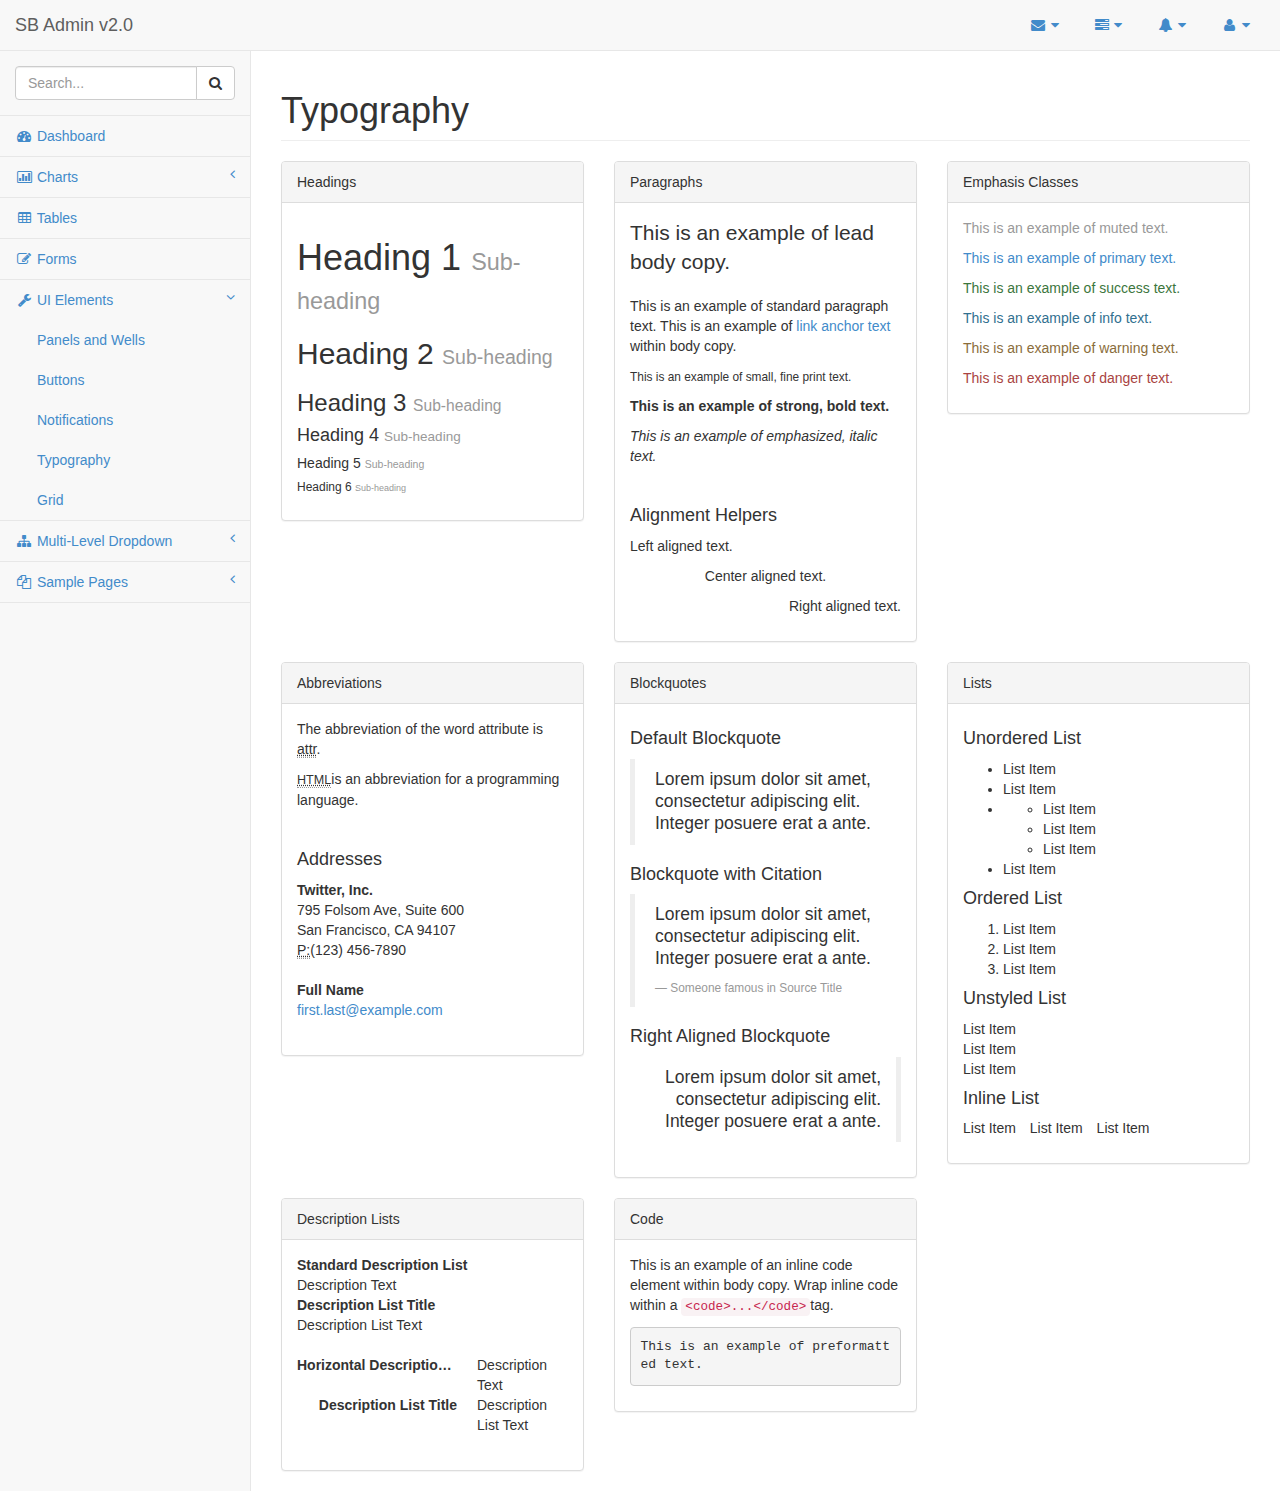
<file: public_html/operador/sb-admin-v2/sb-admin-v2/typography.html>
<!DOCTYPE html>
<html>

<head>

    <meta charset="utf-8">
    <meta name="viewport" content="width=device-width, initial-scale=1.0">

    <title>Start Bootstrap - SB Admin Version 2.0 Demo</title>

    <!-- Core CSS - Include with every page -->
    <link href="css/bootstrap.min.css" rel="stylesheet">
    <link href="font-awesome/css/font-awesome.css" rel="stylesheet">

    <!-- Page-Level Plugin CSS - Typography -->

    <!-- SB Admin CSS - Include with every page -->
    <link href="css/sb-admin.css" rel="stylesheet">

</head>

<body>

    <div id="wrapper">

        <nav class="navbar navbar-default navbar-static-top" role="navigation" style="margin-bottom: 0">
            <div class="navbar-header">
                <button type="button" class="navbar-toggle" data-toggle="collapse" data-target=".sidebar-collapse">
                    <span class="sr-only">Toggle navigation</span>
                    <span class="icon-bar"></span>
                    <span class="icon-bar"></span>
                    <span class="icon-bar"></span>
                </button>
                <a class="navbar-brand" href="index.html">SB Admin v2.0</a>
            </div>
            <!-- /.navbar-header -->

            <ul class="nav navbar-top-links navbar-right">
                <li class="dropdown">
                    <a class="dropdown-toggle" data-toggle="dropdown" href="#">
                        <i class="fa fa-envelope fa-fw"></i>  <i class="fa fa-caret-down"></i>
                    </a>
                    <ul class="dropdown-menu dropdown-messages">
                        <li>
                            <a href="#">
                                <div>
                                    <strong>John Smith</strong>
                                    <span class="pull-right text-muted">
                                        <em>Yesterday</em>
                                    </span>
                                </div>
                                <div>Lorem ipsum dolor sit amet, consectetur adipiscing elit. Pellentesque eleifend...</div>
                            </a>
                        </li>
                        <li class="divider"></li>
                        <li>
                            <a href="#">
                                <div>
                                    <strong>John Smith</strong>
                                    <span class="pull-right text-muted">
                                        <em>Yesterday</em>
                                    </span>
                                </div>
                                <div>Lorem ipsum dolor sit amet, consectetur adipiscing elit. Pellentesque eleifend...</div>
                            </a>
                        </li>
                        <li class="divider"></li>
                        <li>
                            <a href="#">
                                <div>
                                    <strong>John Smith</strong>
                                    <span class="pull-right text-muted">
                                        <em>Yesterday</em>
                                    </span>
                                </div>
                                <div>Lorem ipsum dolor sit amet, consectetur adipiscing elit. Pellentesque eleifend...</div>
                            </a>
                        </li>
                        <li class="divider"></li>
                        <li>
                            <a class="text-center" href="#">
                                <strong>Read All Messages</strong>
                                <i class="fa fa-angle-right"></i>
                            </a>
                        </li>
                    </ul>
                    <!-- /.dropdown-messages -->
                </li>
                <!-- /.dropdown -->
                <li class="dropdown">
                    <a class="dropdown-toggle" data-toggle="dropdown" href="#">
                        <i class="fa fa-tasks fa-fw"></i>  <i class="fa fa-caret-down"></i>
                    </a>
                    <ul class="dropdown-menu dropdown-tasks">
                        <li>
                            <a href="#">
                                <div>
                                    <p>
                                        <strong>Task 1</strong>
                                        <span class="pull-right text-muted">40% Complete</span>
                                    </p>
                                    <div class="progress progress-striped active">
                                        <div class="progress-bar progress-bar-success" role="progressbar" aria-valuenow="40" aria-valuemin="0" aria-valuemax="100" style="width: 40%">
                                            <span class="sr-only">40% Complete (success)</span>
                                        </div>
                                    </div>
                                </div>
                            </a>
                        </li>
                        <li class="divider"></li>
                        <li>
                            <a href="#">
                                <div>
                                    <p>
                                        <strong>Task 2</strong>
                                        <span class="pull-right text-muted">20% Complete</span>
                                    </p>
                                    <div class="progress progress-striped active">
                                        <div class="progress-bar progress-bar-info" role="progressbar" aria-valuenow="20" aria-valuemin="0" aria-valuemax="100" style="width: 20%">
                                            <span class="sr-only">20% Complete</span>
                                        </div>
                                    </div>
                                </div>
                            </a>
                        </li>
                        <li class="divider"></li>
                        <li>
                            <a href="#">
                                <div>
                                    <p>
                                        <strong>Task 3</strong>
                                        <span class="pull-right text-muted">60% Complete</span>
                                    </p>
                                    <div class="progress progress-striped active">
                                        <div class="progress-bar progress-bar-warning" role="progressbar" aria-valuenow="60" aria-valuemin="0" aria-valuemax="100" style="width: 60%">
                                            <span class="sr-only">60% Complete (warning)</span>
                                        </div>
                                    </div>
                                </div>
                            </a>
                        </li>
                        <li class="divider"></li>
                        <li>
                            <a href="#">
                                <div>
                                    <p>
                                        <strong>Task 4</strong>
                                        <span class="pull-right text-muted">80% Complete</span>
                                    </p>
                                    <div class="progress progress-striped active">
                                        <div class="progress-bar progress-bar-danger" role="progressbar" aria-valuenow="80" aria-valuemin="0" aria-valuemax="100" style="width: 80%">
                                            <span class="sr-only">80% Complete (danger)</span>
                                        </div>
                                    </div>
                                </div>
                            </a>
                        </li>
                        <li class="divider"></li>
                        <li>
                            <a class="text-center" href="#">
                                <strong>See All Tasks</strong>
                                <i class="fa fa-angle-right"></i>
                            </a>
                        </li>
                    </ul>
                    <!-- /.dropdown-tasks -->
                </li>
                <!-- /.dropdown -->
                <li class="dropdown">
                    <a class="dropdown-toggle" data-toggle="dropdown" href="#">
                        <i class="fa fa-bell fa-fw"></i>  <i class="fa fa-caret-down"></i>
                    </a>
                    <ul class="dropdown-menu dropdown-alerts">
                        <li>
                            <a href="#">
                                <div>
                                    <i class="fa fa-comment fa-fw"></i> New Comment
                                    <span class="pull-right text-muted small">4 minutes ago</span>
                                </div>
                            </a>
                        </li>
                        <li class="divider"></li>
                        <li>
                            <a href="#">
                                <div>
                                    <i class="fa fa-twitter fa-fw"></i> 3 New Followers
                                    <span class="pull-right text-muted small">12 minutes ago</span>
                                </div>
                            </a>
                        </li>
                        <li class="divider"></li>
                        <li>
                            <a href="#">
                                <div>
                                    <i class="fa fa-envelope fa-fw"></i> Message Sent
                                    <span class="pull-right text-muted small">4 minutes ago</span>
                                </div>
                            </a>
                        </li>
                        <li class="divider"></li>
                        <li>
                            <a href="#">
                                <div>
                                    <i class="fa fa-tasks fa-fw"></i> New Task
                                    <span class="pull-right text-muted small">4 minutes ago</span>
                                </div>
                            </a>
                        </li>
                        <li class="divider"></li>
                        <li>
                            <a href="#">
                                <div>
                                    <i class="fa fa-upload fa-fw"></i> Server Rebooted
                                    <span class="pull-right text-muted small">4 minutes ago</span>
                                </div>
                            </a>
                        </li>
                        <li class="divider"></li>
                        <li>
                            <a class="text-center" href="#">
                                <strong>See All Alerts</strong>
                                <i class="fa fa-angle-right"></i>
                            </a>
                        </li>
                    </ul>
                    <!-- /.dropdown-alerts -->
                </li>
                <!-- /.dropdown -->
                <li class="dropdown">
                    <a class="dropdown-toggle" data-toggle="dropdown" href="#">
                        <i class="fa fa-user fa-fw"></i>  <i class="fa fa-caret-down"></i>
                    </a>
                    <ul class="dropdown-menu dropdown-user">
                        <li><a href="#"><i class="fa fa-user fa-fw"></i> User Profile</a>
                        </li>
                        <li><a href="#"><i class="fa fa-gear fa-fw"></i> Settings</a>
                        </li>
                        <li class="divider"></li>
                        <li><a href="login.html"><i class="fa fa-sign-out fa-fw"></i> Logout</a>
                        </li>
                    </ul>
                    <!-- /.dropdown-user -->
                </li>
                <!-- /.dropdown -->
            </ul>
            <!-- /.navbar-top-links -->

        </nav>
        <!-- /.navbar-static-top -->

        <nav class="navbar-default navbar-static-side" role="navigation">
            <div class="sidebar-collapse">
                <ul class="nav" id="side-menu">
                    <li class="sidebar-search">
                        <div class="input-group custom-search-form">
                            <input type="text" class="form-control" placeholder="Search...">
                            <span class="input-group-btn">
                                <button class="btn btn-default" type="button">
                                    <i class="fa fa-search"></i>
                                </button>
                            </span>
                        </div>
                        <!-- /input-group -->
                    </li>
                    <li>
                        <a href="index.html"><i class="fa fa-dashboard fa-fw"></i> Dashboard</a>
                    </li>
                    <li>
                        <a href="#"><i class="fa fa-bar-chart-o fa-fw"></i> Charts<span class="fa arrow"></span></a>
                        <ul class="nav nav-second-level">
                            <li>
                                <a href="flot.html">Flot Charts</a>
                            </li>
                            <li>
                                <a href="morris.html">Morris.js Charts</a>
                            </li>
                        </ul>
                        <!-- /.nav-second-level -->
                    </li>
                    <li>
                        <a href="tables.html"><i class="fa fa-table fa-fw"></i> Tables</a>
                    </li>
                    <li>
                        <a href="forms.html"><i class="fa fa-edit fa-fw"></i> Forms</a>
                    </li>
                    <li class="active">
                        <a href="#"><i class="fa fa-wrench fa-fw"></i> UI Elements<span class="fa arrow"></span></a>
                        <ul class="nav nav-second-level">
                            <li>
                                <a href="panels-wells.html">Panels and Wells</a>
                            </li>
                            <li>
                                <a href="buttons.html">Buttons</a>
                            </li>
                            <li>
                                <a href="notifications.html">Notifications</a>
                            </li>
                            <li>
                                <a href="typography.html">Typography</a>
                            </li>
                            <li>
                                <a href="grid.html">Grid</a>
                            </li>
                        </ul>
                        <!-- /.nav-second-level -->
                    </li>
                    <li>
                        <a href="#"><i class="fa fa-sitemap fa-fw"></i> Multi-Level Dropdown<span class="fa arrow"></span></a>
                        <ul class="nav nav-second-level">
                            <li>
                                <a href="#">Second Level Item</a>
                            </li>
                            <li>
                                <a href="#">Second Level Item</a>
                            </li>
                            <li>
                                <a href="#">Third Level <span class="fa arrow"></span></a>
                                <ul class="nav nav-third-level">
                                    <li>
                                        <a href="#">Third Level Item</a>
                                    </li>
                                    <li>
                                        <a href="#">Third Level Item</a>
                                    </li>
                                    <li>
                                        <a href="#">Third Level Item</a>
                                    </li>
                                    <li>
                                        <a href="#">Third Level Item</a>
                                    </li>
                                </ul>
                                <!-- /.nav-third-level -->
                            </li>
                        </ul>
                        <!-- /.nav-second-level -->
                    </li>
                    <li>
                        <a href="#"><i class="fa fa-files-o fa-fw"></i> Sample Pages<span class="fa arrow"></span></a>
                        <ul class="nav nav-second-level">
                            <li>
                                <a href="blank.html">Blank Page</a>
                            </li>
                            <li>
                                <a href="login.html">Login Page</a>
                            </li>
                        </ul>
                        <!-- /.nav-second-level -->
                    </li>
                </ul>
                <!-- /#side-menu -->
            </div>
            <!-- /.sidebar-collapse -->
        </nav>
        <!-- /.navbar-static-side -->

        <div id="page-wrapper">
            <div class="row">
                <div class="col-lg-12">
                    <h1 class="page-header">Typography</h1>
                </div>
                <!-- /.col-lg-12 -->
            </div>
            <!-- /.row -->
            <div class="row">
                <div class="col-lg-4">
                    <div class="panel panel-default">
                        <div class="panel-heading">
                            Headings
                        </div>
                        <div class="panel-body">
                            <h1>Heading 1
                                <small>Sub-heading</small>
                            </h1>
                            <h2>Heading 2
                                <small>Sub-heading</small>
                            </h2>
                            <h3>Heading 3
                                <small>Sub-heading</small>
                            </h3>
                            <h4>Heading 4
                                <small>Sub-heading</small>
                            </h4>
                            <h5>Heading 5
                                <small>Sub-heading</small>
                            </h5>
                            <h6>Heading 6
                                <small>Sub-heading</small>
                            </h6>
                        </div>
                        <!-- /.panel-body -->
                    </div>
                    <!-- /.panel -->
                </div>
                <!-- /.col-lg-4 -->
                <div class="col-lg-4">
                    <div class="panel panel-default">
                        <div class="panel-heading">
                            Paragraphs
                        </div>
                        <div class="panel-body">
                            <p class="lead">This is an example of lead body copy.</p>
                            <p>This is an example of standard paragraph text. This is an example of <a href="#">link anchor text</a> within body copy.</p>
                            <p>
                                <small>This is an example of small, fine print text.</small>
                            </p>
                            <p>
                                <strong>This is an example of strong, bold text.</strong>
                            </p>
                            <p>
                                <em>This is an example of emphasized, italic text.</em>
                            </p>
                            <br>
                            <h4>Alignment Helpers</h4>
                            <p class="text-left">Left aligned text.</p>
                            <p class="text-center">Center aligned text.</p>
                            <p class="text-right">Right aligned text.</p>
                        </div>
                        <!-- /.panel-body -->
                    </div>
                    <!-- /.panel -->
                </div>
                <!-- /.col-lg-4 -->
                <div class="col-lg-4">
                    <div class="panel panel-default">
                        <div class="panel-heading">
                            Emphasis Classes
                        </div>
                        <div class="panel-body">
                            <p class="text-muted">This is an example of muted text.</p>
                            <p class="text-primary">This is an example of primary text.</p>
                            <p class="text-success">This is an example of success text.</p>
                            <p class="text-info">This is an example of info text.</p>
                            <p class="text-warning">This is an example of warning text.</p>
                            <p class="text-danger">This is an example of danger text.</p>
                        </div>
                        <!-- /.panel-body -->
                    </div>
                    <!-- /.panel -->
                </div>
                <!-- /.col-lg-4 -->
            </div>
            <!-- /.row -->
            <div class="row">
                <div class="col-lg-4">
                    <div class="panel panel-default">
                        <div class="panel-heading">
                            Abbreviations
                        </div>
                        <div class="panel-body">
                            <p>The abbreviation of the word attribute is
                                <abbr title="attribute">attr</abbr>.</p>
                            <p>
                                <abbr title="HyperText Markup Language" class="initialism">HTML</abbr>is an abbreviation for a programming language.</p>
                            <br>
                            <h4>Addresses</h4>
                            <address>
                                <strong>Twitter, Inc.</strong>
                                <br>795 Folsom Ave, Suite 600
                                <br>San Francisco, CA 94107
                                <br>
                                <abbr title="Phone">P:</abbr>(123) 456-7890
                            </address>
                            <address>
                                <strong>Full Name</strong>
                                <br>
                                <a href="mailto:#">first.last@example.com</a>
                            </address>
                        </div>
                        <!-- /.panel-body -->
                    </div>
                    <!-- /.panel -->
                </div>
                <!-- /.col-lg-4 -->
                <div class="col-lg-4">
                    <div class="panel panel-default">
                        <div class="panel-heading">
                            Blockquotes
                        </div>
                        <div class="panel-body">
                            <h4>Default Blockquote</h4>
                            <blockquote>
                                <p>Lorem ipsum dolor sit amet, consectetur adipiscing elit. Integer posuere erat a ante.</p>
                            </blockquote>
                            <h4>Blockquote with Citation</h4>
                            <blockquote>
                                <p>Lorem ipsum dolor sit amet, consectetur adipiscing elit. Integer posuere erat a ante.</p>
                                <small>Someone famous in
                                    <cite title="Source Title">Source Title</cite>
                                </small>
                            </blockquote>
                            <h4>Right Aligned Blockquote</h4>
                            <blockquote class="pull-right">
                                <p>Lorem ipsum dolor sit amet, consectetur adipiscing elit. Integer posuere erat a ante.</p>
                            </blockquote>
                        </div>
                        <!-- /.panel-body -->
                    </div>
                    <!-- /.panel -->
                </div>
                <!-- /.col-lg-4 -->
                <div class="col-lg-4">
                    <div class="panel panel-default">
                        <div class="panel-heading">
                            Lists
                        </div>
                        <div class="panel-body">
                            <h4>Unordered List</h4>
                            <ul>
                                <li>List Item</li>
                                <li>List Item</li>
                                <li>
                                    <ul>
                                        <li>List Item</li>
                                        <li>List Item</li>
                                        <li>List Item</li>
                                    </ul>
                                </li>
                                <li>List Item</li>
                            </ul>
                            <h4>Ordered List</h4>
                            <ol>
                                <li>List Item</li>
                                <li>List Item</li>
                                <li>List Item</li>
                            </ol>
                            <h4>Unstyled List</h4>
                            <ul class="list-unstyled">
                                <li>List Item</li>
                                <li>List Item</li>
                                <li>List Item</li>
                            </ul>
                            <h4>Inline List</h4>
                            <ul class="list-inline">
                                <li>List Item</li>
                                <li>List Item</li>
                                <li>List Item</li>
                            </ul>
                        </div>
                        <!-- /.panel-body -->
                    </div>
                    <!-- /.panel -->
                </div>
                <!-- /.col-lg-4 -->
            </div>
            <!-- /.row -->
            <div class="row">
                <div class="col-lg-4">
                    <div class="panel panel-default">
                        <div class="panel-heading">
                            Description Lists
                        </div>
                        <div class="panel-body">
                            <dl>
                                <dt>Standard Description List</dt>
                                <dd>Description Text</dd>
                                <dt>Description List Title</dt>
                                <dd>Description List Text</dd>
                            </dl>
                            <dl class="dl-horizontal">
                                <dt>Horizontal Description List</dt>
                                <dd>Description Text</dd>
                                <dt>Description List Title</dt>
                                <dd>Description List Text</dd>
                            </dl>
                        </div>
                        <!-- /.panel-body -->
                    </div>
                    <!-- /.panel -->
                </div>
                <!-- /.col-lg-4 -->
                <div class="col-lg-4">
                    <div class="panel panel-default">
                        <div class="panel-heading">
                            Code
                        </div>
                        <div class="panel-body">
                            <p>This is an example of an inline code element within body copy. Wrap inline code within a
                                <code>&lt;code&gt;...&lt;/code&gt;</code>tag.</p>
                            <pre>This is an example of preformatted text.</pre>
                        </div>
                        <!-- /.panel-body -->
                    </div>
                    <!-- /.panel -->
                </div>
                <!-- /.col-lg-4 -->
            </div>
            <!-- /.row -->
        </div>
        <!-- /#page-wrapper -->

    </div>
    <!-- /#wrapper -->

    <!-- Core Scripts - Include with every page -->
    <script src="js/jquery-1.10.2.js"></script>
    <script src="js/bootstrap.min.js"></script>
    <script src="js/plugins/metisMenu/jquery.metisMenu.js"></script>

    <!-- Page-Level Plugin Scripts - Typography -->

    <!-- SB Admin Scripts - Include with every page -->
    <script src="js/sb-admin.js"></script>

    <!-- Page-Level Demo Scripts - Typography - Use for reference -->

</body>

</html>
</file>
<file: public_html/cliente/css/clienteChat.css>
/* 
    Document   : clienteChat
    Created on : 21-ene-2014, 19:12:21
    Author     : juanlu
    Description:
        Purpose of the stylesheet follows.
*/

root { 
    display: block;
}

#muestraMensaje{
    width: 95%;
    height: 95%;
    min-height: 100px;
    margin-top: 10px;
    margin-left: auto;
    margin-right: auto;
}

.enviador .ui-block-b {
    width: 5%;
    text-align: right;
}
.enviador .ui-block-a {
    width: 95%;
    text-align: center;
}

.enviador .ui-block-a div{
    width: 97%;
    margin-left: auto;
    margin-right: auto;
}

#botonEnviar {
    text-align: center;
    width: 100%;
    margin: auto;
    margin-top: 20px;
}

.mRecibido{
    width: 100%;
    text-align: left;
    color: #690;        
}

.mEnviados{
    width: 100%;
    text-align: right;
    color: brown;   
}
</file>
<file: public_html/operador/sb-admin-v2/sb-admin-v2/css/sb-admin.css>
/* Global Styles */

/* ------------------------------- */

 body {
    background-color: #f8f8f8;
}

/* Wrappers */

/* ------------------------------- */

 #wrapper {
    width: 100%;
}

#page-wrapper {
    padding: 0 15px;
    min-height: 568px;
    background-color: #fff;
}

@media(min-width:768px) {
    #page-wrapper {
        position: inherit;
        margin: 0 0 0 250px;
        padding: 0 30px;
        min-height: 1300px;
        border-left: 1px solid #e7e7e7;
    }
}

.navbar-static-side ul li {
    border-bottom: 1px solid #e7e7e7;
}

/* Navigation */

/* ------------------------------- */

/* Top Right Navigation Dropdown Styles */

 .navbar-top-links li {
    display: inline-block;
}

.navbar-top-links li:last-child {
    margin-right: 15px;
}

.navbar-top-links li a {
    padding: 15px;
    min-height: 50px;
}

.navbar-top-links .dropdown-menu li {
    display: block;
}

.navbar-top-links .dropdown-menu li:last-child {
    margin-right: 0;
}

.navbar-top-links .dropdown-menu li a {
    padding: 3px 20px;
    min-height: 0;
}

.navbar-top-links .dropdown-menu li a div {
    white-space: normal;
}

.navbar-top-links .dropdown-messages,
.navbar-top-links .dropdown-tasks,
.navbar-top-links .dropdown-alerts {
    width: 310px;
    min-width: 0;
}

.navbar-top-links .dropdown-messages {
    margin-left: 5px;
}

.navbar-top-links .dropdown-tasks {
    margin-left: -59px;
}

.navbar-top-links .dropdown-alerts {
    margin-left: -123px;
}

.navbar-top-links .dropdown-user {
    right: 0;
    left: auto;
}

/* Sidebar Menu Styles */

 .sidebar-search {
    padding: 15px;
}

.arrow {
    float: right;
}

.fa.arrow:before {
    content: "\f104";
}

.active > a > .fa.arrow:before {
    content: "\f107";
}

.nav-second-level li,
.nav-third-level li {
    border-bottom: none !important;
}

.nav-second-level li a {
    padding-left: 37px;
}

.nav-third-level li a {
    padding-left: 52px;
}

@media(min-width:768px) {
    .navbar-static-side {
        z-index: 1;
        position: absolute;
        width: 250px;
    }

    .navbar-top-links .dropdown-messages,
    .navbar-top-links .dropdown-tasks,
    .navbar-top-links .dropdown-alerts {
        margin-left: auto;
    }
}

/* Buttons */

/* ------------------------------- */

 .btn-outline {
    color: inherit;
    background-color: transparent;
    transition: all .5s;
}

.btn-primary.btn-outline {
    color: #428bca;
}

.btn-success.btn-outline {
    color: #5cb85c;
}

.btn-info.btn-outline {
    color: #5bc0de;
}

.btn-warning.btn-outline {
    color: #f0ad4e;
}

.btn-danger.btn-outline {
    color: #d9534f;
}

.btn-primary.btn-outline:hover,
.btn-success.btn-outline:hover,
.btn-info.btn-outline:hover,
.btn-warning.btn-outline:hover,
.btn-danger.btn-outline:hover {
    color: #fff;
}

/* Pages */

/* ------------------------------- */

/* Dashboard Chat */

 .chat {
    margin: 0;
    padding: 0;
    list-style: none;
}

.chat li {
    margin-bottom: 10px;
    padding-bottom: 5px;
    border-bottom: 1px dotted #B3A9A9;
}

.chat li.left .chat-body {
    margin-left: 60px;
}

.chat li.right .chat-body {
    margin-right: 60px;
}

.chat li .chat-body p {
    margin: 0;
    color: #777777;
}

.panel .slidedown .glyphicon,
.chat .glyphicon {
    margin-right: 5px;
}

.chat-panel .panel-body {
    height: 350px;
    overflow-y: scroll;
}

/* Login Page */

 .login-panel {
    margin-top: 25%;
}

/* Flot Chart Containers */

 .flot-chart {
    display: block;
    height: 400px;
}

.flot-chart-content {
    width: 100%;
    height: 100%;
}

/* DataTables Overrides */

 table.dataTable thead .sorting,
table.dataTable thead .sorting_asc:after,
table.dataTable thead .sorting_desc,
table.dataTable thead .sorting_asc_disabled,
table.dataTable thead .sorting_desc_disabled {
    background: transparent;
}

table.dataTable thead .sorting_asc:after {
    content: "\f0de";
    float: right;
    font-family: fontawesome;
}

table.dataTable thead .sorting_desc:after {
    content: "\f0dd";
    float: right;
    font-family: fontawesome;
}

table.dataTable thead .sorting:after {
    content: "\f0dc";
    float: right;
    font-family: fontawesome;
    color: rgba(50,50,50,.5);
}

/* Circle Buttons */

 .btn-circle {
    width: 30px;
    height: 30px;
    padding: 6px 0;
    border-radius: 15px;
    text-align: center;
    font-size: 12px;
    line-height: 1.428571429;
}

.btn-circle.btn-lg {
    width: 50px;
    height: 50px;
    padding: 10px 16px;
    border-radius: 25px;
    font-size: 18px;
    line-height: 1.33;
}

.btn-circle.btn-xl {
    width: 70px;
    height: 70px;
    padding: 10px 16px;
    border-radius: 35px;
    font-size: 24px;
    line-height: 1.33;
}

.show-grid [class^="col-"] {
    padding-top: 10px;
    padding-bottom: 10px;
    border: 1px solid #ddd;
    background-color: #eee !important;
}

.show-grid {
    margin: 15px 0;
}
</file>
<file: public_html/cliente/css/jquerymobile.nativedroid.css>
@import url("http://fonts.googleapis.com/css?family=Roboto:400,100,300,500,700");a{text-decoration:none}.ui-page{font-family:"Roboto",sans-serif;font-weight:300}.ui-content{padding:0}.ui-content .ui-listview-inset,.ui-panel-inner .ui-listview-inset,.ui-content .ui-listview,.ui-panel-inner .ui-listview{margin:0}.ui-header{z-index:9999;padding:7px 15px 7px 25px;padding:0;min-height:50px}.ui-header.noborder{border-bottom:2px solid transparent!important}.ui-header-fixed{top:0}.ui-header-fixed .ui-btn-left,.ui-header-fixed .ui-btn-right{top:3px}.ui-header .ui-btn-left,.ui-header .ui-btn-right,.ui-footer .ui-btn-left,.ui-footer .ui-btn-right,.ui-header-fixed.ui-fixed-hidden .ui-btn-right{position:fixed}.ui-header.ui-fixed-hidden{padding:7px 15px 7px 25px}.ui-header .ui-title,.ui-footer .ui-title{text-align:left;margin:4px 7px 3px 7px;margin:10px 25px 7px 34px;font-size:25px;font-weight:300}.ui-header .ui-btn-inner,.ui-footer .ui-btn-inner,.ui-mini .ui-btn-inner{text-decoration:none;padding:9px 3px 3px 0}.ui-header .ui-btn-inner,.ui-footer .ui-btn-inner{font-size:22px}.ui-header .ui-btn-right .ui-btn-inner{min-width:32px}.ui-li-divider{padding:7px 15px 7px 15px}.ui-link-inherit{font-size:20px;line-height:25px}.ui-listview .ui-li-icon{width:32px!important;height:32px!important;max-width:32px!important;max-height:32px!important;margin-top:-6px!important}img.ui-li-icon{width:32px;height:32px;background-position:center center;background-repeat:no-repeat}.ui-li-has-icon .ui-btn-inner a.ui-link-inherit,.ui-li-static.ui-li-has-icon{padding-left:45px}.ui-btn{-webkit-transition:background .2s,color .2s;-moz-transition:background .2s,color .2s;-o-transition:background .2s,color .2s;-ms-transition:background .2s,color .2s;transition:background .2s,color .2s}.ui-li-heading{font-weight:300;font-size:18px;white-space:normal}.ui-li-desc{font-weight:300;font-size:16px;white-space:normal}.ui-listview-filter{margin:auto}.ui-listview-filter .ui-input-search{margin:auto}.ui-li-thumb{left:15px;top:25px;max-width:70px;max-height:115px}.ui-li-has-thumb{min-height:115px}.ui-li-has-thumb .ui-link-inherit,.ui-li-has-thumb .ui-btn-inner.ui-li{border-bottom:0!important}.ui-loader-textonly{color:#fff;position:fixed;top:100%;left:0;width:100%;background-color:#020202}.ui-loader h1{font-family:"Roboto",sans-serif;font-weight:300;text-transform:uppercase}.ui-loader-textonly.ui-loader-verbose{margin-left:0}.ui-li-desc img{max-width:100%;display:block;padding-top:7px;padding-bottom:7px}.ui-collapsible-content{padding:0}.ui-collapsible-heading-toggle .ui-btn-text{font-weight:300;font-size:22px}.ui-grid-b.fixed,.ui-grid-a.fixed{display:none}.ui-content h1,.ui-content h2,.ui-content h3,.ui-content h4,.ui-content h5,.ui-content h6,.ui-content p{font-weight:300;margin:7px 0 7px 0}.ui-collapsible h1.ui-collapsible-heading,.ui-collapsible h2.ui-collapsible-heading,.ui-collapsible h3.ui-collapsible-heading,.ui-collapsible h4.ui-collapsible-heading,.ui-collapsible h5.ui-collapsible-heading,.ui-collapsible h6.ui-collapsible-heading{padding-left:0;margin:auto}.ui-content th{font-weight:300}.ui-popup-container.ui-popup-active{z-index:99999}.ui-dialog-contain .ui-content,.ui-popup .ui-content{padding:15px 15px 0 15px}.ui-dialog-contain .ui-title,.ui-popup .ui-title{font-size:22px}.ui-popup .ui-content p{padding:15px}.ui-popup h1.ui-title{padding:0}.ui-popup-screen.in{opacity:1}.ui-popup-screen{background-color:rgba(0,0,0,0.8)}.ui-panel-inner{padding:0}.ui-input-search{padding:3px 15px 3px 45px}.ui-body-b .ui-input-search input{display:inline-block;width:90%;padding-left:7px}.ui-selectmenu .ui-header a,.ui-dialog-contain .ui-header a{display:none}div.inset{padding:0 15px 0 15px}.ui-listview-filter{position:relative}.ui-slider-handle{border-radius:50%;-webkit-transition:border .5s,background .5s;-moz-transition:border .5s,background .5s;-o-transition:border .5s,background .5s;-ms-transition:border .5s,background .5s;transition:border .5s,background .5s}.ui-slider-handle.ui-btn{background-color:transparent!important}.ui-slider-track .ui-btn.ui-slider-handle{width:16px;height:16px;border-radius:50%;margin:-19px 0 0 -25px}.ui-slider-track .ui-btn.ui-slider-handle.ui-focus{width:16px;height:16px;border-radius:50%;margin:-19px 0 0 -25px;background-color:transparent}.ui-slider-track{height:2px;margin:7px 0 0 45px;border-top:0!important;border-bottom:0!important;box-shadow:none!important}.ui-rangeslider .ui-rangeslider-sliders .ui-slider-track{border-width:0!important}.ui-rangeslider label:first-child{display:block}.ui-slider-inneroffset .ui-slider-handle{border-radius:0;padding:0;margin:0;border:0!important}.ui-slider-label{border-top:0!important}.ui-checkbox input,.ui-radio input{display:block;width:1px;height:1px;overflow:hidden;opacity:.01}.ui-li .ui-btn-text a.ui-link-inherit{text-overflow:clip;white-space:normal}@-webkit-keyframes messagepop{0%{-webkit-transform:scale(1,1)}50%{-webkit-transform:scale(1.4,1.4)}100%{-webkit-transform:scale(1,1)}}@-moz-keyframes messagepop{0%{-moz-transform:scale(1,1)}50%{-moz-transform:scale(1.4,1.4)}100%{-moz-transform:scale(1,1)}}@-o-keyframes messagepop{0%{-o-transform:scale(1,1)}50%{-o-transform:scale(1.4,1.4)}100%{-o-transform:scale(1,1)}}@-ms-keyframes messagepop{0%{-ms-transform:scale(1,1)}50%{-ms-transform:scale(1.4,1.4)}100%{-ms-transform:scale(1,1)}}@keyframes messagepop{0%{transform:scale(1,1)}50%{transform:scale(1.4,1.4)}100%{transform:scale(1,1)}}.message{clear:both;padding:7px 7px 7px 75px;min-height:45px;margin:7px 0 7px 0;text-shadow:1px 1px 1px rgba(0,0,0,0.2);position:relative}.message i{display:block;position:absolute;left:7px;top:7px;height:100%;font-size:45px;line-height:45px;width:65px;text-align:center;-webkit-animation:messagepop 1s 2;-moz-animation:messagepop 1s 2;-o-animation:messagepop 1s 2;-ms-animation:messagepop 1s 2;animation:messagepop 1s 2;animation-delay:1s;-webkit-animation-delay:1s;-moz-animation-delay:1s;-o-animation-delay:1s;-ms-animation-delay:1s}pre{word-wrap:break-word}.simpleList{padding:0;margin:0}.simpleList li{list-style-type:none;margin:auto;padding:7px 0 7px 0;border-bottom:1px solid rgba(0,0,0,0.2)}.ui-body-b form .ui-btn-down-b,.ui-body-b form .ui-mini.ui-checkbox-on,.ui-body-b form .ui-mini.ui-radio-o{-webkit-transition:box-shadow .5s,text-shadow .5s,border .5s;-moz-transition:box-shadow .5s,text-shadow .5s,border .5s;-ms-transition:box-shadow .5s,text-shadow .5s,border .5s;-o-transition:box-shadow .5s,text-shadow .5s,border .5s;transition:box-shadow .5s,text-shadow .5s,border .5s;box-shadow:none}.ui-header .ui-btn-left,.ui-footer .ui-btn-left,.ui-footer .ui-btn-right,.ui-header-fixed.ui-fixed-hidden .ui-btn-right{position:absolute;width:23px}.ui-header .ui-btn-right{position:absolute;width:23px}@media(min-width:28em){.ui-rangeslider label:first-child{display:block;float:left;width:20%}}@media all and (min-width:768px){.showastabs.ui-listview .ui-li.ui-btn{width:auto;height:auto;display:inline-block;margin:auto}.showastabs.center{text-align:center}.showastabs.nobg.ui-listview{background:transparent!important;border-bottom:0 solid #fff!important}.showastabs.ui-listview .ui-btn-inner.ui-li{border-bottom:0}.ui-grid-b.fixed,.ui-grid-a.fixed{display:block;position:fixed;left:0;top:110px;bottom:0;width:100%;overflow:hidden}.ui-grid-b .ui-block-a,.ui-grid-b .ui-block-b,.ui-grid-b .ui-block-c,.ui-grid-a .ui-block-a,.ui-grid-a .ui-block-b{position:relative}.ui-grid-b.fixed .scroll-v,.ui-grid-a.fixed .scroll-v{overflow:hidden;overflow-y:auto;-webkit-overflow-scrolling:touch}.nativeDroidCards>li{display:inline-block;float:left;margin:1%;width:43%}.nativeDroidCards>li:nth-child(2n+1){clear:both}}.ui-icon-glass:before{content:"\f000"}.ui-icon-music:before{content:"\f001"}.ui-icon-search:before,.ui-input-search:before{content:"\f002"}.ui-icon-envelope:before{content:"\f003"}.ui-icon-heart:before{content:"\f004"}.ui-icon-star:before{content:"\f005"}.ui-icon-star-empty:before{content:"\f006"}.ui-icon-user:before{content:"\f007"}.ui-icon-film:before{content:"\f008"}.ui-icon-th-large:before{content:"\f009"}.ui-icon-th:before{content:"\f00a"}.ui-icon-th-list:before{content:"\f00b"}.ui-icon-ok:before{content:"\f00c"}.ui-icon-remove:before{content:"\f00d"}.ui-icon-zoom-in:before{content:"\f00e"}.ui-icon-zoom-out:before{content:"\f010"}.ui-icon-off:before{content:"\f011"}.ui-icon-signal:before{content:"\f012"}.ui-icon-cog:before{content:"\f013"}.ui-icon-trash:before{content:"\f014"}.ui-icon-home:before{content:"\f015"}.ui-icon-file:before{content:"\f016"}.ui-icon-time:before{content:"\f017"}.ui-icon-road:before{content:"\f018"}.ui-icon-download-alt:before{content:"\f019"}.ui-icon-download:before{content:"\f01a"}.ui-icon-upload:before{content:"\f01b"}.ui-icon-inbox:before{content:"\f01c"}.ui-icon-play-circle:before{content:"\f01d"}.ui-icon-repeat:before{content:"\f01e"}.ui-icon-refresh:before{content:"\f021"}.ui-icon-list-alt:before{content:"\f022"}.ui-icon-lock:before{content:"\f023"}.ui-icon-flag:before{content:"\f024"}.ui-icon-headphones:before{content:"\f025"}.ui-icon-volume-off:before{content:"\f026"}.ui-icon-volume-down:before{content:"\f027"}.ui-icon-volume-up:before{content:"\f028"}.ui-icon-qrcode:before{content:"\f029"}.ui-icon-barcode:before{content:"\f02a"}.ui-icon-tag:before{content:"\f02b"}.ui-icon-tags:before{content:"\f02c"}.ui-icon-book:before{content:"\f02d"}.ui-icon-bookmark:before{content:"\f02e"}.ui-icon-print:before{content:"\f02f"}.ui-icon-camera:before{content:"\f030"}.ui-icon-font:before{content:"\f031"}.ui-icon-bold:before{content:"\f032"}.ui-icon-italic:before{content:"\f033"}.ui-icon-text-height:before{content:"\f034"}.ui-icon-text-width:before{content:"\f035"}.ui-icon-align-left:before{content:"\f036"}.ui-icon-align-center:before{content:"\f037"}.ui-icon-align-right:before{content:"\f038"}.ui-icon-align-justify:before{content:"\f039"}.ui-icon-list:before{content:"\f03a"}.ui-icon-indent-left:before{content:"\f03b"}.ui-icon-indent-right:before{content:"\f03c"}.ui-icon-facetime-video:before{content:"\f03d"}.ui-icon-picture:before{content:"\f03e"}.ui-icon-pencil:before{content:"\f040"}.ui-icon-map-marker:before{content:"\f041"}.ui-icon-adjust:before{content:"\f042"}.ui-icon-tint:before{content:"\f043"}.ui-icon-edit:before{content:"\f044"}.ui-icon-share:before{content:"\f045"}.ui-icon-check:before{content:"\f046"}.ui-icon-move:before{content:"\f047"}.ui-icon-step-backward:before{content:"\f048"}.ui-icon-fast-backward:before{content:"\f049"}.ui-icon-backward:before{content:"\f04a"}.ui-icon-play:before{content:"\f04b"}.ui-icon-pause:before{content:"\f04c"}.ui-icon-stop:before{content:"\f04d"}.ui-icon-forward:before{content:"\f04e"}.ui-icon-fast-forward:before{content:"\f050"}.ui-icon-step-forward:before{content:"\f051"}.ui-icon-eject:before{content:"\f052"}.ui-icon-chevron-left:before{content:"\f053"}.ui-icon-chevron-right:before{content:"\f054"}.ui-icon-plus-sign:before{content:"\f055"}.ui-icon-minus-sign:before{content:"\f056"}.ui-icon-remove-sign:before{content:"\f057"}.ui-icon-ok-sign:before{content:"\f058"}.ui-icon-question-sign:before{content:"\f059"}.ui-icon-info-sign:before{content:"\f05a"}.ui-icon-screenshot:before{content:"\f05b"}.ui-icon-remove-circle:before{content:"\f05c"}.ui-icon-ok-circle:before{content:"\f05d"}.ui-icon-ban-circle:before{content:"\f05e"}.ui-icon-arrow-left:before{content:"\f060"}.ui-icon-arrow-right:before{content:"\f061"}.ui-icon-arrow-up:before{content:"\f062"}.ui-icon-arrow-down:before{content:"\f063"}.ui-icon-share-alt:before{content:"\f064"}.ui-icon-resize-full:before{content:"\f065"}.ui-icon-resize-small:before{content:"\f066"}.ui-icon-plus:before{content:"\f067"}.ui-icon-minus:before{content:"\f068"}.ui-icon-asterisk:before{content:"\f069"}.ui-icon-exclamation-sign:before{content:"\f06a"}.ui-icon-gift:before{content:"\f06b"}.ui-icon-leaf:before{content:"\f06c"}.ui-icon-fire:before{content:"\f06d"}.ui-icon-eye-open:before{content:"\f06e"}.ui-icon-eye-close:before{content:"\f070"}.ui-icon-warning-sign:before{content:"\f071"}.ui-icon-plane:before{content:"\f072"}.ui-icon-calendar:before{content:"\f073"}.ui-icon-random:before{content:"\f074"}.ui-icon-comment:before{content:"\f075"}.ui-icon-magnet:before{content:"\f076"}.ui-icon-chevron-up:before{content:"\f077"}.ui-icon-chevron-down:before{content:"\f078"}.ui-icon-retweet:before{content:"\f079"}.ui-icon-shopping-cart:before{content:"\f07a"}.ui-icon-folder-close:before{content:"\f07b"}.ui-icon-folder-open:before{content:"\f07c"}.ui-icon-resize-vertical:before{content:"\f07d"}.ui-icon-resize-horizontal:before{content:"\f07e"}.ui-icon-bar-chart:before{content:"\f080"}.ui-icon-twitter-sign:before{content:"\f081"}.ui-icon-facebook-sign:before{content:"\f082"}.ui-icon-camera-retro:before{content:"\f083"}.ui-icon-key:before{content:"\f084"}.ui-icon-cogs:before{content:"\f085"}.ui-icon-comments:before{content:"\f086"}.ui-icon-thumbs-up:before{content:"\f087"}.ui-icon-thumbs-down:before{content:"\f088"}.ui-icon-star-half:before{content:"\f089"}.ui-icon-heart-empty:before{content:"\f08a"}.ui-icon-signout:before{content:"\f08b"}.ui-icon-linkedin-sign:before{content:"\f08c"}.ui-icon-pushpin:before{content:"\f08d"}.ui-icon-external-link:before{content:"\f08e"}.ui-icon-signin:before{content:"\f090"}.ui-icon-trophy:before{content:"\f091"}.ui-icon-github-sign:before{content:"\f092"}.ui-icon-upload-alt:before{content:"\f093"}.ui-icon-lemon:before{content:"\f094"}.ui-icon-phone:before{content:"\f095"}.ui-icon-check-empty:before{content:"\f096"}.ui-icon-bookmark-empty:before{content:"\f097"}.ui-icon-phone-sign:before{content:"\f098"}.ui-icon-twitter:before{content:"\f099"}.ui-icon-facebook:before{content:"\f09a"}.ui-icon-github:before{content:"\f09b"}.ui-icon-unlock:before{content:"\f09c"}.ui-icon-credit-card:before{content:"\f09d"}.ui-icon-rss:before{content:"\f09e"}.ui-icon-hdd:before{content:"\f0a0"}.ui-icon-bullhorn:before{content:"\f0a1"}.ui-icon-bell:before{content:"\f0a2"}.ui-icon-certificate:before{content:"\f0a3"}.ui-icon-hand-right:before{content:"\f0a4"}.ui-icon-hand-left:before{content:"\f0a5"}.ui-icon-hand-up:before{content:"\f0a6"}.ui-icon-hand-down:before{content:"\f0a7"}.ui-icon-circle-arrow-left:before{content:"\f0a8"}.ui-icon-circle-arrow-right:before{content:"\f0a9"}.ui-icon-circle-arrow-up:before{content:"\f0aa"}.ui-icon-circle-arrow-down:before{content:"\f0ab"}.ui-icon-globe:before{content:"\f0ac"}.ui-icon-wrench:before{content:"\f0ad"}.ui-icon-tasks:before{content:"\f0ae"}.ui-icon-filter:before{content:"\f0b0"}.ui-icon-briefcase:before{content:"\f0b1"}.ui-icon-fullscreen:before{content:"\f0b2"}.ui-icon-group:before{content:"\f0c0"}.ui-icon-link:before{content:"\f0c1"}.ui-icon-cloud:before{content:"\f0c2"}.ui-icon-beaker:before{content:"\f0c3"}.ui-icon-cut:before{content:"\f0c4"}.ui-icon-copy:before{content:"\f0c5"}.ui-icon-paper-clip:before{content:"\f0c6"}.ui-icon-save:before{content:"\f0c7"}.ui-icon-sign-blank:before{content:"\f0c8"}.ui-icon-reorder:before{content:"\f0c9"}.ui-icon-list-ul:before{content:"\f0ca"}.ui-icon-list-ol:before{content:"\f0cb"}.ui-icon-strikethrough:before{content:"\f0cc"}.ui-icon-underline:before{content:"\f0cd"}.ui-icon-table:before{content:"\f0ce"}.ui-icon-magic:before{content:"\f0d0"}.ui-icon-truck:before{content:"\f0d1"}.ui-icon-pinterest:before{content:"\f0d2"}.ui-icon-pinterest-sign:before{content:"\f0d3"}.ui-icon-google-plus-sign:before{content:"\f0d4"}.ui-icon-google-plus:before{content:"\f0d5"}.ui-icon-money:before{content:"\f0d6"}.ui-icon-caret-down:before{content:"\f0d7"}.ui-icon-caret-up:before{content:"\f0d8"}.ui-icon-caret-left:before{content:"\f0d9"}.ui-icon-caret-right:before{content:"\f0da"}.ui-icon-columns:before{content:"\f0db"}.ui-icon-sort:before{content:"\f0dc"}.ui-icon-sort-down:before{content:"\f0dd"}.ui-icon-sort-up:before{content:"\f0de"}.ui-icon-envelope-alt:before{content:"\f0e0"}.ui-icon-linkedin:before{content:"\f0e1"}.ui-icon-undo:before{content:"\f0e2"}.ui-icon-legal:before{content:"\f0e3"}.ui-icon-dashboard:before{content:"\f0e4"}.ui-icon-comment-alt:before{content:"\f0e5"}.ui-icon-comments-alt:before{content:"\f0e6"}.ui-icon-bolt:before{content:"\f0e7"}.ui-icon-sitemap:before{content:"\f0e8"}.ui-icon-umbrella:before{content:"\f0e9"}.ui-icon-paste:before{content:"\f0ea"}.ui-icon-lightbulb:before{content:"\f0eb"}.ui-icon-exchange:before{content:"\f0ec"}.ui-icon-cloud-download:before{content:"\f0ed"}.ui-icon-cloud-upload:before{content:"\f0ee"}.ui-icon-user-md:before{content:"\f0f0"}.ui-icon-stethoscope:before{content:"\f0f1"}.ui-icon-suitcase:before{content:"\f0f2"}.ui-icon-bell-alt:before{content:"\f0f3"}.ui-icon-coffee:before{content:"\f0f4"}.ui-icon-food:before{content:"\f0f5"}.ui-icon-file-alt:before{content:"\f0f6"}.ui-icon-building:before{content:"\f0f7"}.ui-icon-hospital:before{content:"\f0f8"}.ui-icon-ambulance:before{content:"\f0f9"}.ui-icon-medkit:before{content:"\f0fa"}.ui-icon-fighter-jet:before{content:"\f0fb"}.ui-icon-beer:before{content:"\f0fc"}.ui-icon-h-sign:before{content:"\f0fd"}.ui-icon-plus-sign-alt:before{content:"\f0fe"}.ui-icon-double-angle-left:before{content:"\f100"}.ui-icon-double-angle-right:before{content:"\f101"}.ui-icon-double-angle-up:before{content:"\f102"}.ui-icon-double-angle-down:before{content:"\f103"}.ui-icon-angle-left:before{content:"\f104"}.ui-icon-angle-right:before{content:"\f105"}.ui-icon-angle-up:before{content:"\f106"}.ui-icon-angle-down:before{content:"\f107"}.ui-icon-desktop:before{content:"\f108"}.ui-icon-laptop:before{content:"\f109"}.ui-icon-tablet:before{content:"\f10a"}.ui-icon-mobile-phone:before{content:"\f10b"}.ui-icon-circle-blank:before{content:"\f10c"}.ui-icon-quote-left:before{content:"\f10d"}.ui-icon-quote-right:before{content:"\f10e"}.ui-icon-spinner:before{content:"\f110"}.ui-icon-circle:before{content:"\f111"}.ui-icon-reply:before{content:"\f112"}.ui-icon-github-alt:before{content:"\f113"}.ui-icon-folder-close-alt:before{content:"\f114"}.ui-icon-folder-open-alt:before{content:"\f115"}.ui-input-search,.ui-icon-search:before{content:"\f002"}.ui-icon-plus:before{content:"\f067"}.ui-icon-minus:before{content:"\f068"}.ui-icon-delete:before{content:"\f00d"}.ui-icon-arrow-l:before{content:"\f104"}.ui-icon-arrow-r:before{content:"\f105"}.ui-icon-arrow-u:before{content:"\f106"}.ui-icon-arrow-d:before{content:"\f107"}.ui-icon-check:before{content:"\f00c"}.ui-icon-gear:before{content:"\f013"}.ui-icon-refresh:before{content:"\f021"}.ui-icon-forward:before{content:"\f04e"}.ui-icon-back:before{content:"\f04a"}.ui-icon-grid:before{content:"\f009"}.ui-icon-star:before{content:"\f005"}.ui-icon-alert:before{content:"\f071"}.ui-icon-info:before{content:"\f05a"}.ui-icon-home:before{content:"\f015"}.ui-icon-radio-off:before{content:"\f10c"}.ui-icon-radio-on:before{content:"\f05d"}.ui-icon-checkbox-off:before{content:"\f096"}.ui-icon-checkbox-on:before{content:"\f046"}.ui-icon-loading:before{content:"\f110";width:auto;height:auto}.ui-loader .ui-icon{background-color:transparent;-moz-animation:spin 2s infinite linear;-o-animation:spin 2s infinite linear;-webkit-animation:spin 2s infinite linear;animation:spin 2s infinite linear;width:auto;height:auto}.ui-slider-inneroffset .ui-slider-handle .ui-btn-inner{opacity:.8;border-radius:3px;font-family:FontAwesome;font-weight:normal;font-style:normal;text-decoration:inherit;-webkit-font-smoothing:antialiased}.ui-slider-inneroffset .ui-slider-handle .ui-btn-inner:before{content:"\f02a";opacity:.2;font-size:26px;text-align:center}@-webkit-keyframes slideImagesIn{0%{opacity:0;-webkit-transform:scale(.6,.6)}50%{-webkit-transform:scale(1.6,1.6)}100%{opacity:1;-webkit-transform:scale(1.0,1.0)}}@-moz-keyframes slideImagesIn{0%{opacity:0;-moz-transform:scale(.6,.6)}50%{-moz-transform:scale(1.6,1.6)}100%{opacity:1;-moz-transform:scale(1.0,1.0)}}@-webkit-keyframes slideFromLeft{0%{left:-100%;-webkit-transform:scale(0.3,0.3) rotateY(-45deg)}100%{left:0;-webkit-transform:scale(1,1) rotateY(0deg)}}@-webkit-keyframes slideFromRight{0%{left:100%;-webkit-transform:scale(0.3,0.3) rotateY(45deg)}100%{left:0;-webkit-transform:scale(1,1) rotateY(0deg)}}@-moz-keyframes slideFromLeft{0%{left:-100%;-moz-transform:scale(0.3,0.3) rotateY(-45deg)}100%{left:0;-moz-transform:scale(1,1) rotateY(0deg)}}@-moz-keyframes slideFromRight{0%{left:100%;-moz-transform:scale(0.3,0.3) rotateY(45deg)}100%{left:0;-moz-transform:scale(1,1) rotateY(0deg)}}@keyframes slideFromLeft{0%{left:-100%;-webkit-transform:scale(0.3,0.3) rotateY(-45deg);-moz-transform:scale(0.3,0.3) rotateY(-45deg);-o-transform:scale(0.3,0.3) rotateY(-45deg);-ms-transform:scale(0.3,0.3) rotateY(-45deg);transform:scale(0.3,0.3) rotateY(-45deg)}100%{left:0;-webkit-transform:scale(1,1) rotateY(0deg);-moz-transform:scale(1,1) rotateY(0deg);-o-transform:scale(1,1) rotateY(0deg);-ms-transform:scale(1,1) rotateY(0deg);transform:scale(1,1) rotateY(0deg)}}@keyframes slideFromRight{0%{left:100%;-webkit-transform:scale(0.3,0.3) rotateY(45deg);-moz-transform:scale(0.3,0.3) rotateY(45deg);-o-transform:scale(0.3,0.3) rotateY(45deg);-ms-transform:scale(0.3,0.3) rotateY(45deg);transform:scale(0.3,0.3) rotateY(45deg)}100%{left:0;-webkit-transform:scale(1,1) rotateY(0deg);-moz-transform:scale(1,1) rotateY(0deg);-o-transform:scale(1,1) rotateY(0deg);-ms-transform:scale(1,1) rotateY(0deg);transform:scale(1,1) rotateY(0deg)}}.delayedFadeIn{overflow:hidden;position:relative;perspective:500;-webkit-perspective:500}.delayedFadeIn li{opacity:1;overflow:hidden;top:0;left:0;position:relative;-webkit-animation:slideFromLeft 1s 1;-moz-animation:slideFromLeft 1s 1;animation:slideFromLeft 1s 1}progress{height:2px;width:100%;margin:3px 0 3px 0;display:block;-webkit-appearance:none;-moz-appearance:none;border:0;border-radius:50%}progress::-webkit-progress-bar{padding:0}progress::-webkit-progress-value{border-radius:5px;-webkit-transition:all 0s;-moz-transition:all 0s;-o-transition:all 0s;-ms-transition:all 0s;transition:all 0s}progress::-moz-progress-bar{padding:0;border-radius:5px;-webkit-transition:all 0s;-moz-transition:all 0s;-o-transition:all 0s;-ms-transition:all 0s;transition:all 0s}progress{border-radius:5px;-webkit-transition:all 0s;-moz-transition:all 0s;-o-transition:all 0s;-ms-transition:all 0s;transition:all 0s}.nativeDroidProgress{position:fixed;top:49px;left:0;z-index:99999}.nativeDroidProgress[data-animation-time="0"]::-webkit-progress-value{-webkit-transition:all 0s!important}.nativeDroidProgress[data-animation-time="0"]::-moz-progress-value{-moz-transition:all 0s!important}.nativeDroidCards{list-style:none;padding:12px 0 0 0;margin:0;perspective:500;-webkit-perspective:500}.nativeDroidCards>li{padding:10px;margin:12px;display:block;opacity:1;top:0;left:-100%;position:relative;-webkit-animation:slideFromLeft 1.5s 1;-webkit-animation-fill-mode:forwards;-moz-animation:slideFromLeft 1.5s 1;-moz-animation-fill-mode:forwards;animation:slideFromLeft 1.5s 1;animation-fill-mode:forwards}.nativeDroidCards>li:nth-child(even){-webkit-animation:slideFromRight 1.5s 1;-webkit-animation-fill-mode:forwards;-moz-animation:slideFromRight 1.5s 1;-moz-animation-fill-mode:forwards;animation:slideFromRight 1.5s 1;animation-fill-mode:forwards}.nativeDroidCards>li:nth-child(1){-webkit-animation-delay:.5s;-moz-animation-delay:.5s;-o-animation-delay:.5s;-ms-animation-delay:.5s;animation-delay:.5s}.nativeDroidCards>li:nth-child(2){-webkit-animation-delay:1s;-moz-animation-delay:1s}.nativeDroidCards>li:nth-child(3){-webkit-animation-delay:1.5s;-moz-animation-delay:1.5s}.nativeDroidCards>li:nth-child(4){-webkit-animation-delay:2.0s;-moz-animation-delay:2.0s}.nativeDroidCards>li:nth-child(5){-webkit-animation-delay:2.5s;-moz-animation-delay:2.5s}.nativeDroidCards>li:nth-child(6){-webkit-animation-delay:3s;-moz-animation-delay:3s}.nativeDroidCards>li:nth-child(7){-webkit-animation-delay:3.5s;-moz-animation-delay:3.5s}.nativeDroidCards>li:nth-child(8){-webkit-animation-delay:4s;-moz-animation-delay:4s}.nativeDroidCards>li:nth-child(9){-webkit-animation-delay:4.5s;-moz-animation-delay:4.5s}.nativeDroidCards>li:nth-child(10){-webkit-animation-delay:5s;-moz-animation-delay:5s}.nativeDroidCards>li:nth-child(11){-webkit-animation-delay:5.5s;-moz-animation-delay:5.5s}.nativeDroidCards>li:nth-child(12){-webkit-animation-delay:6s;-moz-animation-delay:6s}.nativeDroidCards>li:nth-child(13){-webkit-animation-delay:6.5s;-moz-animation-delay:6.5s}.nativeDroidCards>li:nth-child(14){-webkit-animation-delay:7s;-moz-animation-delay:7.0s}.nativeDroidCards>li:nth-child(15){-webkit-animation-delay:7.5s;-moz-animation-delay:7.5s}.nativeDroidCards>li h1{font-size:24px;padding:0;margin:auto}.nativeDroidCards>li h2{font-size:14px;padding:0;margin:auto}.nativeDroidCards>li[data-cards-type="sports"] h1 span{display:block;float:right}.nativeDroidCards table{margin:7px 0 7px 0;border-spacing:0;border-collapse:collapse;width:100%}.nativeDroidCards table td{vertical-align:top;margin:0;padding:3px}.nativeDroidCards table tr>td:first-child{text-align:right}.nativeDroidCards a{display:block;padding:7px 0 7px 0;font-size:18px}.nativeDroidCards>li[data-cards-type="weather"] ul{list-style:none;padding:0;margin:0;width:100%}.nativeDroidCards>li[data-cards-type="weather"] ul li{padding:0;margin:0;text-align:center}.nativeDroidCards>li[data-cards-type="weather"] .detail li{display:inline-block}.nativeDroidCards>li[data-cards-type="weather"] .detail li:first-child{width:25%}.nativeDroidCards>li[data-cards-type="weather"] .detail li:first-child span{display:block;width:auto}.nativeDroidCards>li[data-cards-type="weather"] .detail li:first-child .sunny{font-size:60px}.nativeDroidCards>li[data-cards-type="weather"] .detail li:nth-child(2){width:70%;font-size:115px;text-align:right}.nativeDroidCards>li[data-cards-type="weather"] .week li strong,.nativeDroidCards>li[data-cards-type="weather"] .week li span,.nativeDroidCards>li[data-cards-type="weather"] .week i{display:block;width:auto}.nativeDroidCards>li[data-cards-type="weather"] .week li{width:22%;display:inline-block}.nativeDroidCards>li[data-cards-type="weather"] .week li:last-child{border-right:0 solid rgba(0,0,0,0.05)}.nativeDroidCards>li[data-cards-type="weather"] .sunny{color:#fff000}.nativeDroidCards ul[data-nativedroid-plugin="twitter"] li,.nativeDroidCards ul[data-nativedroid-plugin="twitter"]{padding:0;margin:7px 0 0 0}.nativeDroidCards ul[data-nativedroid-plugin="twitter"] li img{float:left;margin:7px}.nativeDroidCards ul[data-nativedroid-plugin="twitter"] a,.nativeDroidCards ul[data-nativedroid-plugin="twitter"] p,.nativeDroidCards ul[data-nativedroid-plugin="twitter"] h2{font-size:14px;padding:0;margin:0;border-top:0}.nativeDroidCards>li .map{margin:0;padding:0;width:100%;height:150px}.nativeDroidGallery{list-style:none;margin:auto auto;padding:0;width:100%;overflow:hidden}.nativeDroidGallery li{background-repeat:no-repeat;background-size:contain;background-position:center center;display:block;float:left;width:75px;height:75px;overflow:hidden;margin:4px 4px 0 0;padding:0;position:relative;-webkit-animation:slideImagesIn 1.5s 1;-webkit-animation-fill-mode:forwards;-moz-animation:slideImagesIn 1.5s 1;-moz-animation-fill-mode:forwards;animation:slideImagesIn 1.5s 1;animation-fill-mode:forwards;-webkit-transition:background-image .75s linear;-moz-transition:background-image .75s linear;-ms-transition:background-image .75s linear;-o-transition:background-image .75s linear;transition:background-image .75s linear}.nativeDroidGallery li span{display:none}@-webkit-keyframes galleryActivate{0%{-webkit-transform:scale(1.0,1.0)}50%{-webkit-transform:scale(0.8,0.8)}100%{-webkit-transform:scale(1,1)}}@-moz-keyframes galleryActivate{0%{-moz-transform:scale(1,1)}50%{-moz-transform:scale(0.8,0.8)}100%{-moz-transform:scale(1,1)}}@-ms-keyframes galleryActivate{0%{-ms-transform:scale(1,1)}50%{-ms-transform:scale(0.8,0.8)}100%{-ms-transform:scale(1,1)}}@-o-keyframes galleryActivate{0%{-o-transform:scale(1,1)}50%{-o-transform:scale(0.8,0.8)}100%{-o-transform:scale(1,1)}}@keyframes galleryActivate{0%{transform:scale(1,1)}50%{transform:scale(0.8,0.8)}100%{transform:scale(1,1)}}.nativeDroidGallery .overlay{position:fixed;top:0;left:0;width:100%;height:100%;z-index:99998;background:rgba(0,0,0,0.9);display:none}.nativeDroidGallery li.active{position:fixed;top:0;left:0;width:100%;height:100%;z-index:99999;background-repeat:no-repeat;background-size:contain;background-position:center center;-webkit-animation:galleryActivate .5s 1;-moz-animation:galleryActivate .5s 1;-o-animation:galleryActivate .5s 1;-ms-animation:galleryActivate .5s 1;animation:galleryActivate .5s 1;animation-fill-mode:forwards;-webkit-transition:left .4s;-moz-transition:left .4s;-ms-transition:left .4s;-o-transition:left .4s;transition:left .4s}.nativeDroidGallery li.slideLeft{left:-100%!important}.nativeDroidGallery li.slideRight{left:100%!important}.nativeDroidGallery li .closeTrigger{display:none;position:absolute;top:5px;right:5px;background-color:rgba(0,0,0,0.5);border-radius:7px;padding:7px;opacity:.8}.nativeDroidGallery li.active .closeTrigger{display:block}.nativeDroidGallery li.active span{display:block;position:absolute;bottom:0;left:0;width:100%;background-color:rgba(0,0,0,0.5);padding:7px}.nativeDroidGallery li.active.zoom{overflow:auto;-webkit-overflow-scrolling:touch;-webkit-transform:translate3d(0,0,0)}.nativeDroidGallerySetList{-webkit-transition:left .4s;-moz-transition:left .4s;-ms-transition:left .4s;-o-transition:left .4s;transition:left .4s}.nativeDroidGallerySetList.slideLeft{position:fixed;left:-100%;width:100%;height:100%;overflow:hidden}.nativeDroidGallery li.active.zoom .fullscreenImage{position:absolute}.nativeDroidGallery li.active.zoom span{display:none}.nativeDroidSplashscreen{display:block;background-color:#000;position:fixed;width:100%;height:100%;z-index:99999;background-size:100% 100%;background-repeat:no-repeat;background-position:center center;overflow:hidden}@-webkit-keyframes fadeOut{0%{opacity:1}100%{opacity:0}}@-moz-keyframes fadeOut{0%{opacity:1}100%{opacity:0}}@-o-keyframes fadeOut{0%{opacity:1}100%{opacity:0}}@-ms-keyframes fadeOut{0%{opacity:1}100%{opacity:0}}@keyframes fadeOut{0%{opacity:1}100%{opacity:0}}.nativeDroidSplashscreen.fadeOut{-webkit-animation:fadeOut .5s 1;-moz-animation:fadeOut .5s 1;-o-animation:fadeOut .5s 1;-ms-animation:fadeOut .5s 1;animation:fadeOut .5s 1;-webkit-animation-fill-mode:forwards;-moz-animation-fill-mode:forwards;-o-animation-fill-mode:forwards;-ms-animation-fill-mode:forwards;animation-fill-mode:forwards}@-webkit-keyframes moveLeft{0%{left:0}100%{left:-100%}}@-moz-keyframes moveLeft{0%{left:0}100%{left:-100%}}@-o-keyframes moveLeft{0%{left:0}100%{left:-100%}}@-ms-keyframes moveLeft{0%{left:0}100%{left:-100%}}@keyframes moveLeft{0%{left:0}100%{left:-100%}}.nativeDroidSplashscreen.moveLeft{-webkit-animation:moveLeft .5s 1;-moz-animation:moveLeft .5s 1;-o-animation:moveLeft .5s 1;-ms-animation:moveLeft .5s 1;animation:moveLeft .5s 1;-webkit-animation-fill-mode:forwards;-moz-animation-fill-mode:forwards;-o-animation-fill-mode:forwards;-ms-animation-fill-mode:forwards;animation-fill-mode:forwards}@-webkit-keyframes moveRight{0%{left:0}100%{left:100%}}@-moz-keyframes moveRight{0%{left:0}100%{left:100%}}@-o-keyframes moveRight{0%{left:0}100%{left:100%}}@-ms-keyframes moveRight{0%{left:0}100%{left:100%}}@keyframes moveRight{0%{left:0}100%{left:100%}}.nativeDroidSplashscreen.moveRight{-webkit-animation:moveRight .5s 1;-moz-animation:moveRight .5s 1;-o-animation:moveRight .5s 1;-ms-animation:moveRight .5s 1;animation:moveRight .5s 1;-webkit-animation-fill-mode:forwards;-moz-animation-fill-mode:forwards;-o-animation-fill-mode:forwards;-ms-animation-fill-mode:forwards;animation-fill-mode:forwards}.splashScreenExample{text-align:center}.splashScreenExample h1,.splashScreenExample h2,.splashScreenExample h3{-webkit-transform:scale(0.01,0.01);-moz-transform:scale(0.01,0.01);-ms-transform:scale(0.01,0.01);-o-transform:scale(0.01,0.01);transform:scale(0.01,0.01);position:relative;left:0;-webkit-animation:galleryActivate .5s 1;-moz-animation:galleryActivate .5s 1;-o-animation:galleryActivate .5s 1;-ms-animation:galleryActivate .5s 1;animation:galleryActivate .5s 1;-webkit-animation-fill-mode:forwards;-moz-animation-fill-mode:forwards;-o-animation-fill-mode:forwards;-ms-animation-fill-mode:forwards;animation-fill-mode:forwards;-webkit-animation-delay:.25s;-moz-animation-delay:.25s;-ms-animation-delay:.25s;-o-animation-delay:.25s;animation-delay:.25s}.splashScreenExample h2{-webkit-animation-delay:.5s;-moz-animation-delay:.5s;-ms-animation-delay:.5s;-o-animation-delay:.5s;animation-delay:.5s}.splashScreenExample h3{-webkit-animation-delay:.75s;-moz-animation-delay:.75s;-ms-animation-delay:.75s;-o-animation-delay:.75s;animation-delay:.75s}@-webkit-keyframes moveUp{0%{top:100%}100%{top:50%}}@-moz-keyframes moveUp{0%{top:100%}100%{top:50%}}@-o-keyframes moveUp{0%{top:100%}100%{top:50%}}@-ms-keyframes moveUp{0%{top:100%}100%{top:50%}}@keyframes moveUp{0%{top:100%}100%{top:50%}}.splashScreenExample .splashScreenDroid{position:fixed;top:100%;left:0;width:100%;height:250px;background-image:url("http://nativedroid.godesign.ch/res/img/droid.png");background-position:center center;background-repeat:no-repeat;background-size:clip;-webkit-animation:moveUp .5s 1;-moz-animation:moveUp .5s 1;-o-animation:moveUp .5s 1;-ms-animation:moveUp .5s 1;animation:moveUp .5s 1;-webkit-animation-fill-mode:forwards;-moz-animation-fill-mode:forwards;-o-animation-fill-mode:forwards;-ms-animation-fill-mode:forwards;animation-fill-mode:forwards;-webkit-animation-delay:1s;-moz-animation-delay:1s;-ms-animation-delay:1s;-o-animation-delay:1s;animation-delay:1s}.nativeDroidLockscreen{display:none;background-color:#000;position:fixed;width:100%;height:100%;z-index:99998;background-size:100% 100%;background-repeat:no-repeat;background-position:center center}.nativeDroidLockscreen .unlock{font-size:25px;padding:7px;border-radius:7px;background-color:rgba(0,255,0,0.5)}.nativeDroidHomescreen,.nativeDroidHomescreen div[data-nativedroid-role="screenslide"]{display:block;position:fixed;width:100%;height:100%;z-index:99997;background-size:100% 100%;background-repeat:no-repeat;background-position:center center;overflow:hidden}.nativeDroidHomescreen div[data-nativedroid-role="screenslide"]{left:0;top:0;height:90%;-webkit-touch-callout:none;-webkit-user-select:none;-khtml-user-select:none;-moz-user-select:none;-ms-user-select:none;user-select:none;-webkit-transition:all .5s;-moz-transition:all .5s;-ms-transition:all .5s;-o-transition:all .5s;transition:all .5s}.nativeDroidHomescreen div[data-nativedroid-role="screenslide"].left{left:-100%;-webkit-transform:scale(0.8,0.8);-moz-transform:scale(0.8,0.8);-ms-transform:scale(0.8,0.8);-o-transform:scale(0.8,0.8);transform:scale(0.8,0.8)}.nativeDroidHomescreen div[data-nativedroid-role="screenslide"].leftNoTransition{left:-100%;-webkit-transition:none!important;-moz-transition:none!important;-ms-transition:none!important;-o-transition:none!important;transition:none!important}.nativeDroidHomescreen div[data-nativedroid-role="screenslide"].right{left:100%;-webkit-transform:scale(0.8,0.8);-moz-transform:scale(0.8,0.8);-ms-transform:scale(0.8,0.8);-o-transform:scale(0.8,0.8);transform:scale(0.8,0.8)}.nativeDroidHomescreen div[data-nativedroid-role="screenslide"].rightNoTransition{left:100%;-webkit-transition:none!important;-moz-transition:none!important;-ms-transition:none!important;-o-transition:none!important;transition:none!important}.nativeDroidScreenSlideIndicators{position:fixed;bottom:5%;left:0;width:100%;text-align:center}.nativeDroidScreenSlideIndicators .blobs{display:inline-block;width:8px;height:8px;border-top-left-radius:4px;border-bottom-right-radius:4px;border-top-right-radius:4px;border-bottom-left-radius:4px;background-color:rgba(255,255,255,0.5);box-shadow:0 0 0 0 rgba(0,0,0,0.1);margin-right:10px;-webkit-transition:all .25s linear;-moz-transition:all .25s linear;-ms-transition:all .25s linear;-o-transition:all .25s linear;transition:all .25s linear}.nativeDroidScreenSlideIndicators .blobs.active{background-color:rgba(255,255,255,0.8);box-shadow:0 0 10px 2px rgba(0,0,0,0.6);border-top-left-radius:4px;border-bottom-right-radius:4px;border-top-right-radius:0;border-bottom-left-radius:0;-webkit-transform:scale(1.5,1.5) rotate(180deg);-moz-transform:scale(1.5,1.5) rotate(180deg);-o-transform:scale(1.5,1.5) rotate(180deg);-ms-transform:scale(1.5,1.5) rotate(180deg);transform:scale(1.5,1.5) rotate(180deg)}.nativeDroidHomescreenWidget{text-align:center;padding:0;margin:0;top:0;left:0;display:inline-block;position:absolute}.nativeDroidHomescreenWidget[data-nativedroid-widget-width="1"]{width:25%}.nativeDroidHomescreenWidget[data-nativedroid-widget-width="2"]{width:50%}.nativeDroidHomescreenWidget[data-nativedroid-widget-width="3"]{width:75%}.nativeDroidHomescreenWidget[data-nativedroid-widget-width="4"]{width:100%}.nativeDroidHomescreenWidget[data-nativedroid-widget-height="1"]{height:20%}.nativeDroidHomescreenWidget[data-nativedroid-widget-height="2"]{height:40%}.nativeDroidHomescreenWidget[data-nativedroid-widget-height="3"]{height:60%}.nativeDroidHomescreenWidget[data-nativedroid-widget-height="4"]{height:80%}.nativeDroidHomescreenWidget[data-nativedroid-widget-height="5"]{height:100%}.nativeDroidHomescreenWidget[data-nativedroid-widget-offset-left="1"]{left:25%}.nativeDroidHomescreenWidget[data-nativedroid-widget-offset-left="2"]{left:50%}.nativeDroidHomescreenWidget[data-nativedroid-widget-offset-left="3"]{left:75%}.nativeDroidHomescreenWidget[data-nativedroid-widget-offset-left="4"]{left:100%}.nativeDroidHomescreenWidget[data-nativedroid-widget-offset-top="1"]{top:20%}.nativeDroidHomescreenWidget[data-nativedroid-widget-offset-top="2"]{top:40%}.nativeDroidHomescreenWidget[data-nativedroid-widget-offset-top="3"]{top:60%}.nativeDroidHomescreenWidget[data-nativedroid-widget-offset-top="4"]{top:80%}.nativeDroidHomescreenWidget[data-nativedroid-widget-offset-top="5"]{top:100%}.nativeDroidWidgetClock{text-shadow:1px 1px 2px rgba(0,0,0,0.8);margin:auto auto auto auto}.nativeDroidWidgetClock .ClockTime{margin:7px}.nativeDroidWidgetClock .ClockTime .time{font-size:60px;font-weight:300;line-height:65px;padding:7px 7px 0 7px}.nativeDroidWidgetClock .ClockTime .date{font-size:14px}@media(max-height:324px){.nativeDroidWidgetClock .ClockTime .time{font-size:40px;font-weight:300;line-height:40px;padding:0}}.nativeDroidWidgetReader{height:100%;overflow-y:auto;-webkit-overflow-scrolling:touch;text-align:left;text-shadow:1px 1px 2px rgba(0,0,0,0.8)}.nativeDroidWidgetReader ul li.widgetTitleBar{background-color:rgba(0,0,0,0.9);box-shadow:0 5px 10px rgba(0,0,0,0.3);border-top-left-radius:7px;border-top-right-radius:7px}.nativeDroidWidgetReader ul li.widgetTitleBar h3{margin:0;padding:0;border-radius:0;font-size:25px}.nativeDroidWidgetReader ul{list-style:none;padding:0;margin:0 7px 0 7px;position:relative}.nativeDroidWidgetReader ul li{border-top:1px solid rgba(255,255,255,0.1);padding:7px 14px 7px 14px;background-color:rgba(0,0,0,0.6)}.nativeDroidWidgetReader ul li:nth-child(2){border-top:0}.nativeDroidWidgetReader ul li strong{display:block;font-weight:300;font-size:16px;color:rgba(255,255,255,0.8)}.nativeDroidWidgetReader ul li p{font-size:12px;color:rgba(255,255,255,0.5)}.nativeDroidWidgetReader ul li .feedActionBox{display:block;float:right;font-size:25px;margin:0 0 0 7px}.nativeDroidWidgetReader ul li .feedActionBox a{color:rgba(255,255,255,0.8);font-weight:300}.nativeDroidIconWidget{text-align:center;margin:12px auto;text-shadow:1px 1px 5px rgba(0,0,0,0.6)}.nativeDroidIconWidget i{font-size:45px;display:block}.nativeDroidIconWidget span{font-size:12px;text-shadow:2px 2px 2px rgba(0,0,0,0.8)}.noTransition{-webkit-transition:none!important;-moz-transition:none!important;-ms-transition:none!important;-o-transition:none!important;transition:none!important}
</file>
<file: public_html/cliente/css/jquerymobile.nativedroid.light.css>
.ui-body-b{background-color:#fff;background:#fff;background:-moz-linear-gradient(top,#fff 0,#eee 100%);background:-webkit-gradient(linear,left top,left bottom,color-stop(0%,#fff),color-stop(100%,#eee));background:-webkit-linear-gradient(top,#fff 0,#eee 100%);background:-o-linear-gradient(top,#fff 0,#eee 100%);background:-ms-linear-gradient(top,#fff 0,#eee 100%);background:linear-gradient(to bottom,#fff 0,#eee 100%);filter:progid:DXImageTransform.Microsoft.gradient(startColorstr='#ffffff',endColorstr='#eeeeee',GradientType=0);color:#404040}.ui-bar-b.ui-header{box-shadow:0 4px 12px rgba(0,0,0,0.1)}.ui-header.ui-bar-b{background-color:#fff}.ui-listview .ui-bar-b{color:#404040;border-bottom:2px solid rgba(0,0,0,0.2);text-transform:uppercase}.ui-input-search.ui-body-b{background:transparent}.ui-btn-up-b .ui-btn-inner,.ui-btn-up-b .ui-btn-text .ui-link-inherit{color:#404040}.ui-body-b .ui-btn-inner.ui-li,.ui-body-b .ui-li-has-thumb{border-bottom:1px solid rgba(0,0,0,0.1)}progress::-webkit-progress-bar{background:rgba(0,0,0,0.3)}.ui-btn-hover-b .ui-btn-inner,.ui-btn-hover-b .ui-btn-text .ui-link-inherit{color:#404040}.ui-header .ui-btn-down-b .ui-btn-inner{background:transparent}.ui-listview-filter.ui-bar-b{border-bottom:0}.ui-input-search.ui-body-b{background:transparent;color:rgba(255,255,255,0.8)}.ui-input-text.ui-body-b,.ui-input-text.ui-body-b::-webkit-input-placeholder{font-family:"Roboto",sans-serif;font-weight:300;font-size:16px;color:#404040}.ui-body-b .ui-li-static{border-bottom:1px solid rgba(0,0,0,0.1)}.ui-body-b form .ui-btn,.ui-body-b form .ui-mini.ui-checkbox-off,.ui-body-b form .ui-mini.ui-radio-off{background-color:#c7c7c7;border-top:1px solid rgba(255,255,255,0.6);border-bottom:1px solid rgba(255,255,255,0.3);border-right:1px solid rgba(255,255,255,0.3);font-weight:400}.ui-body-b form .ui-checkbox-off,.ui-body-b form .ui-checkbox-on,.ui-body-b form .ui-radio-off,.ui-body-b form .ui-radio-on{background:transparent;border-top:1px solid rgba(255,255,255,0.6);border-bottom:1px solid rgba(255,255,255,0.3);border-right:1px solid rgba(255,255,255,0.3)}.ui-body-b form .ui-mini.ui-checkbox-on,.ui-body-b form .ui-mini.ui-radio-on{box-shadow:none}.ui-popup.ui-body-b,.ui-dialog.ui-body-b,,.ui-popup .ui-content{background:linear-gradient(to bottom,#fff 0,#fff 100%)}.ui-popup.ui-body-b{background:-webkit-linear-gradient(top,#fff 0,#fff 100%)!important}.ui-body-b div.ui-input-text input{padding-left:7px;margin-left:-7px;position:relative}.ui-body-b div.ui-input-text{border-bottom:1px solid rgba(0,0,0,0.3)}.ui-body-b div.ui-input-text:after{content:"";background-color:rgba(0,0,0,0.3);position:absolute;bottom:-1px;left:-1px;height:10px;width:1px}.ui-body-b div.ui-input-text:before{content:"";background-color:rgba(0,0,0,0.3);position:absolute;bottom:-1px;right:-1px;height:10px;width:1px}.ui-body-b div.ui-input-text.ui-focus:after{content:"";position:absolute;bottom:-1px;left:-1px;height:10px;width:1px}.ui-body-b div.ui-input-text.ui-focus:before{content:"";position:absolute;bottom:-1px;right:-1px;height:10px;width:1px}textarea.ui-body-b.ui-input-text{border:1px solid rgba(0,0,0,0.3)}.ui-slider.ui-slider-switch.ui-btn-down-b,.ui-slider-label.ui-btn-down-b{box-shadow:none!important}.ui-body-b .ui-input-search{padding-left:15px}@-webkit-keyframes fading{0%{opacity:.2}50%{opacity:1}100%{opacity:.2}}.ui-body-b .loadingItem{-webkit-animation:fading 2s infinite}.ui-body-b .table-stroke tr:nth-child(even){background-color:rgba(125,125,125,0.05)}.ui-body-b .ui-dialog-contain .ui-header,.ui-body-b .ui-popup .ui-header{background-color:none;box-shadow:none}.ui-body-b .ui-dialog-contain.ui-overlay-shadow,.ui-body-b .ui-popup-contain.ui-overlay-shadow{box-shadow:3px 3px 10px rgba(0,0,0,0.5)}.ui-overlay-b{background-color:rgba(255,255,255,0.5)}.ui-collapsible-content.ui-body-b{background:transparent;border-bottom:1px solid rgba(0,0,0,0.3)}.ui-body-b .ui-collapsible-heading-toggle{border-bottom:1px solid rgba(0,0,0,0.3)}.ui-body-b .ui-collapsible-inset,.ui-body-b .ui-collapsible{margin:auto;z-index:1}.ui-body-b .ui-dialog-contain .ui-title{margin:0;padding:15px;font-weight:300}.ui-body-b .ui-popup .ui-title{padding:7px 7px 7px 7px;margin:auto}.ui-body-b .ui-dialog-contain strong,.ui-body-b .ui-popup strong{font-weight:300}.ui-content hr{margin:15px 0 15px 0;border-top:0 solid rgba(0,0,0,0.1);border-bottom:1px solid rgba(0,0,0,0.1)}.ui-slider-track{background-color:#fff!important;background-color:rgba(0,0,0,0.2)!important;max-height:2px}.ui-slider-handle.ui-btn{background:transparent}.ui-slider-inneroffset .ui-slider-handle .ui-btn-inner{background-color:#c7c7c7}.message{text-shadow:1px 1px 1px rgba(255,255,255,0.6)}.message.error{background-color:#ff7979}.message.warning{background-color:#ffd060}.message.success{background-color:#b6db49}.message.info{background-color:#6dcaec}.message a{color:#404040!important;text-decoration:underline}code,pre{background-color:rgba(0,0,0,0.1);text-shadow:1px 1px 1px rgba(255,255,255,0.6);padding:3px}.nativeDroidCards{background-color:rgba(125,125,125,0.05)}.nativeDroidCards>li{border:1px solid rgba(0,0,0,0.1);box-shadow:0 2px 2px rgba(0,0,0,0.05);background-color:#fff}.nativeDroidCards table td,.nativeDroidCards a{border-top:1px solid rgba(0,0,0,0.05)}.nativeDroidCards>li[data-cards-type="weather"] .week li{border-right:1px solid rgba(0,0,0,0.05)}@media all and (min-width:768px){.ui-body-b .showastabs.ui-listview{border-bottom:1px solid rgba(0,0,0,0.1);background-color:rgba(0,0,0,0.05)}.ui-dialog-contain .ui-body-b .showastabs.ui-listview,.ui-popup .ui-body-b .showastabs.ui-listview{border-top:1px solid rgba(0,0,0,0.1)}.ui-dialog-contain .ui-body-b .showastabs.ui-listview.center li,.ui-popup .ui-body-b .showastabs.ui-listview.center li{border-right:1px solid rgba(0,0,0,0.1)}.ui-dialog-contain .ui-body-b .showastabs.ui-listview.center li:last-child,.ui-popup .ui-body-b .showastabs.ui-listview.center li:last-child{border-right:0 solid rgba(0,0,0,0.1)}}::-webkit-scrollbar{width:6px}::-webkit-scrollbar-track{background:rgba(0,0,0,0.1)}::-webkit-scrollbar-thumb{-webkit-border-radius:3px;border-radius:3px;background:rgba(0,0,0,0.3)}::-webkit-scrollbar-thumb:window-inactive{background:rgba(0,0,0,0.1)}progress::-webkit-progress-bar{background:rgba(0,0,0,0.1)}progress{background:rgba(0,0,0,0.1)}
</file>
<file: public_html/cliente/css/jquerymobile.nativedroid.color.purple.css>
.ui-bar-b,.ui-body-b .ui-dialog-contain .ui-title{border-bottom:2px solid #cf9fe7}.ui-btn-down-b .ui-btn-inner,.ui-btn-down-b .ui-btn-text .ui-link-inherit,.ui-listview .ui-btn-hover-b,.ui-input-search.ui-body-b{background-color:#cf9fe7}.ui-body-b form .ui-btn-down-b,.ui-body-b form .ui-mini.ui-checkbox-on,.ui-body-b form .ui-mini.ui-radio-on{background-color:#c58be2}.ui-body-b div.ui-input-text.ui-focus:after{background-color:#c58be2}.ui-body-b div.ui-input-text.ui-focus:before{background-color:#c58be2}.ui-body-b div.ui-input-text.ui-focus{border-bottom:1px solid #c58be2}textarea.ui-body-b.ui-input-text:focus{border:1px solid #c58be2}.ui-body-b .ui-link,.ui-body-b .ui-li a,.nativeDroidCards ul[data-nativedroid-plugin="twitter"] a{color:#c58be2}.ui-body-b .table-stroke tr:nth-child(even) .ui-link{color:#cf9fe7}.ui-slider-track .ui-btn.ui-slider-handle{border:10px solid rgba(207,159,231,0.3)}.ui-slider-track .ui-btn.ui-slider-handle.ui-focus{border:10px solid rgba(207,159,231,0.5);box-shadow:0 0 2px 0 #c58be2}.ui-slider-bg.ui-btn-active{background-color:#cf9fe7}progress::-webkit-progress-value{background-color:#c58be2}progress::-moz-progress-bar{background-color:#c58be2}
</file>
<file: public_html/operador/sb-admin-v2/sb-admin-v2/css/plugins/social-buttons/social-buttons.css>
@import url(//netdna.bootstrapcdn.com/font-awesome/4.0.3/css/font-awesome.min.css);
/*
 * Social Buttons for Bootstrap
 *
 * Copyright 2013 Panayiotis Lipiridis
 * Licensed under the MIT License
 *
 * https://github.com/lipis/bootstrap-social
 */

.btn-social{position:relative;padding-left:44px;text-align:left;white-space:nowrap;overflow:hidden;text-overflow:ellipsis}.btn-social :first-child{position:absolute;left:0;top:0;bottom:0;width:32px;line-height:34px;font-size:1.6em;text-align:center;border-right:1px solid rgba(0,0,0,0.2)}
.btn-social.btn-lg{padding-left:61px}.btn-social.btn-lg :first-child{line-height:45px;width:45px;font-size:1.8em}
.btn-social.btn-sm{padding-left:38px}.btn-social.btn-sm :first-child{line-height:28px;width:28px;font-size:1.4em}
.btn-social.btn-xs{padding-left:30px}.btn-social.btn-xs :first-child{line-height:20px;width:20px;font-size:1.2em}
.btn-social-icon{position:relative;padding-left:44px;text-align:left;white-space:nowrap;overflow:hidden;text-overflow:ellipsis;height:34px;width:34px;padding-left:0;padding-right:0}.btn-social-icon :first-child{position:absolute;left:0;top:0;bottom:0;width:32px;line-height:34px;font-size:1.6em;text-align:center;border-right:1px solid rgba(0,0,0,0.2)}
.btn-social-icon.btn-lg{padding-left:61px}.btn-social-icon.btn-lg :first-child{line-height:45px;width:45px;font-size:1.8em}
.btn-social-icon.btn-sm{padding-left:38px}.btn-social-icon.btn-sm :first-child{line-height:28px;width:28px;font-size:1.4em}
.btn-social-icon.btn-xs{padding-left:30px}.btn-social-icon.btn-xs :first-child{line-height:20px;width:20px;font-size:1.2em}
.btn-social-icon :first-child{border:none;text-align:center;width:100% !important}
.btn-social-icon.btn-lg{height:45px;width:45px;padding-left:0;padding-right:0}
.btn-social-icon.btn-sm{height:30px;width:30px;padding-left:0;padding-right:0}
.btn-social-icon.btn-xs{height:22px;width:22px;padding-left:0;padding-right:0}
.btn-bitbucket{color:#fff;background-color:#205081;border-color:rgba(0,0,0,0.2)}.btn-bitbucket:hover,.btn-bitbucket:focus,.btn-bitbucket:active,.btn-bitbucket.active,.open .dropdown-toggle.btn-bitbucket{color:#fff;background-color:#183c60;border-color:rgba(0,0,0,0.2)}
.btn-bitbucket:active,.btn-bitbucket.active,.open .dropdown-toggle.btn-bitbucket{background-image:none}
.btn-bitbucket.disabled,.btn-bitbucket[disabled],fieldset[disabled] .btn-bitbucket,.btn-bitbucket.disabled:hover,.btn-bitbucket[disabled]:hover,fieldset[disabled] .btn-bitbucket:hover,.btn-bitbucket.disabled:focus,.btn-bitbucket[disabled]:focus,fieldset[disabled] .btn-bitbucket:focus,.btn-bitbucket.disabled:active,.btn-bitbucket[disabled]:active,fieldset[disabled] .btn-bitbucket:active,.btn-bitbucket.disabled.active,.btn-bitbucket[disabled].active,fieldset[disabled] .btn-bitbucket.active{background-color:#205081;border-color:rgba(0,0,0,0.2)}
.btn-dropbox{color:#fff;background-color:#1087dd;border-color:rgba(0,0,0,0.2)}.btn-dropbox:hover,.btn-dropbox:focus,.btn-dropbox:active,.btn-dropbox.active,.open .dropdown-toggle.btn-dropbox{color:#fff;background-color:#0d70b7;border-color:rgba(0,0,0,0.2)}
.btn-dropbox:active,.btn-dropbox.active,.open .dropdown-toggle.btn-dropbox{background-image:none}
.btn-dropbox.disabled,.btn-dropbox[disabled],fieldset[disabled] .btn-dropbox,.btn-dropbox.disabled:hover,.btn-dropbox[disabled]:hover,fieldset[disabled] .btn-dropbox:hover,.btn-dropbox.disabled:focus,.btn-dropbox[disabled]:focus,fieldset[disabled] .btn-dropbox:focus,.btn-dropbox.disabled:active,.btn-dropbox[disabled]:active,fieldset[disabled] .btn-dropbox:active,.btn-dropbox.disabled.active,.btn-dropbox[disabled].active,fieldset[disabled] .btn-dropbox.active{background-color:#1087dd;border-color:rgba(0,0,0,0.2)}
.btn-facebook{color:#fff;background-color:#3b5998;border-color:rgba(0,0,0,0.2)}.btn-facebook:hover,.btn-facebook:focus,.btn-facebook:active,.btn-facebook.active,.open .dropdown-toggle.btn-facebook{color:#fff;background-color:#30487b;border-color:rgba(0,0,0,0.2)}
.btn-facebook:active,.btn-facebook.active,.open .dropdown-toggle.btn-facebook{background-image:none}
.btn-facebook.disabled,.btn-facebook[disabled],fieldset[disabled] .btn-facebook,.btn-facebook.disabled:hover,.btn-facebook[disabled]:hover,fieldset[disabled] .btn-facebook:hover,.btn-facebook.disabled:focus,.btn-facebook[disabled]:focus,fieldset[disabled] .btn-facebook:focus,.btn-facebook.disabled:active,.btn-facebook[disabled]:active,fieldset[disabled] .btn-facebook:active,.btn-facebook.disabled.active,.btn-facebook[disabled].active,fieldset[disabled] .btn-facebook.active{background-color:#3b5998;border-color:rgba(0,0,0,0.2)}
.btn-flickr{color:#fff;background-color:#ff0084;border-color:rgba(0,0,0,0.2)}.btn-flickr:hover,.btn-flickr:focus,.btn-flickr:active,.btn-flickr.active,.open .dropdown-toggle.btn-flickr{color:#fff;background-color:#d6006f;border-color:rgba(0,0,0,0.2)}
.btn-flickr:active,.btn-flickr.active,.open .dropdown-toggle.btn-flickr{background-image:none}
.btn-flickr.disabled,.btn-flickr[disabled],fieldset[disabled] .btn-flickr,.btn-flickr.disabled:hover,.btn-flickr[disabled]:hover,fieldset[disabled] .btn-flickr:hover,.btn-flickr.disabled:focus,.btn-flickr[disabled]:focus,fieldset[disabled] .btn-flickr:focus,.btn-flickr.disabled:active,.btn-flickr[disabled]:active,fieldset[disabled] .btn-flickr:active,.btn-flickr.disabled.active,.btn-flickr[disabled].active,fieldset[disabled] .btn-flickr.active{background-color:#ff0084;border-color:rgba(0,0,0,0.2)}
.btn-github{color:#fff;background-color:#444;border-color:rgba(0,0,0,0.2)}.btn-github:hover,.btn-github:focus,.btn-github:active,.btn-github.active,.open .dropdown-toggle.btn-github{color:#fff;background-color:#303030;border-color:rgba(0,0,0,0.2)}
.btn-github:active,.btn-github.active,.open .dropdown-toggle.btn-github{background-image:none}
.btn-github.disabled,.btn-github[disabled],fieldset[disabled] .btn-github,.btn-github.disabled:hover,.btn-github[disabled]:hover,fieldset[disabled] .btn-github:hover,.btn-github.disabled:focus,.btn-github[disabled]:focus,fieldset[disabled] .btn-github:focus,.btn-github.disabled:active,.btn-github[disabled]:active,fieldset[disabled] .btn-github:active,.btn-github.disabled.active,.btn-github[disabled].active,fieldset[disabled] .btn-github.active{background-color:#444;border-color:rgba(0,0,0,0.2)}
.btn-google-plus{color:#fff;background-color:#dd4b39;border-color:rgba(0,0,0,0.2)}.btn-google-plus:hover,.btn-google-plus:focus,.btn-google-plus:active,.btn-google-plus.active,.open .dropdown-toggle.btn-google-plus{color:#fff;background-color:#ca3523;border-color:rgba(0,0,0,0.2)}
.btn-google-plus:active,.btn-google-plus.active,.open .dropdown-toggle.btn-google-plus{background-image:none}
.btn-google-plus.disabled,.btn-google-plus[disabled],fieldset[disabled] .btn-google-plus,.btn-google-plus.disabled:hover,.btn-google-plus[disabled]:hover,fieldset[disabled] .btn-google-plus:hover,.btn-google-plus.disabled:focus,.btn-google-plus[disabled]:focus,fieldset[disabled] .btn-google-plus:focus,.btn-google-plus.disabled:active,.btn-google-plus[disabled]:active,fieldset[disabled] .btn-google-plus:active,.btn-google-plus.disabled.active,.btn-google-plus[disabled].active,fieldset[disabled] .btn-google-plus.active{background-color:#dd4b39;border-color:rgba(0,0,0,0.2)}
.btn-instagram{color:#fff;background-color:#517fa4;border-color:rgba(0,0,0,0.2)}.btn-instagram:hover,.btn-instagram:focus,.btn-instagram:active,.btn-instagram.active,.open .dropdown-toggle.btn-instagram{color:#fff;background-color:#446a89;border-color:rgba(0,0,0,0.2)}
.btn-instagram:active,.btn-instagram.active,.open .dropdown-toggle.btn-instagram{background-image:none}
.btn-instagram.disabled,.btn-instagram[disabled],fieldset[disabled] .btn-instagram,.btn-instagram.disabled:hover,.btn-instagram[disabled]:hover,fieldset[disabled] .btn-instagram:hover,.btn-instagram.disabled:focus,.btn-instagram[disabled]:focus,fieldset[disabled] .btn-instagram:focus,.btn-instagram.disabled:active,.btn-instagram[disabled]:active,fieldset[disabled] .btn-instagram:active,.btn-instagram.disabled.active,.btn-instagram[disabled].active,fieldset[disabled] .btn-instagram.active{background-color:#517fa4;border-color:rgba(0,0,0,0.2)}
.btn-linkedin{color:#fff;background-color:#007bb6;border-color:rgba(0,0,0,0.2)}.btn-linkedin:hover,.btn-linkedin:focus,.btn-linkedin:active,.btn-linkedin.active,.open .dropdown-toggle.btn-linkedin{color:#fff;background-color:#005f8d;border-color:rgba(0,0,0,0.2)}
.btn-linkedin:active,.btn-linkedin.active,.open .dropdown-toggle.btn-linkedin{background-image:none}
.btn-linkedin.disabled,.btn-linkedin[disabled],fieldset[disabled] .btn-linkedin,.btn-linkedin.disabled:hover,.btn-linkedin[disabled]:hover,fieldset[disabled] .btn-linkedin:hover,.btn-linkedin.disabled:focus,.btn-linkedin[disabled]:focus,fieldset[disabled] .btn-linkedin:focus,.btn-linkedin.disabled:active,.btn-linkedin[disabled]:active,fieldset[disabled] .btn-linkedin:active,.btn-linkedin.disabled.active,.btn-linkedin[disabled].active,fieldset[disabled] .btn-linkedin.active{background-color:#007bb6;border-color:rgba(0,0,0,0.2)}
.btn-pinterest{color:#fff;background-color:#cb2027;border-color:rgba(0,0,0,0.2)}.btn-pinterest:hover,.btn-pinterest:focus,.btn-pinterest:active,.btn-pinterest.active,.open .dropdown-toggle.btn-pinterest{color:#fff;background-color:#a81a20;border-color:rgba(0,0,0,0.2)}
.btn-pinterest:active,.btn-pinterest.active,.open .dropdown-toggle.btn-pinterest{background-image:none}
.btn-pinterest.disabled,.btn-pinterest[disabled],fieldset[disabled] .btn-pinterest,.btn-pinterest.disabled:hover,.btn-pinterest[disabled]:hover,fieldset[disabled] .btn-pinterest:hover,.btn-pinterest.disabled:focus,.btn-pinterest[disabled]:focus,fieldset[disabled] .btn-pinterest:focus,.btn-pinterest.disabled:active,.btn-pinterest[disabled]:active,fieldset[disabled] .btn-pinterest:active,.btn-pinterest.disabled.active,.btn-pinterest[disabled].active,fieldset[disabled] .btn-pinterest.active{background-color:#cb2027;border-color:rgba(0,0,0,0.2)}
.btn-tumblr{color:#fff;background-color:#2c4762;border-color:rgba(0,0,0,0.2)}.btn-tumblr:hover,.btn-tumblr:focus,.btn-tumblr:active,.btn-tumblr.active,.open .dropdown-toggle.btn-tumblr{color:#fff;background-color:#1f3346;border-color:rgba(0,0,0,0.2)}
.btn-tumblr:active,.btn-tumblr.active,.open .dropdown-toggle.btn-tumblr{background-image:none}
.btn-tumblr.disabled,.btn-tumblr[disabled],fieldset[disabled] .btn-tumblr,.btn-tumblr.disabled:hover,.btn-tumblr[disabled]:hover,fieldset[disabled] .btn-tumblr:hover,.btn-tumblr.disabled:focus,.btn-tumblr[disabled]:focus,fieldset[disabled] .btn-tumblr:focus,.btn-tumblr.disabled:active,.btn-tumblr[disabled]:active,fieldset[disabled] .btn-tumblr:active,.btn-tumblr.disabled.active,.btn-tumblr[disabled].active,fieldset[disabled] .btn-tumblr.active{background-color:#2c4762;border-color:rgba(0,0,0,0.2)}
.btn-twitter{color:#fff;background-color:#2ba9e1;border-color:rgba(0,0,0,0.2)}.btn-twitter:hover,.btn-twitter:focus,.btn-twitter:active,.btn-twitter.active,.open .dropdown-toggle.btn-twitter{color:#fff;background-color:#1c92c7;border-color:rgba(0,0,0,0.2)}
.btn-twitter:active,.btn-twitter.active,.open .dropdown-toggle.btn-twitter{background-image:none}
.btn-twitter.disabled,.btn-twitter[disabled],fieldset[disabled] .btn-twitter,.btn-twitter.disabled:hover,.btn-twitter[disabled]:hover,fieldset[disabled] .btn-twitter:hover,.btn-twitter.disabled:focus,.btn-twitter[disabled]:focus,fieldset[disabled] .btn-twitter:focus,.btn-twitter.disabled:active,.btn-twitter[disabled]:active,fieldset[disabled] .btn-twitter:active,.btn-twitter.disabled.active,.btn-twitter[disabled].active,fieldset[disabled] .btn-twitter.active{background-color:#2ba9e1;border-color:rgba(0,0,0,0.2)}
.btn-vk{color:#fff;background-color:#587ea3;border-color:rgba(0,0,0,0.2)}.btn-vk:hover,.btn-vk:focus,.btn-vk:active,.btn-vk.active,.open .dropdown-toggle.btn-vk{color:#fff;background-color:#4a6a89;border-color:rgba(0,0,0,0.2)}
.btn-vk:active,.btn-vk.active,.open .dropdown-toggle.btn-vk{background-image:none}
.btn-vk.disabled,.btn-vk[disabled],fieldset[disabled] .btn-vk,.btn-vk.disabled:hover,.btn-vk[disabled]:hover,fieldset[disabled] .btn-vk:hover,.btn-vk.disabled:focus,.btn-vk[disabled]:focus,fieldset[disabled] .btn-vk:focus,.btn-vk.disabled:active,.btn-vk[disabled]:active,fieldset[disabled] .btn-vk:active,.btn-vk.disabled.active,.btn-vk[disabled].active,fieldset[disabled] .btn-vk.active{background-color:#587ea3;border-color:rgba(0,0,0,0.2)}


/* 
 * Only for this example - not needed for the buttons
 * ----------------------------------------------------- */
.btn-social-icon {margin-bottom: 4px;}
.social-class .social-hex{font-family:Monaco,Menlo,Consolas,"Courier New",monospace;font-size:10px;opacity:.3;float:right}
.social-class li{margin-bottom:4px}.social-class li:hover .social-hex{opacity:1}
.social-class li:hover code{background-color:#e8e8ee}
.social-class code{cursor:default}
</file>
<file: public_html/operador/sb-admin-v2/sb-admin-v2/css/plugins/morris/morris-0.4.3.min.css>
.morris-hover{position:absolute;z-index:1000;}.morris-hover.morris-default-style{border-radius:10px;padding:6px;color:#666;background:rgba(255, 255, 255, 0.8);border:solid 2px rgba(230, 230, 230, 0.8);font-family:sans-serif;font-size:12px;text-align:center;}.morris-hover.morris-default-style .morris-hover-row-label{font-weight:bold;margin:0.25em 0;}
.morris-hover.morris-default-style .morris-hover-point{white-space:nowrap;margin:0.1em 0;}
</file>
